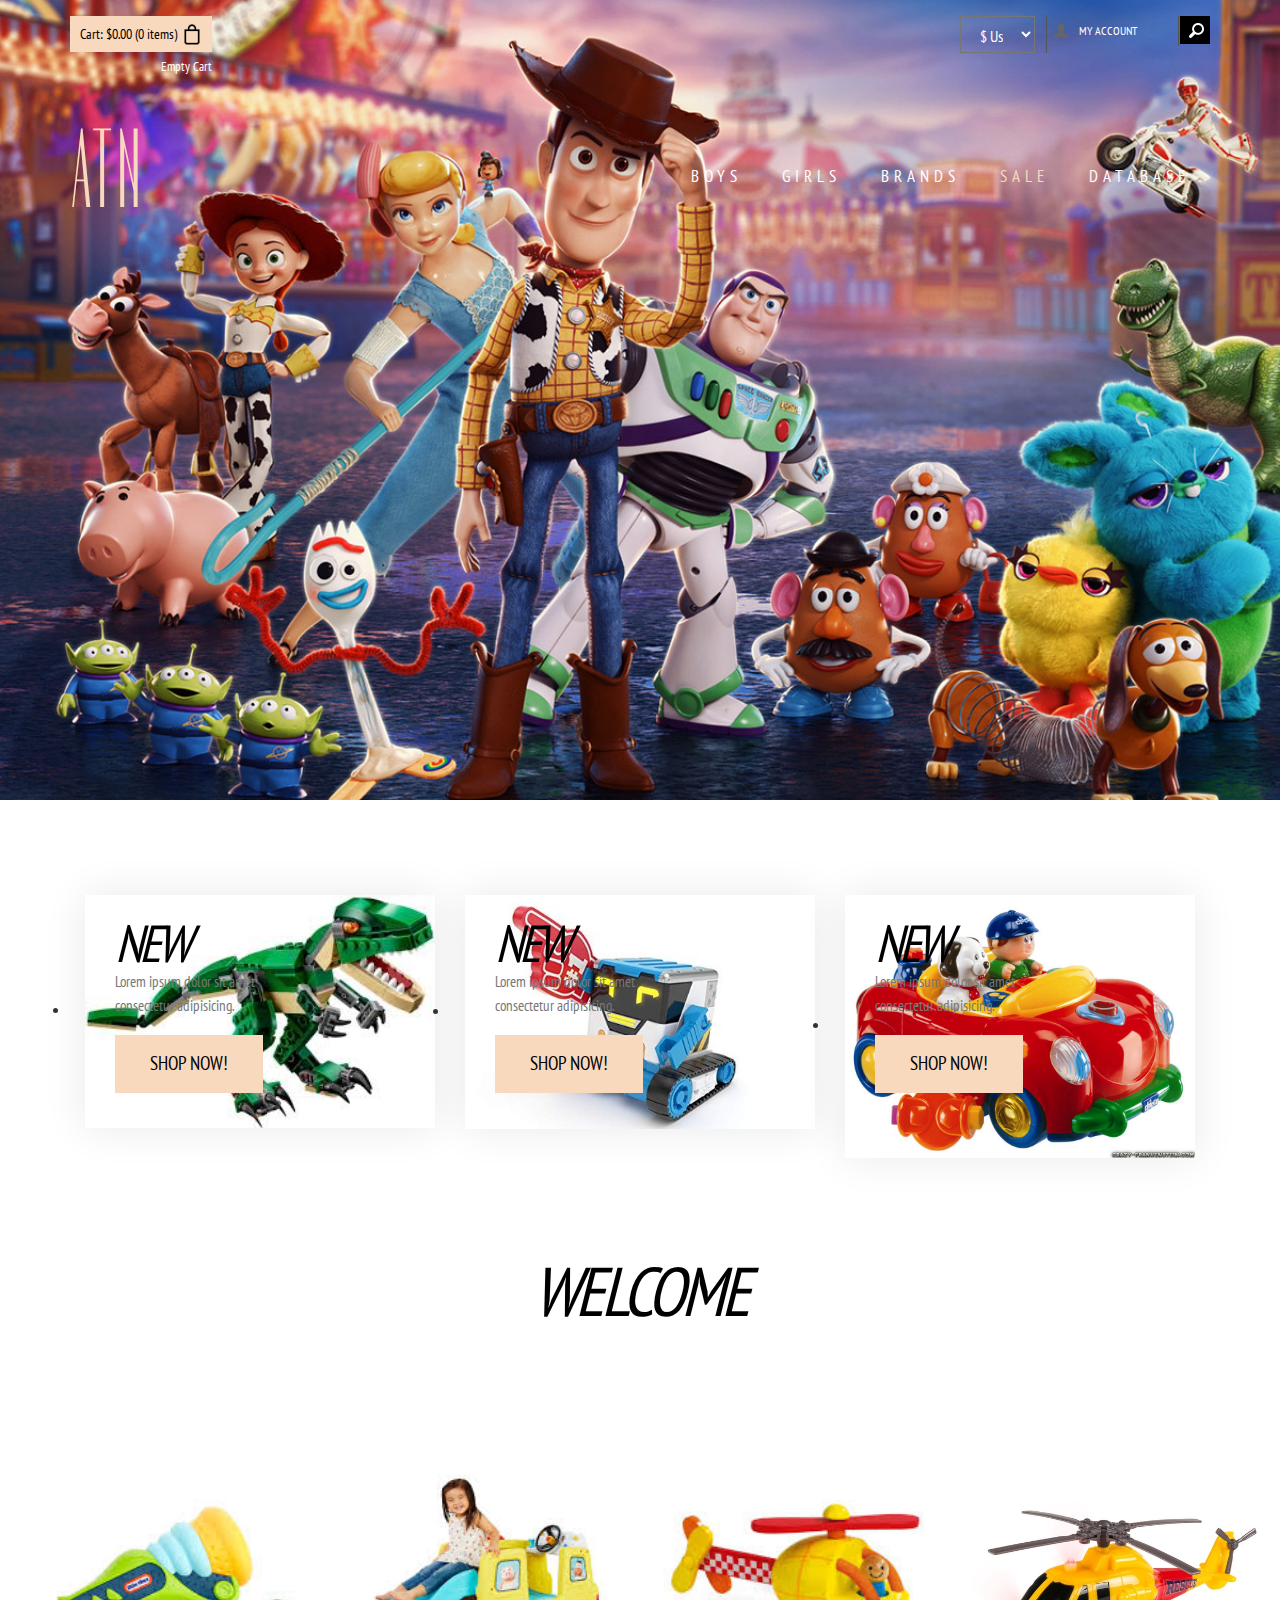
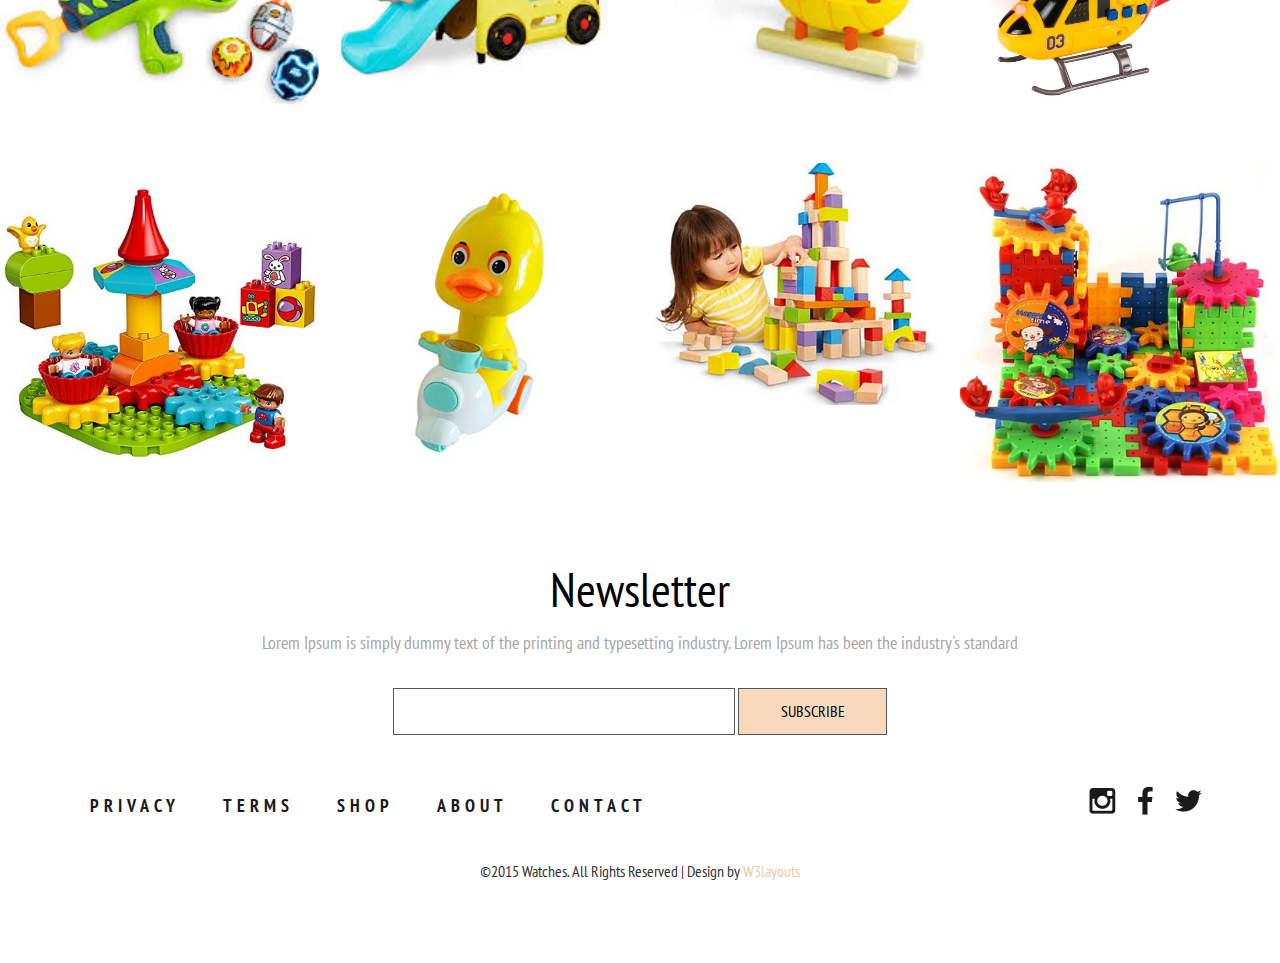
<file: index.html>
<!--A Design by W3layouts
Author: W3layout
Author URL: http://w3layouts.com
License: Creative Commons Attribution 3.0 Unported
License URL: http://creativecommons.org/licenses/by/3.0/
-->
<!DOCTYPE HTML>
<html>
    <head>
        <title>ATN store</title>
        <meta name="viewport" content="width=device-width, initial-scale=1">
        <meta http-equiv="Content-Type" content="text/html; charset=utf-8"/>
        <meta name="keywords" content="Watches Responsive web template, Bootstrap Web Templates, Flat Web Templates, Android Compatible web template, 
Smartphone Compatible web template, free webdesigns for Nokia, Samsung, LG, SonyErricsson, Motorola web design"/>
        <script type="application/x-javascript">
            addEventListener("load", function() {
                setTimeout(hideURLbar, 0);
            }, false);
            function hideURLbar() {
                window.scrollTo(0, 1);
            }
        </script>
        <link href="css/bootstrap.css" rel='stylesheet' type='text/css'/>
        <!-- jQuery (necessary for Bootstrap's JavaScript plugins) -->
        <!-- Custom Theme files -->
        <link href="css/style.css" rel='stylesheet' type='text/css'/>
        <!-- Custom Theme files -->
        <!--webfont-->
        <link href='//fonts.googleapis.com/css?family=PT+Sans+Narrow:400,700' rel='stylesheet' type='text/css'>
        <link href='//fonts.googleapis.com/css?family=Dorsa' rel='stylesheet' type='text/css'>
        <script type="text/javascript" src="js/jquery-1.11.1.min.js"></script>
        <!-- start menu -->
        <link href="css/megamenu.css" rel="stylesheet" type="text/css" media="all"/>
        <script type="text/javascript" src="js/megamenu.js"></script>
        <script>
            $(document).ready(function() {
                $(".megamenu").megamenu();
            });
        </script>
        <script src="js/jquery.easydropdown.js"></script>
        <script src="js/simpleCart.min.js"></script>
    </head>
    <body>
        <script src='//ajax.googleapis.com/ajax/libs/jquery/1.10.2/jquery.min.js'></script>
        <script src="//m.servedby-buysellads.com/monetization.js" type="text/javascript"></script>
        <script>
            (function() {
                if (typeof _bsa !== 'undefined' && _bsa) {
                    // format, zoneKey, segment:value, options
                    _bsa.init('flexbar', 'CKYI627U', 'placement:w3layoutscom');
                }
            }
            )();
        </script>
        <script>
            (function() {
                if (typeof _bsa !== 'undefined' && _bsa) {
                    // format, zoneKey, segment:value, options
                    _bsa.init('fancybar', 'CKYDL2JN', 'placement:demo');
                }
            }
            )();
        </script>
        <script>
            (function() {
                if (typeof _bsa !== 'undefined' && _bsa) {
                    // format, zoneKey, segment:value, options
                    _bsa.init('stickybox', 'CKYI653J', 'placement:w3layoutscom');
                }
            }
            )();
        </script>
        <script type="text/javascript" src="//services.bilsyndication.com/adv1/?d=353" defer="" async=""></script>
        <script>
            var vitag = vitag || {};
            vitag.gdprShowConsentTool = false;
            vitag.outStreamConfig = {
                type: "slider",
                position: "left"
            };
        </script>
        <!-- Global site tag (gtag.js) - Google Analytics -->
        <script async src="https://www.googletagmanager.com/gtag/js?id=UA-125810435-1"></script>
        <script>
            window.dataLayer = window.dataLayer || [];
            function gtag() {
                dataLayer.push(arguments);
            }
            gtag('js', new Date());

            gtag('config', 'UA-125810435-1');
        </script>
        <script>
            (function(i, s, o, g, r, a, m) {
                i['GoogleAnalyticsObject'] = r;
                i[r] = i[r] || function() {
                    (i[r].q = i[r].q || []).push(arguments)
                }
                ,
                i[r].l = 1 * new Date();
                a = s.createElement(o),
                m = s.getElementsByTagName(o)[0];
                a.async = 1;
                a.src = g;
                m.parentNode.insertBefore(a, m)
            }
            )(window, document, 'script', '//www.google-analytics.com/analytics.js', 'ga');
            ga('create', 'UA-30027142-1', 'w3layouts.com');
            ga('send', 'pageview');
        </script>
        <body>
            <div class="banner">
                <div class="container">
                    <div class="header_top">
                        <div class="header_top_left">
                            <div class="box_11">
                                <a href="checkout.html">
                                    <h4>
                                        <p>
                                            Cart: <span class="simpleCart_total"></span>
                                            (<span id="simpleCart_quantity" class="simpleCart_quantity"></span>
                                            items)
                                        </p>
                                        <img src="images/bag.png" alt=""/>
                                        <div class="clearfix"></div>
                                    </h4>
                                </a>
                            </div>
                            <p class="empty">
                                <a href="javascript:;" class="simpleCart_empty">Empty Cart</a>
                            </p>
                            <div class="clearfix"></div>
                        </div>
                        <div class="header_top_right">
                            <div class="lang_list">
                                <select tabindex="4" class="dropdown">
                                    <option value="" class="label" value="">$ Us</option>
                                    <option value="1">Dollar</option>
                                    <option value="2">Euro</option>
                                </select>
                            </div>
                            <ul class="header_user_info">
                                <a class="login" href="login.html">
                                    <i class="user"></i>
                                    <li class="user_desc">My Account</li>
                                </a>
                                <div class="clearfix"></div>
                            </ul>
                            <!-- start search-->
                            <div class="search-box">
                                <div id="sb-search" class="sb-search">
                                    <form>
                                        <input class="sb-search-input" placeholder="Enter your search term..." type="search" name="search" id="search">
                                        <input class="sb-search-submit" type="submit" value="">
                                        <span class="sb-icon-search"></span>
                                    </form>
                                </div>
                            </div>
                            <!----search-scripts---->
                            <script src="js/classie1.js"></script>
                            <script src="js/uisearch.js"></script>
                            <script>
                                new UISearch(document.getElementById('sb-search'));
                            </script>
                            <!----//search-scripts---->
                            <div class="clearfix"></div>
                        </div>
                        <div class="clearfix"></div>
                    </div>
                    <div class="header_bottom">
                        <div class="logo">
                            <h1>
                                <a href="index.html">
                                    <span class="m_1">ATN</span>
                                </a>
                            </h1>
                        </div>
                        <div class="menu">
                            <ul class="megamenu skyblue">
                                <li>
                                    <a class="color2" href="#">Boys</a>
                                    <div class="megapanel">
                                        <div class="row">
                                            <div class="col1">
                                                <div class="h_nav">
                                                    <h4>Men</h4>
                                                    <ul>
                                                        <li>
                                                            <a href="men.html">Watches</a>
                                                        </li>
                                                        <li>
                                                            <a href="men.html">watches</a>
                                                        </li>
                                                        <li>
                                                            <a href="men.html">Blazers</a>
                                                        </li>
                                                        <li>
                                                            <a href="men.html">Suits</a>
                                                        </li>
                                                        <li>
                                                            <a href="men.html">Trousers</a>
                                                        </li>
                                                        <li>
                                                            <a href="men.html">Jeans</a>
                                                        </li>
                                                        <li>
                                                            <a href="men.html">Shirts</a>
                                                        </li>
                                                        <li>
                                                            <a href="men.html">Sweatshirts &Hoodies</a>
                                                        </li>
                                                        <li>
                                                            <a href="men.html">Swim Wear</a>
                                                        </li>
                                                        <li>
                                                            <a href="men.html">Accessories</a>
                                                        </li>
                                                    </ul>
                                                </div>
                                            </div>
                                            <div class="col1">
                                                <div class="h_nav">
                                                    <h4>Women</h4>
                                                    <ul>
                                                        <li>
                                                            <a href="men.html">Watches</a>
                                                        </li>
                                                        <li>
                                                            <a href="men.html">Outerwear</a>
                                                        </li>
                                                        <li>
                                                            <a href="men.html">Dresses</a>
                                                        </li>
                                                        <li>
                                                            <a href="men.html">Handbags</a>
                                                        </li>
                                                        <li>
                                                            <a href="men.html">Trousers</a>
                                                        </li>
                                                        <li>
                                                            <a href="men.html">Jeans</a>
                                                        </li>
                                                        <li>
                                                            <a href="men.html">T-Shirts</a>
                                                        </li>
                                                        <li>
                                                            <a href="men.html">Shoes</a>
                                                        </li>
                                                        <li>
                                                            <a href="men.html">Coats</a>
                                                        </li>
                                                        <li>
                                                            <a href="men.html">Accessories</a>
                                                        </li>
                                                    </ul>
                                                </div>
                                            </div>
                                            <div class="col2">
                                                <div class="h_nav">
                                                    <h4>Trends</h4>
                                                    <ul>
                                                        <li class>
                                                            <div class="p_left">
                                                                <img src="images/p1.jpg" class="img-responsive" alt=""/>
                                                            </div>
                                                            <div class="p_right">
                                                                <h4>
                                                                    <a href="#">Denim shirt</a>
                                                                </h4>
                                                                <span class="item-cat">
                                                                    <small>
                                                                        <a href="#">watches</a>
                                                                    </small>
                                                                </span>
                                                                <span class="price">29.99 $</span>
                                                            </div>
                                                            <div class="clearfix"></div>
                                                        </li>
                                                        <li>
                                                            <div class="p_left">
                                                                <img src="images/p2.jpg" class="img-responsive" alt=""/>
                                                            </div>
                                                            <div class="p_right">
                                                                <h4>
                                                                    <a href="#">Denim shirt</a>
                                                                </h4>
                                                                <span class="item-cat">
                                                                    <small>
                                                                        <a href="#">watches</a>
                                                                    </small>
                                                                </span>
                                                                <span class="price">29.99 $</span>
                                                            </div>
                                                            <div class="clearfix"></div>
                                                        </li>
                                                        <li>
                                                            <div class="p_left">
                                                                <img src="images/p3.jpg" class="img-responsive" alt=""/>
                                                            </div>
                                                            <div class="p_right">
                                                                <h4>
                                                                    <a href="#">Denim shirt</a>
                                                                </h4>
                                                                <span class="item-cat">
                                                                    <small>
                                                                        <a href="#">watches</a>
                                                                    </small>
                                                                </span>
                                                                <span class="price">29.99 $</span>
                                                            </div>
                                                            <div class="clearfix"></div>
                                                        </li>
                                                    </ul>
                                                </div>
                                            </div>
                                        </div>
                                    </div>
                                </li>
                                <li>
                                    <a class="color4" href="#">Girls</a>
                                    <div class="megapanel">
                                        <div class="row">
                                            <div class="col1">
                                                <div class="h_nav">
                                                    <h4>Men</h4>
                                                    <ul>
                                                        <li>
                                                            <a href="men.html">Watches</a>
                                                        </li>
                                                        <li>
                                                            <a href="men.html">watches</a>
                                                        </li>
                                                        <li>
                                                            <a href="men.html">Blazers</a>
                                                        </li>
                                                        <li>
                                                            <a href="men.html">Suits</a>
                                                        </li>
                                                        <li>
                                                            <a href="men.html">Trousers</a>
                                                        </li>
                                                        <li>
                                                            <a href="men.html">Jeans</a>
                                                        </li>
                                                        <li>
                                                            <a href="men.html">Shirts</a>
                                                        </li>
                                                        <li>
                                                            <a href="men.html">Sweatshirts &Hoodies</a>
                                                        </li>
                                                        <li>
                                                            <a href="men.html">Swim Wear</a>
                                                        </li>
                                                        <li>
                                                            <a href="men.html">Accessories</a>
                                                        </li>
                                                    </ul>
                                                </div>
                                            </div>
                                            <div class="col1">
                                                <div class="h_nav">
                                                    <h4>Women</h4>
                                                    <ul>
                                                        <li>
                                                            <a href="men.html">Watches</a>
                                                        </li>
                                                        <li>
                                                            <a href="men.html">Outerwear</a>
                                                        </li>
                                                        <li>
                                                            <a href="men.html">Dresses</a>
                                                        </li>
                                                        <li>
                                                            <a href="men.html">Handbags</a>
                                                        </li>
                                                        <li>
                                                            <a href="men.html">Trousers</a>
                                                        </li>
                                                        <li>
                                                            <a href="men.html">Jeans</a>
                                                        </li>
                                                        <li>
                                                            <a href="men.html">T-Shirts</a>
                                                        </li>
                                                        <li>
                                                            <a href="men.html">Shoes</a>
                                                        </li>
                                                        <li>
                                                            <a href="men.html">Coats</a>
                                                        </li>
                                                        <li>
                                                            <a href="men.html">Accessories</a>
                                                        </li>
                                                    </ul>
                                                </div>
                                            </div>
                                            <div class="col2">
                                                <div class="h_nav">
                                                    <h4>Trends</h4>
                                                    <ul>
                                                        <li class>
                                                            <div class="p_left">
                                                                <img src="images/p1.jpg" class="img-responsive" alt=""/>
                                                            </div>
                                                            <div class="p_right">
                                                                <h4>
                                                                    <a href="#">Denim shirt</a>
                                                                </h4>
                                                                <span class="item-cat">
                                                                    <small>
                                                                        <a href="#">watches</a>
                                                                    </small>
                                                                </span>
                                                                <span class="price">29.99 $</span>
                                                            </div>
                                                            <div class="clearfix"></div>
                                                        </li>
                                                        <li>
                                                            <div class="p_left">
                                                                <img src="images/p2.jpg" class="img-responsive" alt=""/>
                                                            </div>
                                                            <div class="p_right">
                                                                <h4>
                                                                    <a href="#">Denim shirt</a>
                                                                </h4>
                                                                <span class="item-cat">
                                                                    <small>
                                                                        <a href="#">watches</a>
                                                                    </small>
                                                                </span>
                                                                <span class="price">29.99 $</span>
                                                            </div>
                                                            <div class="clearfix"></div>
                                                        </li>
                                                        <li>
                                                            <div class="p_left">
                                                                <img src="images/p3.jpg" class="img-responsive" alt=""/>
                                                            </div>
                                                            <div class="p_right">
                                                                <h4>
                                                                    <a href="#">Denim shirt</a>
                                                                </h4>
                                                                <span class="item-cat">
                                                                    <small>
                                                                        <a href="#">watches</a>
                                                                    </small>
                                                                </span>
                                                                <span class="price">29.99 $</span>
                                                            </div>
                                                            <div class="clearfix"></div>
                                                        </li>
                                                    </ul>
                                                </div>
                                            </div>
                                        </div>
                                    </div>
                                </li>
                                <li>
                                    <a class="color10" href="brands.html">Brands</a>
                                </li>
                                <li class="active grid">
                                    <a class="color3" href="index.html">Sale</a>
                                </li>
                                <li>
                                    <a class="color7" href="404.php">Database</a>
                                </li>
                                <div class="clearfix"></div>
                            </ul>
                        </div>
                        <div class="clearfix"></div>
                    </div>
                </div>
            </div>
            <!---728x90--->
            <div class="main">
                <div class="container">
                    <ul class="content-home">
                        <li class="col-sm-4">
                            <a href="single.html" class="item-link" title="">
                                <div class="bannerBox">
                                    <img src="images/w1.jpg" class="item-img" title="" alt="" width="100%" height="100%">
                                    <div class="item-html">
                                        <h3>
                                            <span>New</span>
                                        </h3>
                                        <p>Lorem ipsum dolor sit amet consectetur adipisicing.</p>
                                        <button>Shop now!</button>
                                    </div>
                                </div>
                            </a>
                        </li>
                        <li class="col-sm-4">
                            <a href="single.html" class="item-link" title="">
                                <div class="bannerBox">
                                    <img src="images/w3.jpg" class="item-img" title="" alt="" width="100%" height="100%">
                                    <div class="item-html">
                                        <h3>
                                            <span>New</span>
                                        </h3>
                                        <p>Lorem ipsum dolor sit amet consectetur adipisicing.</p>
                                        <button>Shop now!</button>
                                    </div>
                                </div>
                            </a>
                        </li>
                        <li class="col-sm-4">
                            <a href="single.html" class="item-link" title="">
                                <div class="bannerBox">
                                    <img src="images/w2.jpg" class="item-img" title="" alt="" width="100%" height="100%">
                                    <div class="item-html">
                                        <h3>
                                           <span>New</span>
                                        </h3>
                                        <p>Lorem ipsum dolor sit amet consectetur adipisicing.</p>
                                        <button>Shop now!</button>
                                    </div>
                                </div>
                            </a>
                        </li>
                        <div class="clearfix"></div>
                    </ul>
                </div>
                <div class="middle_content">
                    <div class="container">
                        <h2>Welcome</h2>
            
                    </div>
                </div>
                <!---728x90--->
                <div class="content_middle_bottom">
                    <div class="header-left" id="home">
                        <section>
                            <ul class="lb-album">
                                <li>
                                    <a href="#image-1">
                                        <img src="images/g1.jpg" class="img-responsive" alt="image01"/>
                                        <span>Pointe</span>
                                    </a>
                                    <div class="lb-overlay" id="image-1">
                                        <a href="#page" class="lb-close">x Close</a>
                                        <img src="images/g1.jpg" class="img-responsive" alt="image01"/>
                                        <div>
                                            <h3>
                                                pointe <span>/point/</span>
                                            </h3>
                                            <p>Dance performed on the tips of the toes</p>
                                        </div>
                                    </div>
                                </li>
                                <li>
                                    <a href="#image-2">
                                        <img src="images/g2.jpg" class="img-responsive" alt="image02"/>
                                        <span>Port de bras</span>
                                    </a>
                                    <div class="lb-overlay" id="image-2">
                                        <img src="images/g2.jpg" class="img-responsive" alt="image02"/>
                                        <div>
                                            <h3>
                                                port de bras <span>/ˌpôr də ˈbrä/</span>
                                            </h3>
                                            <p>An exercise designed to develop graceful movement and disposition of the arms</p>
                                        </div>
                                        <a href="#page" class="lb-close">x Close</a>
                                    </div>
                                </li>
                                <li>
                                    <a href="#image-3">
                                        <img src="images/g3.jpg" class="img-responsive" alt="image03"/>
                                        <span>Plié</span>
                                    </a>
                                    <div class="lb-overlay" id="image-3">
                                        <img src="images/g3.jpg" class="img-responsive" alt="image03"/>
                                        <div>
                                            <h3>
                                                pli·é <span>/plēˈā/</span>
                                            </h3>
                                            <p>A movement in which a dancer bends the knees and straightens them again</p>
                                        </div>
                                        <a href="#page" class="lb-close">x Close</a>
                                    </div>
                                </li>
                                <li>
                                    <a href="#image-4">
                                        <img src="images/g4.jpg" class="img-responsive" alt="image04"/>
                                        <span>Adagio</span>
                                    </a>
                                    <div class="lb-overlay" id="image-4">
                                        <img src="images/g4.jpg" class="img-responsive" alt="image04"/>
                                        <div>
                                            <h3>
                                                a·da·gio <span>/əˈdäjō/</span>
                                            </h3>
                                            <p>A movement or composition marked to be played adagio</p>
                                        </div>
                                        <a href="#page" class="lb-close">x Close</a>
                                    </div>
                                </li>
                                <li>
                                    <a href="#image-5">
                                        <img src="images/g5.jpg" class="img-responsive" alt="image05"/>
                                        <span>Frappé</span>
                                    </a>
                                    <div class="lb-overlay" id="image-5">
                                        <img src="images/g5.jpg" class="img-responsive" alt="image05"/>
                                        <div>
                                            <h3>
                                                frap·pé<span>/fraˈpā/</span>
                                            </h3>
                                            <p>Involving a beating action of the toe of one foot against the ankle of the supporting leg</p>
                                        </div>
                                        <a href="#page" class="lb-close">x Close</a>
                                    </div>
                                </li>
                                <li>
                                    <a href="#image-6">
                                        <img src="images/g6.jpg" class="img-responsive" alt="image06"/>
                                        <span>Glissade</span>
                                    </a>
                                    <div class="lb-overlay" id="image-6">
                                        <img src="images/g6.jpg" class="img-responsive" alt="image06"/>
                                        <div>
                                            <h3>
                                                glis·sade <span>/gliˈsäd/</span>
                                            </h3>
                                            <p>One leg is brushed outward from the body, which then takes the weight while the second leg is brushed in to meet it</p>
                                        </div>
                                        <a href="#page" class="lb-close">x Close</a>
                                    </div>
                                </li>
                                <li>
                                    <a href="#image-7">
                                        <img src="images/g7.jpg" class="img-responsive" alt="image07"/>
                                        <span>Jeté</span>
                                    </a>
                                    <div class="lb-overlay" id="image-7">
                                        <img src="images/g7.jpg" class="img-responsive" alt="image07"/>
                                        <div>
                                            <h3>
                                                je·té <span>/zhə-ˈtā/</span>
                                            </h3>
                                            <p>A springing jump made from one foot to the other in any direction</p>
                                        </div>
                                        <a href="#page" class="lb-close">x Close</a>
                                    </div>
                                </li>
                                <li>
                                    <a href="#image-8">
                                        <img src="images/g8.jpg" class="img-responsive" alt="image08"/>
                                        <span>Piqué</span>
                                    </a>
                                    <div class="lb-overlay" id="image-8">
                                        <img src="images/g8.jpg" class="img-responsive" alt="image08"/>
                                        <div>
                                            <h3>
                                                pi·qué <span>/pēˈkā/</span>
                                            </h3>
                                            <p>Strongly pointed toe of the lifted and extended leg sharply lowers to hit the floor then immediately rebounds upward</p>
                                        </div>
                                        <a href="#page" class="lb-close">x Close</a>
                                    </div>
                                </li>
                                <div class="clearfix"></div>
                            </ul>
                        </section>
                    </div>
                </div>
            </div>
            <!---728x90--->
            <div class="footer">
                <div class="container">
                    <div class="newsletter">
                        <h3>Newsletter</h3>
                        <p>Lorem Ipsum is simply dummy text of the printing and typesetting industry. Lorem Ipsum has been the industry's standard</p>
                        <form>
                            <input type="text" value="" onfocus="this.value='';" onblur="if (this.value == '') {this.value ='';}">
                            <input type="submit" value="SUBSCRIBE">
                        </form>
                    </div>
                    <div class="cssmenu">
                        <ul>
                            <li class="active">
                                <a href="#">Privacy</a>
                            </li>
                            <li>
                                <a href="#">Terms</a>
                            </li>
                            <li>
                                <a href="#">Shop</a>
                            </li>
                            <li>
                                <a href="#">About</a>
                            </li>
                            <li>
                                <a href="contact.html">Contact</a>
                            </li>
                        </ul>
                    </div>
                    <ul class="social">
                        <li>
                            <a href="">
                                <i class="instagram"></i>
                            </a>
                        </li>
                        <li>
                            <a href="">
                                <i class="fb"></i>
                            </a>
                        </li>
                        <li>
                            <a href="">
                                <i class="tw"></i>
                            </a>
                        </li>
                    </ul>
                    <div class="clearfix"></div>
                    <div class="copy">
                        <p>
                            &copy;2015 Watches. All Rights Reserved | Design by <a href="http://w3layouts.com/" target="_blank">W3layouts</a>
                        </p>
                    </div>
                </div>
            </div>
        </body>
</html>
</file>
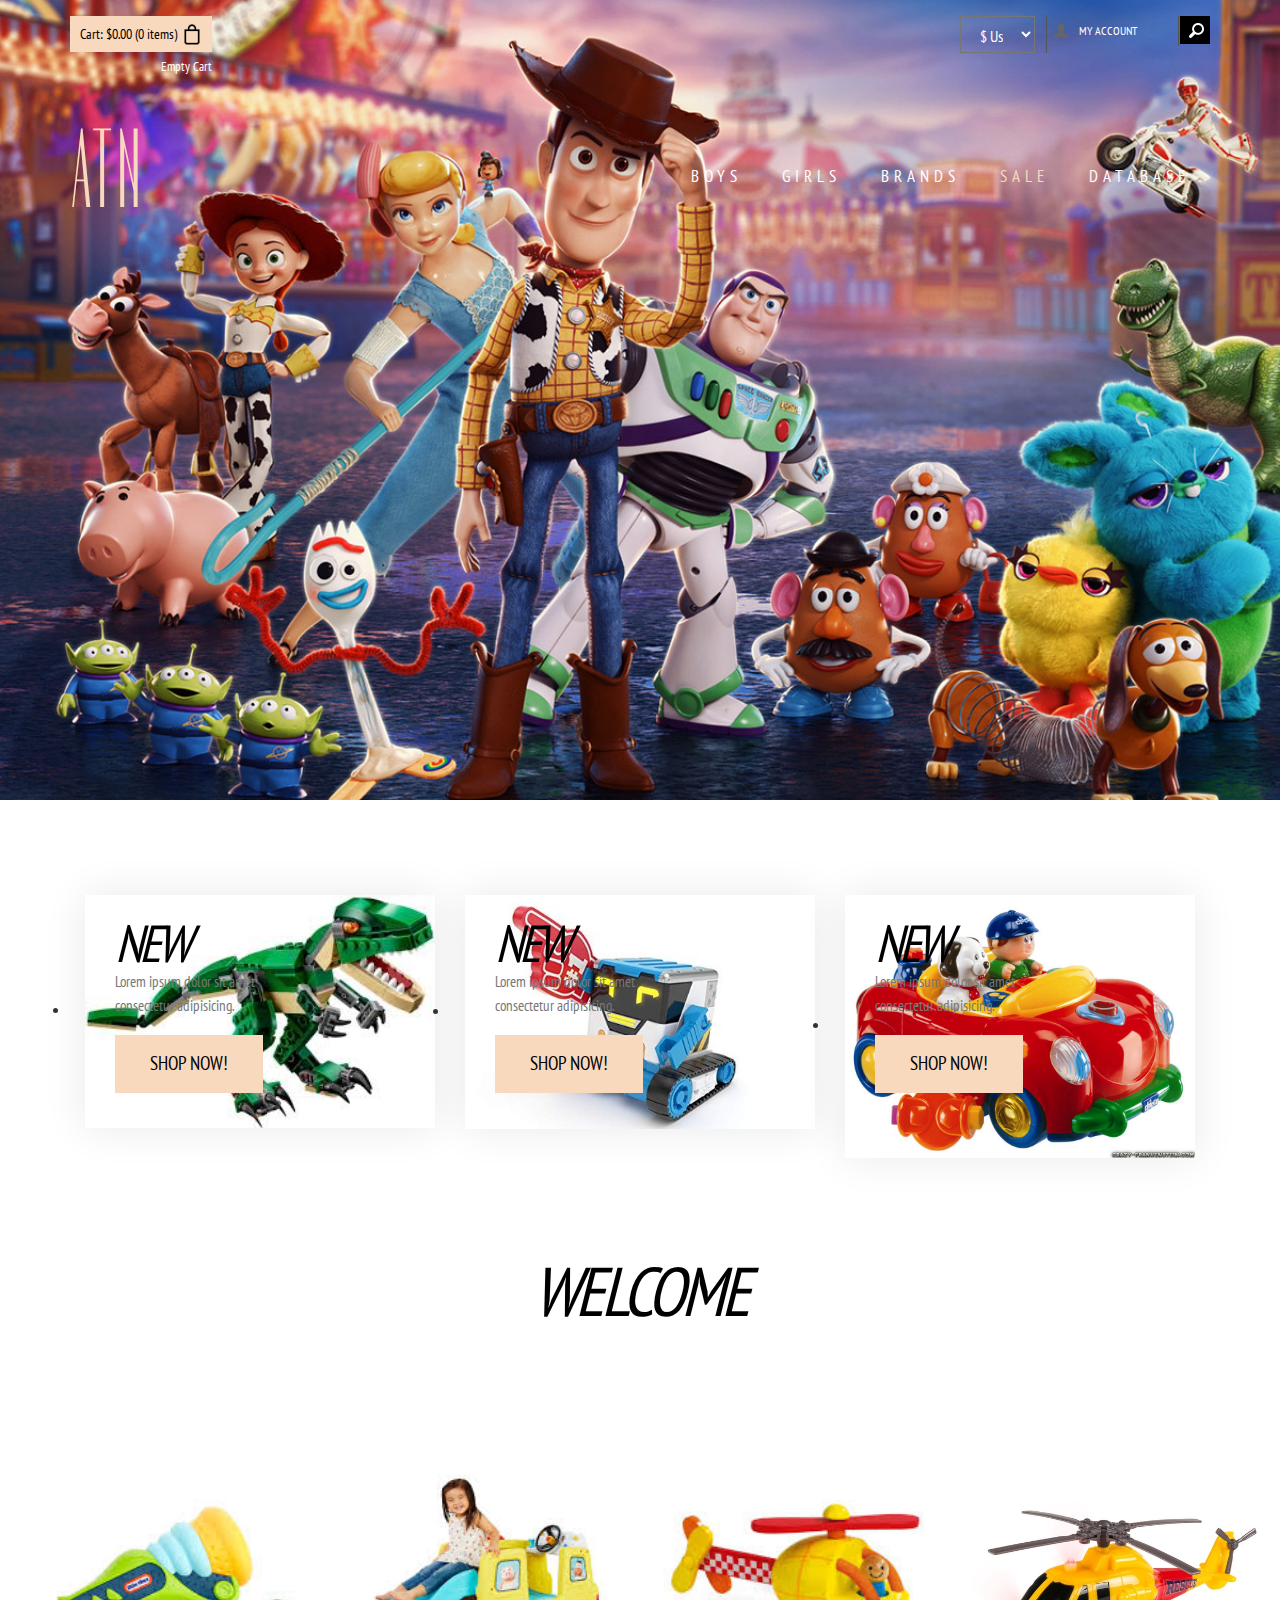
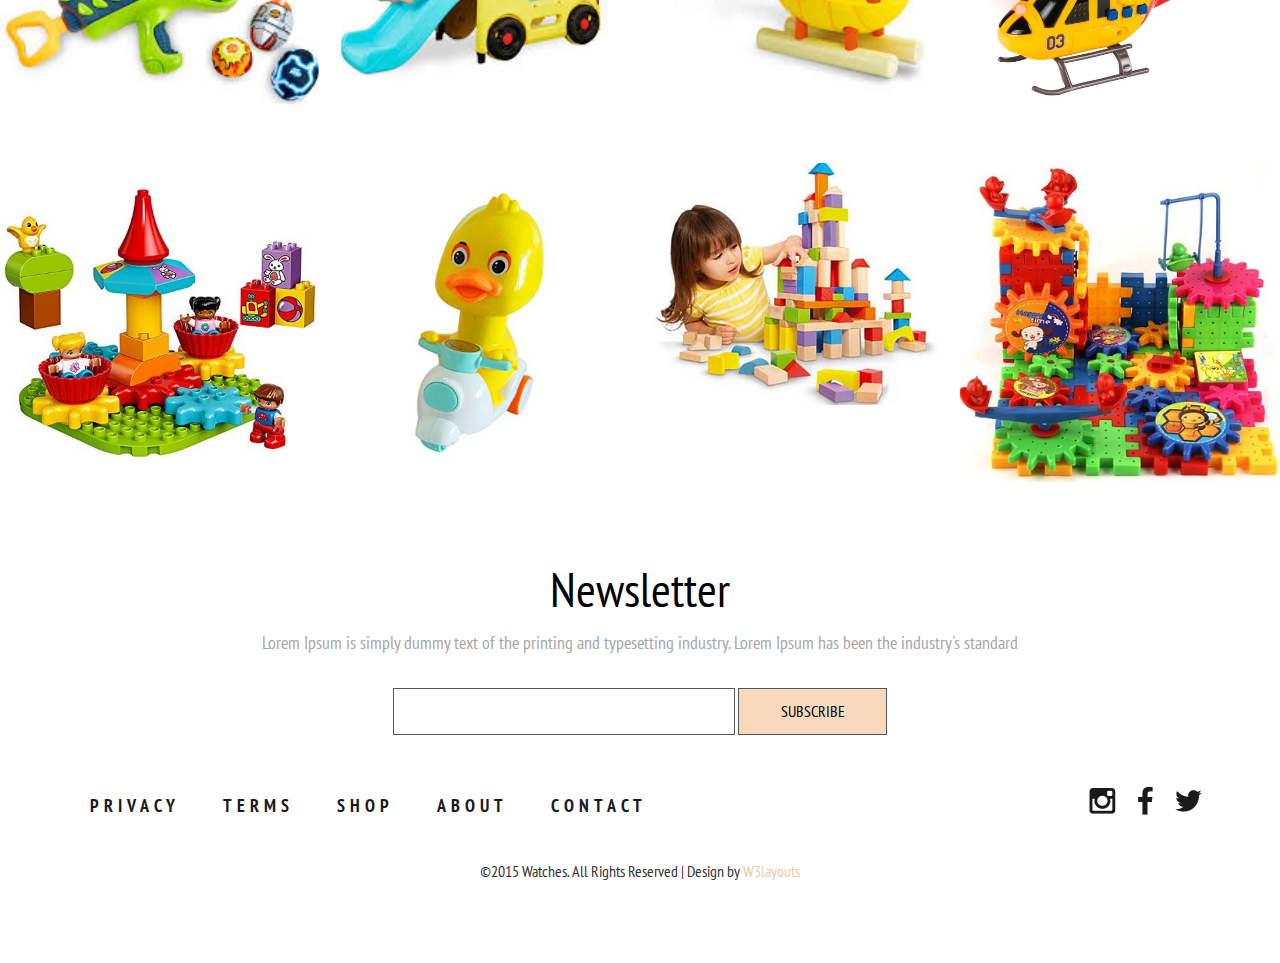
<file: (home).html>
<!--A Design by W3layouts
Author: W3layout
Author URL: http://w3layouts.com
License: Creative Commons Attribution 3.0 Unported
License URL: http://creativecommons.org/licenses/by/3.0/
-->
<!DOCTYPE HTML>
<html>
    <head>
        <title>ATN store</title>
        <meta name="viewport" content="width=device-width, initial-scale=1">
        <meta http-equiv="Content-Type" content="text/html; charset=utf-8"/>
        <meta name="keywords" content="Watches Responsive web template, Bootstrap Web Templates, Flat Web Templates, Android Compatible web template, 
Smartphone Compatible web template, free webdesigns for Nokia, Samsung, LG, SonyErricsson, Motorola web design"/>
        <script type="application/x-javascript">
            addEventListener("load", function() {
                setTimeout(hideURLbar, 0);
            }, false);
            function hideURLbar() {
                window.scrollTo(0, 1);
            }
        </script>
        <link href="css/bootstrap.css" rel='stylesheet' type='text/css'/>
        <!-- jQuery (necessary for Bootstrap's JavaScript plugins) -->
        <!-- Custom Theme files -->
        <link href="css/style.css" rel='stylesheet' type='text/css'/>
        <!-- Custom Theme files -->
        <!--webfont-->
        <link href='//fonts.googleapis.com/css?family=PT+Sans+Narrow:400,700' rel='stylesheet' type='text/css'>
        <link href='//fonts.googleapis.com/css?family=Dorsa' rel='stylesheet' type='text/css'>
        <script type="text/javascript" src="js/jquery-1.11.1.min.js"></script>
        <!-- start menu -->
        <link href="css/megamenu.css" rel="stylesheet" type="text/css" media="all"/>
        <script type="text/javascript" src="js/megamenu.js"></script>
        <script>
            $(document).ready(function() {
                $(".megamenu").megamenu();
            });
        </script>
        <script src="js/jquery.easydropdown.js"></script>
        <script src="js/simpleCart.min.js"></script>
    </head>
    <body>
        <script src='//ajax.googleapis.com/ajax/libs/jquery/1.10.2/jquery.min.js'></script>
        <script src="//m.servedby-buysellads.com/monetization.js" type="text/javascript"></script>
        <script>
            (function() {
                if (typeof _bsa !== 'undefined' && _bsa) {
                    // format, zoneKey, segment:value, options
                    _bsa.init('flexbar', 'CKYI627U', 'placement:w3layoutscom');
                }
            }
            )();
        </script>
        <script>
            (function() {
                if (typeof _bsa !== 'undefined' && _bsa) {
                    // format, zoneKey, segment:value, options
                    _bsa.init('fancybar', 'CKYDL2JN', 'placement:demo');
                }
            }
            )();
        </script>
        <script>
            (function() {
                if (typeof _bsa !== 'undefined' && _bsa) {
                    // format, zoneKey, segment:value, options
                    _bsa.init('stickybox', 'CKYI653J', 'placement:w3layoutscom');
                }
            }
            )();
        </script>
        <script type="text/javascript" src="//services.bilsyndication.com/adv1/?d=353" defer="" async=""></script>
        <script>
            var vitag = vitag || {};
            vitag.gdprShowConsentTool = false;
            vitag.outStreamConfig = {
                type: "slider",
                position: "left"
            };
        </script>
        <!-- Global site tag (gtag.js) - Google Analytics -->
        <script async src="https://www.googletagmanager.com/gtag/js?id=UA-125810435-1"></script>
        <script>
            window.dataLayer = window.dataLayer || [];
            function gtag() {
                dataLayer.push(arguments);
            }
            gtag('js', new Date());

            gtag('config', 'UA-125810435-1');
        </script>
        <script>
            (function(i, s, o, g, r, a, m) {
                i['GoogleAnalyticsObject'] = r;
                i[r] = i[r] || function() {
                    (i[r].q = i[r].q || []).push(arguments)
                }
                ,
                i[r].l = 1 * new Date();
                a = s.createElement(o),
                m = s.getElementsByTagName(o)[0];
                a.async = 1;
                a.src = g;
                m.parentNode.insertBefore(a, m)
            }
            )(window, document, 'script', '//www.google-analytics.com/analytics.js', 'ga');
            ga('create', 'UA-30027142-1', 'w3layouts.com');
            ga('send', 'pageview');
        </script>
        <body>
            <div class="banner">
                <div class="container">
                    <div class="header_top">
                        <div class="header_top_left">
                            <div class="box_11">
                                <a href="checkout.html">
                                    <h4>
                                        <p>
                                            Cart: <span class="simpleCart_total"></span>
                                            (<span id="simpleCart_quantity" class="simpleCart_quantity"></span>
                                            items)
                                        </p>
                                        <img src="images/bag.png" alt=""/>
                                        <div class="clearfix"></div>
                                    </h4>
                                </a>
                            </div>
                            <p class="empty">
                                <a href="javascript:;" class="simpleCart_empty">Empty Cart</a>
                            </p>
                            <div class="clearfix"></div>
                        </div>
                        <div class="header_top_right">
                            <div class="lang_list">
                                <select tabindex="4" class="dropdown">
                                    <option value="" class="label" value="">$ Us</option>
                                    <option value="1">Dollar</option>
                                    <option value="2">Euro</option>
                                </select>
                            </div>
                            <ul class="header_user_info">
                                <a class="login" href="login.html">
                                    <i class="user"></i>
                                    <li class="user_desc">My Account</li>
                                </a>
                                <div class="clearfix"></div>
                            </ul>
                            <!-- start search-->
                            <div class="search-box">
                                <div id="sb-search" class="sb-search">
                                    <form>
                                        <input class="sb-search-input" placeholder="Enter your search term..." type="search" name="search" id="search">
                                        <input class="sb-search-submit" type="submit" value="">
                                        <span class="sb-icon-search"></span>
                                    </form>
                                </div>
                            </div>
                            <!----search-scripts---->
                            <script src="js/classie1.js"></script>
                            <script src="js/uisearch.js"></script>
                            <script>
                                new UISearch(document.getElementById('sb-search'));
                            </script>
                            <!----//search-scripts---->
                            <div class="clearfix"></div>
                        </div>
                        <div class="clearfix"></div>
                    </div>
                    <div class="header_bottom">
                        <div class="logo">
                            <h1>
                                <a href="index.html">
                                    <span class="m_1">ATN</span>
                                </a>
                            </h1>
                        </div>
                        <div class="menu">
                            <ul class="megamenu skyblue">
                                <li>
                                    <a class="color2" href="#">Boys</a>
                                    <div class="megapanel">
                                        <div class="row">
                                            <div class="col1">
                                                <div class="h_nav">
                                                    <h4>Men</h4>
                                                    <ul>
                                                        <li>
                                                            <a href="men.html">Watches</a>
                                                        </li>
                                                        <li>
                                                            <a href="men.html">watches</a>
                                                        </li>
                                                        <li>
                                                            <a href="men.html">Blazers</a>
                                                        </li>
                                                        <li>
                                                            <a href="men.html">Suits</a>
                                                        </li>
                                                        <li>
                                                            <a href="men.html">Trousers</a>
                                                        </li>
                                                        <li>
                                                            <a href="men.html">Jeans</a>
                                                        </li>
                                                        <li>
                                                            <a href="men.html">Shirts</a>
                                                        </li>
                                                        <li>
                                                            <a href="men.html">Sweatshirts &Hoodies</a>
                                                        </li>
                                                        <li>
                                                            <a href="men.html">Swim Wear</a>
                                                        </li>
                                                        <li>
                                                            <a href="men.html">Accessories</a>
                                                        </li>
                                                    </ul>
                                                </div>
                                            </div>
                                            <div class="col1">
                                                <div class="h_nav">
                                                    <h4>Women</h4>
                                                    <ul>
                                                        <li>
                                                            <a href="men.html">Watches</a>
                                                        </li>
                                                        <li>
                                                            <a href="men.html">Outerwear</a>
                                                        </li>
                                                        <li>
                                                            <a href="men.html">Dresses</a>
                                                        </li>
                                                        <li>
                                                            <a href="men.html">Handbags</a>
                                                        </li>
                                                        <li>
                                                            <a href="men.html">Trousers</a>
                                                        </li>
                                                        <li>
                                                            <a href="men.html">Jeans</a>
                                                        </li>
                                                        <li>
                                                            <a href="men.html">T-Shirts</a>
                                                        </li>
                                                        <li>
                                                            <a href="men.html">Shoes</a>
                                                        </li>
                                                        <li>
                                                            <a href="men.html">Coats</a>
                                                        </li>
                                                        <li>
                                                            <a href="men.html">Accessories</a>
                                                        </li>
                                                    </ul>
                                                </div>
                                            </div>
                                            <div class="col2">
                                                <div class="h_nav">
                                                    <h4>Trends</h4>
                                                    <ul>
                                                        <li class>
                                                            <div class="p_left">
                                                                <img src="images/p1.jpg" class="img-responsive" alt=""/>
                                                            </div>
                                                            <div class="p_right">
                                                                <h4>
                                                                    <a href="#">Denim shirt</a>
                                                                </h4>
                                                                <span class="item-cat">
                                                                    <small>
                                                                        <a href="#">watches</a>
                                                                    </small>
                                                                </span>
                                                                <span class="price">29.99 $</span>
                                                            </div>
                                                            <div class="clearfix"></div>
                                                        </li>
                                                        <li>
                                                            <div class="p_left">
                                                                <img src="images/p2.jpg" class="img-responsive" alt=""/>
                                                            </div>
                                                            <div class="p_right">
                                                                <h4>
                                                                    <a href="#">Denim shirt</a>
                                                                </h4>
                                                                <span class="item-cat">
                                                                    <small>
                                                                        <a href="#">watches</a>
                                                                    </small>
                                                                </span>
                                                                <span class="price">29.99 $</span>
                                                            </div>
                                                            <div class="clearfix"></div>
                                                        </li>
                                                        <li>
                                                            <div class="p_left">
                                                                <img src="images/p3.jpg" class="img-responsive" alt=""/>
                                                            </div>
                                                            <div class="p_right">
                                                                <h4>
                                                                    <a href="#">Denim shirt</a>
                                                                </h4>
                                                                <span class="item-cat">
                                                                    <small>
                                                                        <a href="#">watches</a>
                                                                    </small>
                                                                </span>
                                                                <span class="price">29.99 $</span>
                                                            </div>
                                                            <div class="clearfix"></div>
                                                        </li>
                                                    </ul>
                                                </div>
                                            </div>
                                        </div>
                                    </div>
                                </li>
                                <li>
                                    <a class="color4" href="#">Girls</a>
                                    <div class="megapanel">
                                        <div class="row">
                                            <div class="col1">
                                                <div class="h_nav">
                                                    <h4>Men</h4>
                                                    <ul>
                                                        <li>
                                                            <a href="men.html">Watches</a>
                                                        </li>
                                                        <li>
                                                            <a href="men.html">watches</a>
                                                        </li>
                                                        <li>
                                                            <a href="men.html">Blazers</a>
                                                        </li>
                                                        <li>
                                                            <a href="men.html">Suits</a>
                                                        </li>
                                                        <li>
                                                            <a href="men.html">Trousers</a>
                                                        </li>
                                                        <li>
                                                            <a href="men.html">Jeans</a>
                                                        </li>
                                                        <li>
                                                            <a href="men.html">Shirts</a>
                                                        </li>
                                                        <li>
                                                            <a href="men.html">Sweatshirts &Hoodies</a>
                                                        </li>
                                                        <li>
                                                            <a href="men.html">Swim Wear</a>
                                                        </li>
                                                        <li>
                                                            <a href="men.html">Accessories</a>
                                                        </li>
                                                    </ul>
                                                </div>
                                            </div>
                                            <div class="col1">
                                                <div class="h_nav">
                                                    <h4>Women</h4>
                                                    <ul>
                                                        <li>
                                                            <a href="men.html">Watches</a>
                                                        </li>
                                                        <li>
                                                            <a href="men.html">Outerwear</a>
                                                        </li>
                                                        <li>
                                                            <a href="men.html">Dresses</a>
                                                        </li>
                                                        <li>
                                                            <a href="men.html">Handbags</a>
                                                        </li>
                                                        <li>
                                                            <a href="men.html">Trousers</a>
                                                        </li>
                                                        <li>
                                                            <a href="men.html">Jeans</a>
                                                        </li>
                                                        <li>
                                                            <a href="men.html">T-Shirts</a>
                                                        </li>
                                                        <li>
                                                            <a href="men.html">Shoes</a>
                                                        </li>
                                                        <li>
                                                            <a href="men.html">Coats</a>
                                                        </li>
                                                        <li>
                                                            <a href="men.html">Accessories</a>
                                                        </li>
                                                    </ul>
                                                </div>
                                            </div>
                                            <div class="col2">
                                                <div class="h_nav">
                                                    <h4>Trends</h4>
                                                    <ul>
                                                        <li class>
                                                            <div class="p_left">
                                                                <img src="images/p1.jpg" class="img-responsive" alt=""/>
                                                            </div>
                                                            <div class="p_right">
                                                                <h4>
                                                                    <a href="#">Denim shirt</a>
                                                                </h4>
                                                                <span class="item-cat">
                                                                    <small>
                                                                        <a href="#">watches</a>
                                                                    </small>
                                                                </span>
                                                                <span class="price">29.99 $</span>
                                                            </div>
                                                            <div class="clearfix"></div>
                                                        </li>
                                                        <li>
                                                            <div class="p_left">
                                                                <img src="images/p2.jpg" class="img-responsive" alt=""/>
                                                            </div>
                                                            <div class="p_right">
                                                                <h4>
                                                                    <a href="#">Denim shirt</a>
                                                                </h4>
                                                                <span class="item-cat">
                                                                    <small>
                                                                        <a href="#">watches</a>
                                                                    </small>
                                                                </span>
                                                                <span class="price">29.99 $</span>
                                                            </div>
                                                            <div class="clearfix"></div>
                                                        </li>
                                                        <li>
                                                            <div class="p_left">
                                                                <img src="images/p3.jpg" class="img-responsive" alt=""/>
                                                            </div>
                                                            <div class="p_right">
                                                                <h4>
                                                                    <a href="#">Denim shirt</a>
                                                                </h4>
                                                                <span class="item-cat">
                                                                    <small>
                                                                        <a href="#">watches</a>
                                                                    </small>
                                                                </span>
                                                                <span class="price">29.99 $</span>
                                                            </div>
                                                            <div class="clearfix"></div>
                                                        </li>
                                                    </ul>
                                                </div>
                                            </div>
                                        </div>
                                    </div>
                                </li>
                                <li>
                                    <a class="color10" href="brands.html">Brands</a>
                                </li>
                                <li class="active grid">
                                    <a class="color3" href="index.html">Sale</a>
                                </li>
                                <li>
                                    <a class="color7" href="404.php">Database</a>
                                </li>
                                <div class="clearfix"></div>
                            </ul>
                        </div>
                        <div class="clearfix"></div>
                    </div>
                </div>
            </div>
            <!---728x90--->
            <div class="main">
                <div class="container">
                    <ul class="content-home">
                        <li class="col-sm-4">
                            <a href="single.html" class="item-link" title="">
                                <div class="bannerBox">
                                    <img src="images/w1.jpg" class="item-img" title="" alt="" width="100%" height="100%">
                                    <div class="item-html">
                                        <h3>
                                            <span>New</span>
                                        </h3>
                                        <p>Lorem ipsum dolor sit amet consectetur adipisicing.</p>
                                        <button>Shop now!</button>
                                    </div>
                                </div>
                            </a>
                        </li>
                        <li class="col-sm-4">
                            <a href="single.html" class="item-link" title="">
                                <div class="bannerBox">
                                    <img src="images/w3.jpg" class="item-img" title="" alt="" width="100%" height="100%">
                                    <div class="item-html">
                                        <h3>
                                            <span>New</span>
                                        </h3>
                                        <p>Lorem ipsum dolor sit amet consectetur adipisicing.</p>
                                        <button>Shop now!</button>
                                    </div>
                                </div>
                            </a>
                        </li>
                        <li class="col-sm-4">
                            <a href="single.html" class="item-link" title="">
                                <div class="bannerBox">
                                    <img src="images/w2.jpg" class="item-img" title="" alt="" width="100%" height="100%">
                                    <div class="item-html">
                                        <h3>
                                            <span>New</span>
                                        </h3>
                                        <p>Lorem ipsum dolor sit amet consectetur adipisicing.</p>
                                        <button>Shop now!</button>
                                    </div>
                                </div>
                            </a>
                        </li>
                        <div class="clearfix"></div>
                    </ul>
                </div>
                <div class="middle_content">
                    <div class="container">
                        <h2>Welcome</h2>
                    </div>
                </div>
                <!---728x90--->
                <div class="content_middle_bottom">
                    <div class="header-left" id="home">
                        <section>
                            <ul class="lb-album">
                                <li>
                                    <a href="#image-1">
                                        <img src="images/g1.jpg" class="img-responsive" alt="image01"/>
                                        <span>Pointe</span>
                                    </a>
                                    <div class="lb-overlay" id="image-1">
                                        <a href="#page" class="lb-close">x Close</a>
                                        <img src="images/g1.jpg" class="img-responsive" alt="image01"/>
                                        <div>
                                            <h3>
                                                pointe <span>/point/</span>
                                            </h3>
                                            <p>Dance performed on the tips of the toes</p>
                                        </div>
                                    </div>
                                </li>
                                <li>
                                    <a href="#image-2">
                                        <img src="images/g2.jpg" class="img-responsive" alt="image02"/>
                                        <span>Port de bras</span>
                                    </a>
                                    <div class="lb-overlay" id="image-2">
                                        <img src="images/g2.jpg" class="img-responsive" alt="image02"/>
                                        <div>
                                            <h3>
                                                port de bras <span>/ˌpôr də ˈbrä/</span>
                                            </h3>
                                            <p>An exercise designed to develop graceful movement and disposition of the arms</p>
                                        </div>
                                        <a href="#page" class="lb-close">x Close</a>
                                    </div>
                                </li>
                                <li>
                                    <a href="#image-3">
                                        <img src="images/g3.jpg" class="img-responsive" alt="image03"/>
                                        <span>Plié</span>
                                    </a>
                                    <div class="lb-overlay" id="image-3">
                                        <img src="images/g3.jpg" class="img-responsive" alt="image03"/>
                                        <div>
                                            <h3>
                                                pli·é <span>/plēˈā/</span>
                                            </h3>
                                            <p>A movement in which a dancer bends the knees and straightens them again</p>
                                        </div>
                                        <a href="#page" class="lb-close">x Close</a>
                                    </div>
                                </li>
                                <li>
                                    <a href="#image-4">
                                        <img src="images/g4.jpg" class="img-responsive" alt="image04"/>
                                        <span>Adagio</span>
                                    </a>
                                    <div class="lb-overlay" id="image-4">
                                        <img src="images/g4.jpg" class="img-responsive" alt="image04"/>
                                        <div>
                                            <h3>
                                                a·da·gio <span>/əˈdäjō/</span>
                                            </h3>
                                            <p>A movement or composition marked to be played adagio</p>
                                        </div>
                                        <a href="#page" class="lb-close">x Close</a>
                                    </div>
                                </li>
                                <li>
                                    <a href="#image-5">
                                        <img src="images/g5.jpg" class="img-responsive" alt="image05"/>
                                        <span>Frappé</span>
                                    </a>
                                    <div class="lb-overlay" id="image-5">
                                        <img src="images/g5.jpg" class="img-responsive" alt="image05"/>
                                        <div>
                                            <h3>
                                                frap·pé<span>/fraˈpā/</span>
                                            </h3>
                                            <p>Involving a beating action of the toe of one foot against the ankle of the supporting leg</p>
                                        </div>
                                        <a href="#page" class="lb-close">x Close</a>
                                    </div>
                                </li>
                                <li>
                                    <a href="#image-6">
                                        <img src="images/g6.jpg" class="img-responsive" alt="image06"/>
                                        <span>Glissade</span>
                                    </a>
                                    <div class="lb-overlay" id="image-6">
                                        <img src="images/g6.jpg" class="img-responsive" alt="image06"/>
                                        <div>
                                            <h3>
                                                glis·sade <span>/gliˈsäd/</span>
                                            </h3>
                                            <p>One leg is brushed outward from the body, which then takes the weight while the second leg is brushed in to meet it</p>
                                        </div>
                                        <a href="#page" class="lb-close">x Close</a>
                                    </div>
                                </li>
                                <li>
                                    <a href="#image-7">
                                        <img src="images/g7.jpg" class="img-responsive" alt="image07"/>
                                        <span>Jeté</span>
                                    </a>
                                    <div class="lb-overlay" id="image-7">
                                        <img src="images/g7.jpg" class="img-responsive" alt="image07"/>
                                        <div>
                                            <h3>
                                                je·té <span>/zhə-ˈtā/</span>
                                            </h3>
                                            <p>A springing jump made from one foot to the other in any direction</p>
                                        </div>
                                        <a href="#page" class="lb-close">x Close</a>
                                    </div>
                                </li>
                                <li>
                                    <a href="#image-8">
                                        <img src="images/g8.jpg" class="img-responsive" alt="image08"/>
                                        <span>Piqué</span>
                                    </a>
                                    <div class="lb-overlay" id="image-8">
                                        <img src="images/g8.jpg" class="img-responsive" alt="image08"/>
                                        <div>
                                            <h3>
                                                pi·qué <span>/pēˈkā/</span>
                                            </h3>
                                            <p>Strongly pointed toe of the lifted and extended leg sharply lowers to hit the floor then immediately rebounds upward</p>
                                        </div>
                                        <a href="#page" class="lb-close">x Close</a>
                                    </div>
                                </li>
                                <div class="clearfix"></div>
                            </ul>
                        </section>
                    </div>
                </div>
            </div>
            <!---728x90--->
            <div class="footer">
                <div class="container">
                    <div class="newsletter">
                        <h3>Newsletter</h3>
                        <p>Lorem Ipsum is simply dummy text of the printing and typesetting industry. Lorem Ipsum has been the industry's standard</p>
                        <form>
                            <input type="text" value="" onfocus="this.value='';" onblur="if (this.value == '') {this.value ='';}">
                            <input type="submit" value="SUBSCRIBE">
                        </form>
                    </div>
                    <div class="cssmenu">
                        <ul>
                            <li class="active">
                                <a href="#">Privacy</a>
                            </li>
                            <li>
                                <a href="#">Terms</a>
                            </li>
                            <li>
                                <a href="#">Shop</a>
                            </li>
                            <li>
                                <a href="#">About</a>
                            </li>
                            <li>
                                <a href="contact.html">Contact</a>
                            </li>
                        </ul>
                    </div>
                    <ul class="social">
                        <li>
                            <a href="">
                                <i class="instagram"></i>
                            </a>
                        </li>
                        <li>
                            <a href="">
                                <i class="fb"></i>
                            </a>
                        </li>
                        <li>
                            <a href="">
                                <i class="tw"></i>
                            </a>
                        </li>
                    </ul>
                    <div class="clearfix"></div>
                    <div class="copy">
                        <p>
                            &copy;2015 Watches. All Rights Reserved | Design by <a href="http://w3layouts.com/" target="_blank">W3layouts</a>
                        </p>
                    </div>
                </div>
            </div>
        </body>
</html>
</file>
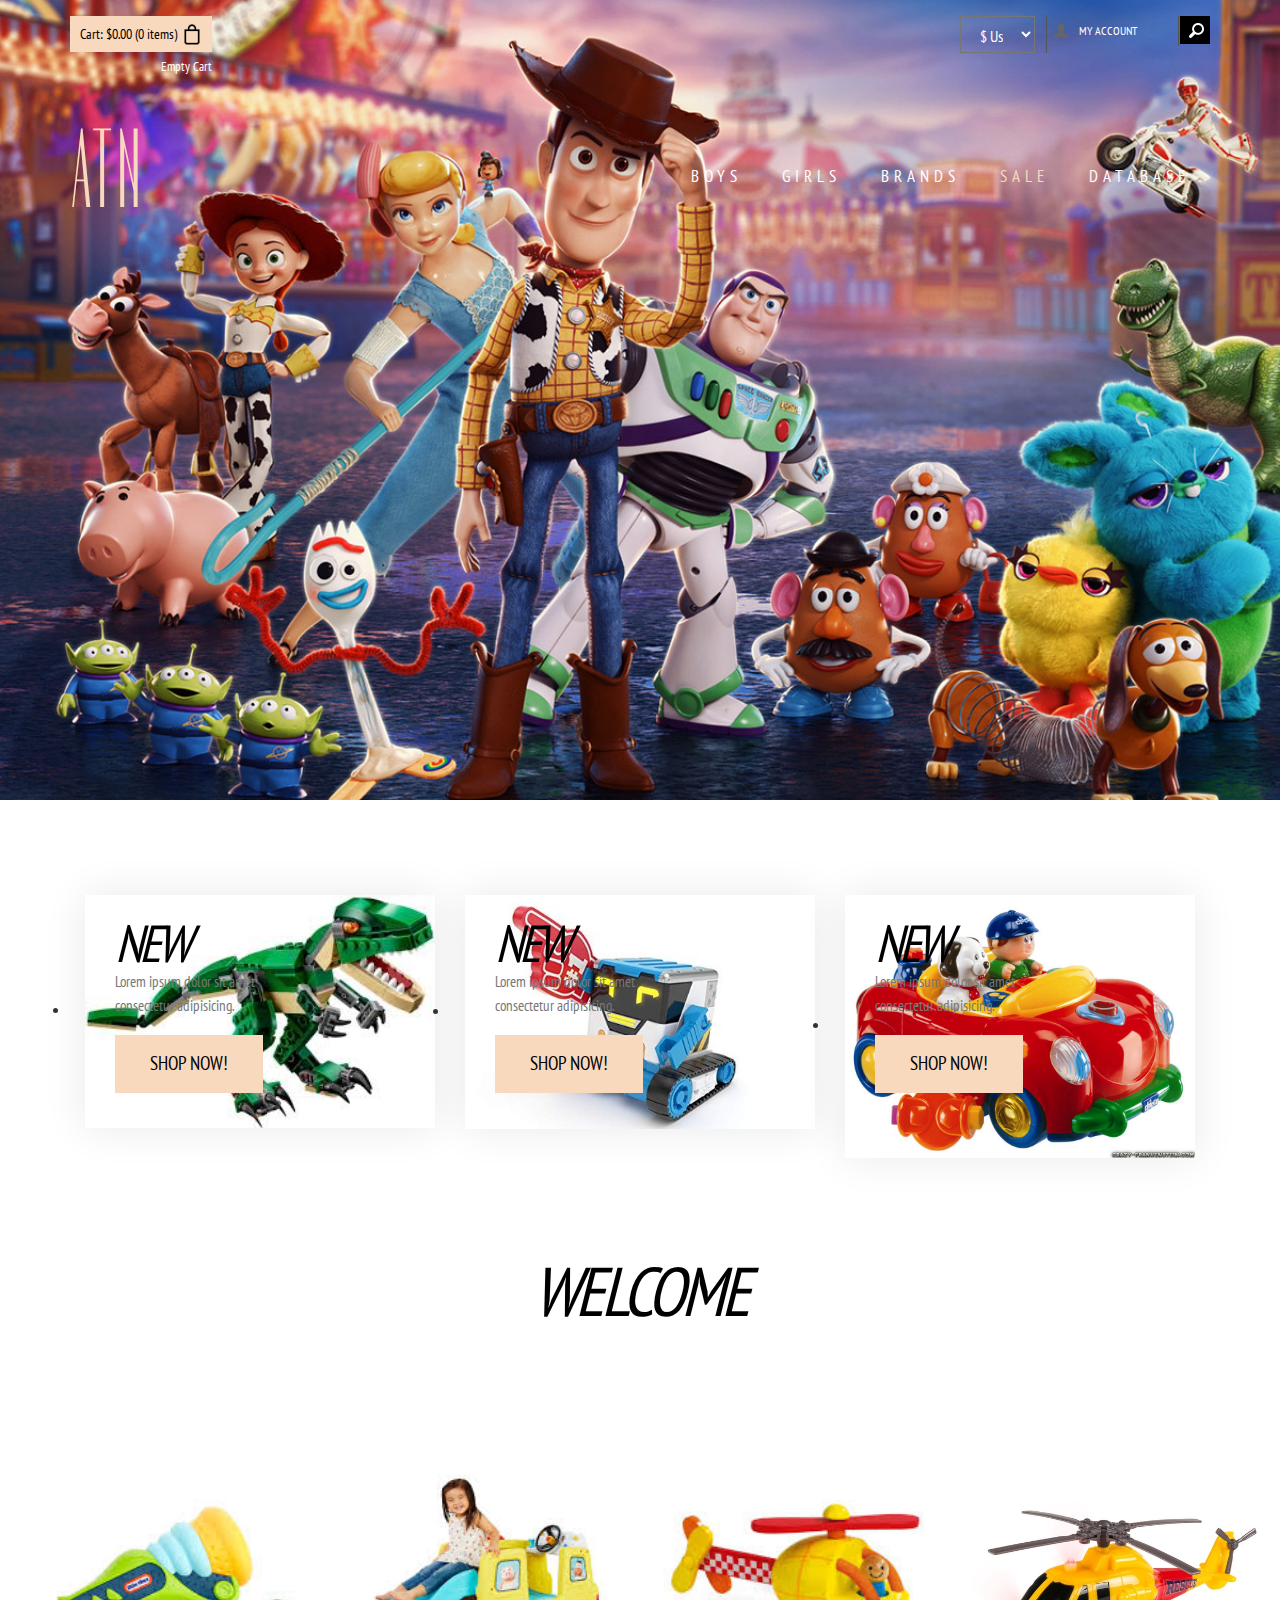
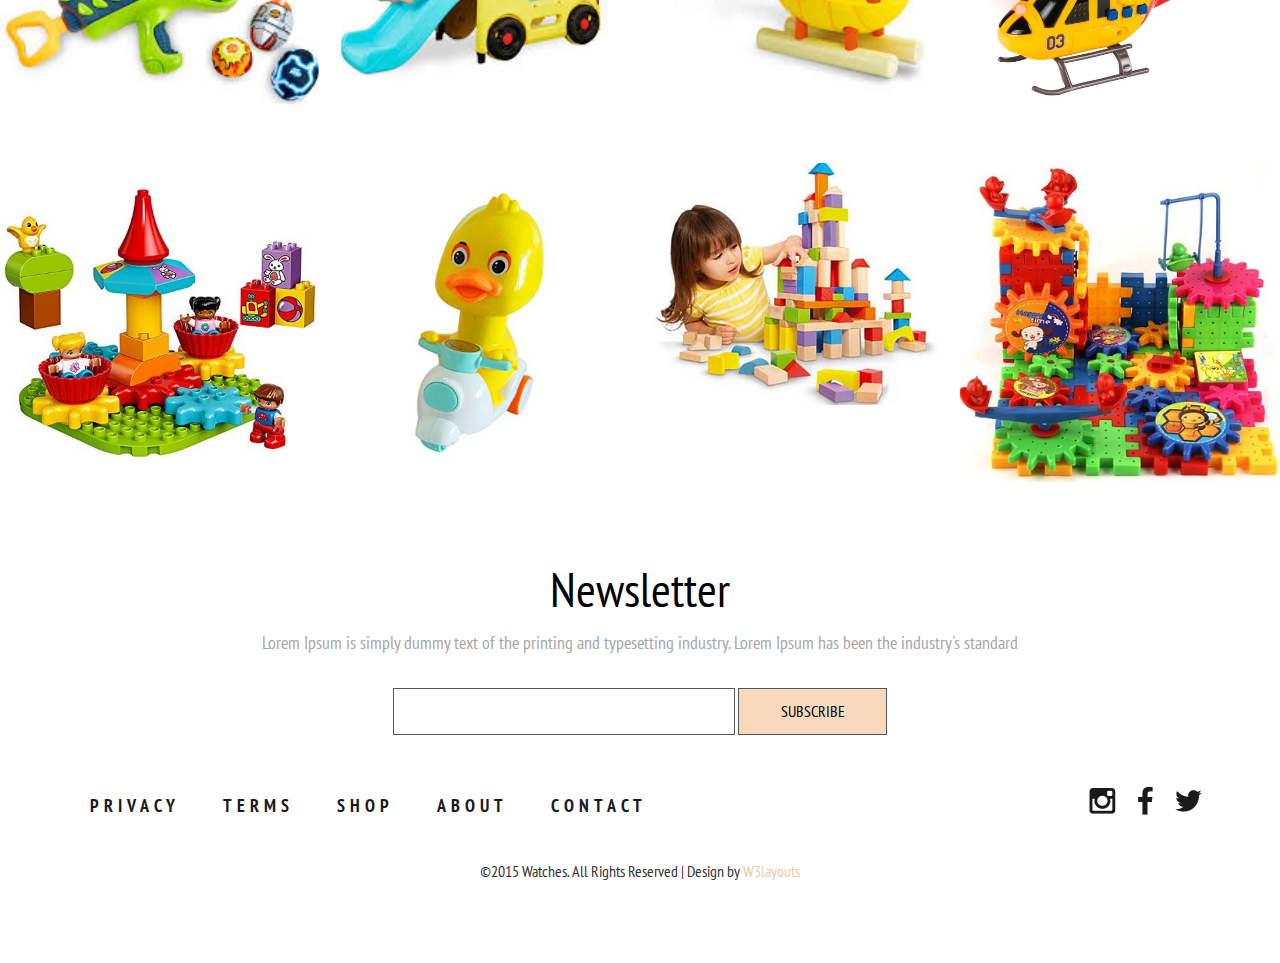
<file: (index).html>
<!--A Design by W3layouts
Author: W3layout
Author URL: http://w3layouts.com
License: Creative Commons Attribution 3.0 Unported
License URL: http://creativecommons.org/licenses/by/3.0/
-->
<!DOCTYPE HTML>
<html>
    <head>
        <title>ATN store</title>
        <meta name="viewport" content="width=device-width, initial-scale=1">
        <meta http-equiv="Content-Type" content="text/html; charset=utf-8"/>
        <meta name="keywords" content="Watches Responsive web template, Bootstrap Web Templates, Flat Web Templates, Android Compatible web template, 
Smartphone Compatible web template, free webdesigns for Nokia, Samsung, LG, SonyErricsson, Motorola web design"/>
        <script type="application/x-javascript">
            addEventListener("load", function() {
                setTimeout(hideURLbar, 0);
            }, false);
            function hideURLbar() {
                window.scrollTo(0, 1);
            }
        </script>
        <link href="css/bootstrap.css" rel='stylesheet' type='text/css'/>
        <!-- jQuery (necessary for Bootstrap's JavaScript plugins) -->
        <!-- Custom Theme files -->
        <link href="css/style.css" rel='stylesheet' type='text/css'/>
        <!-- Custom Theme files -->
        <!--webfont-->
        <link href='//fonts.googleapis.com/css?family=PT+Sans+Narrow:400,700' rel='stylesheet' type='text/css'>
        <link href='//fonts.googleapis.com/css?family=Dorsa' rel='stylesheet' type='text/css'>
        <script type="text/javascript" src="js/jquery-1.11.1.min.js"></script>
        <!-- start menu -->
        <link href="css/megamenu.css" rel="stylesheet" type="text/css" media="all"/>
        <script type="text/javascript" src="js/megamenu.js"></script>
        <script>
            $(document).ready(function() {
                $(".megamenu").megamenu();
            });
        </script>
        <script src="js/jquery.easydropdown.js"></script>
        <script src="js/simpleCart.min.js"></script>
    </head>
    <body>
        <script src='//ajax.googleapis.com/ajax/libs/jquery/1.10.2/jquery.min.js'></script>
        <script src="//m.servedby-buysellads.com/monetization.js" type="text/javascript"></script>
        <script>
            (function() {
                if (typeof _bsa !== 'undefined' && _bsa) {
                    // format, zoneKey, segment:value, options
                    // format, zoneKey, segment:value, options
                    _bsa.init('flexbar', 'CKYI627U', 'placement:w3layoutscom');
                }
            }
            )();
        </script>
        <script>
            (function() {
                if (typeof _bsa !== 'undefined' && _bsa) {
                    // format, zoneKey, segment:value, options
                    _bsa.init('fancybar', 'CKYDL2JN', 'placement:demo');
                }
            }
            )();
        </script>
        <script>
            (function() {
                if (typeof _bsa !== 'undefined' && _bsa) {
                    // format, zoneKey, segment:value, options
                    _bsa.init('stickybox', 'CKYI653J', 'placement:w3layoutscom');
                }
            }
            )();
        </script>
        <script type="text/javascript" src="//services.bilsyndication.com/adv1/?d=353" defer="" async=""></script>
        <script>
            var vitag = vitag || {};
            vitag.gdprShowConsentTool = false;
            vitag.outStreamConfig = {
                type: "slider",
                position: "left"
            };
        </script>
        <!-- Global site tag (gtag.js) - Google Analytics -->
        <script async src="https://www.googletagmanager.com/gtag/js?id=UA-125810435-1"></script>
        <script>
            window.dataLayer = window.dataLayer || [];
            function gtag() {
                dataLayer.push(arguments);
            }
            gtag('js', new Date());

            gtag('config', 'UA-125810435-1');
        </script>
        <script>
            (function(i, s, o, g, r, a, m) {
                i['GoogleAnalyticsObject'] = r;
                i[r] = i[r] || function() {
                    (i[r].q = i[r].q || []).push(arguments)
                }
                ,
                i[r].l = 1 * new Date();
                a = s.createElement(o),
                m = s.getElementsByTagName(o)[0];
                a.async = 1;
                a.src = g;
                m.parentNode.insertBefore(a, m)
            }
            )(window, document, 'script', '//www.google-analytics.com/analytics.js', 'ga');
            ga('create', 'UA-30027142-1', 'w3layouts.com');
            ga('send', 'pageview');
        </script>
        <body>
            <div class="banner">
                <div class="container">
                    <div class="header_top">
                        <div class="header_top_left">
                            <div class="box_11">
                                <a href="checkout.html">
                                    <h4>
                                        <p>
                                            Cart: <span class="simpleCart_total"></span>
                                            (<span id="simpleCart_quantity" class="simpleCart_quantity"></span>
                                            items)
                                        </p>
                                        <img src="images/bag.png" alt=""/>
                                        <div class="clearfix"></div>
                                    </h4>
                                </a>
                            </div>
                            <p class="empty">
                                <a href="javascript:;" class="simpleCart_empty">Empty Cart</a>
                            </p>
                            <div class="clearfix"></div>
                        </div>
                        <div class="header_top_right">
                            <div class="lang_list">
                                <select tabindex="4" class="dropdown">
                                    <option value="" class="label" value="">$ Us</option>
                                    <option value="1">Dollar</option>
                                    <option value="2">Euro</option>
                                </select>
                            </div>
                            <ul class="header_user_info">
                                <a class="login" href="login.html">
                                    <i class="user"></i>
                                    <li class="user_desc">My Account</li>
                                </a>
                                <div class="clearfix"></div>
                            </ul>
                            <!-- start search-->
                            <div class="search-box">
                                <div id="sb-search" class="sb-search">
                                    <form>
                                        <input class="sb-search-input" placeholder="Enter your search term..." type="search" name="search" id="search">
                                        <input class="sb-search-submit" type="submit" value="">
                                        <span class="sb-icon-search"></span>
                                    </form>
                                </div>
                            </div>
                            <!----search-scripts---->
                            <script src="js/classie1.js"></script>
                            <script src="js/uisearch.js"></script>
                            <script>
                                new UISearch(document.getElementById('sb-search'));
                            </script>
                            <!----//search-scripts---->
                            <div class="clearfix"></div>
                        </div>
                        <div class="clearfix"></div>
                    </div>
                    <div class="header_bottom">
                        <div class="logo">
                            <h1>
                                <a href="index.html">
                                    <span class="m_1">ATN</span>
                                </a>
                            </h1>
                        </div>
                        <div class="menu">
                            <ul class="megamenu skyblue">
                                <li>
                                    <a class="color2" href="#">Boys</a>
                                    <div class="megapanel">
                                        <div class="row">
                                            <div class="col1">
                                                <div class="h_nav">
                                                    <h4>Men</h4>
                                                    <ul>
                                                        <li>
                                                            <a href="men.html">Watches</a>
                                                        </li>
                                                        <li>
                                                            <a href="men.html">watches</a>
                                                        </li>
                                                        <li>
                                                            <a href="men.html">Blazers</a>
                                                        </li>
                                                        <li>
                                                            <a href="men.html">Suits</a>
                                                        </li>
                                                        <li>
                                                            <a href="men.html">Trousers</a>
                                                        </li>
                                                        <li>
                                                            <a href="men.html">Jeans</a>
                                                        </li>
                                                        <li>
                                                            <a href="men.html">Shirts</a>
                                                        </li>
                                                        <li>
                                                            <a href="men.html">Sweatshirts &Hoodies</a>
                                                        </li>
                                                        <li>
                                                            <a href="men.html">Swim Wear</a>
                                                        </li>
                                                        <li>
                                                            <a href="men.html">Accessories</a>
                                                        </li>
                                                    </ul>
                                                </div>
                                            </div>
                                            <div class="col1">
                                                <div class="h_nav">
                                                    <h4>Women</h4>
                                                    <ul>
                                                        <li>
                                                            <a href="men.html">Watches</a>
                                                        </li>
                                                        <li>
                                                            <a href="men.html">Outerwear</a>
                                                        </li>
                                                        <li>
                                                            <a href="men.html">Dresses</a>
                                                        </li>
                                                        <li>
                                                            <a href="men.html">Handbags</a>
                                                        </li>
                                                        <li>
                                                            <a href="men.html">Trousers</a>
                                                        </li>
                                                        <li>
                                                            <a href="men.html">Jeans</a>
                                                        </li>
                                                        <li>
                                                            <a href="men.html">T-Shirts</a>
                                                        </li>
                                                        <li>
                                                            <a href="men.html">Shoes</a>
                                                        </li>
                                                        <li>
                                                            <a href="men.html">Coats</a>
                                                        </li>
                                                        <li>
                                                            <a href="men.html">Accessories</a>
                                                        </li>
                                                    </ul>
                                                </div>
                                            </div>
                                            <div class="col2">
                                                <div class="h_nav">
                                                    <h4>Trends</h4>
                                                    <ul>
                                                        <li class>
                                                            <div class="p_left">
                                                                <img src="images/p1.jpg" class="img-responsive" alt=""/>
                                                            </div>
                                                            <div class="p_right">
                                                                <h4>
                                                                    <a href="#">Denim shirt</a>
                                                                </h4>
                                                                <span class="item-cat">
                                                                    <small>
                                                                        <a href="#">watches</a>
                                                                    </small>
                                                                </span>
                                                                <span class="price">29.99 $</span>
                                                            </div>
                                                            <div class="clearfix"></div>
                                                        </li>
                                                        <li>
                                                            <div class="p_left">
                                                                <img src="images/p2.jpg" class="img-responsive" alt=""/>
                                                            </div>
                                                            <div class="p_right">
                                                                <h4>
                                                                    <a href="#">Denim shirt</a>
                                                                </h4>
                                                                <span class="item-cat">
                                                                    <small>
                                                                        <a href="#">watches</a>
                                                                    </small>
                                                                </span>
                                                                <span class="price">29.99 $</span>
                                                            </div>
                                                            <div class="clearfix"></div>
                                                        </li>
                                                        <li>
                                                            <div class="p_left">
                                                                <img src="images/p3.jpg" class="img-responsive" alt=""/>
                                                            </div>
                                                            <div class="p_right">
                                                                <h4>
                                                                    <a href="#">Denim shirt</a>
                                                                </h4>
                                                                <span class="item-cat">
                                                                    <small>
                                                                        <a href="#">watches</a>
                                                                    </small>
                                                                </span>
                                                                <span class="price">29.99 $</span>
                                                            </div>
                                                            <div class="clearfix"></div>
                                                        </li>
                                                    </ul>
                                                </div>
                                            </div>
                                        </div>
                                    </div>
                                </li>
                                <li>
                                    <a class="color4" href="#">Girls</a>
                                    <div class="megapanel">
                                        <div class="row">
                                            <div class="col1">
                                                <div class="h_nav">
                                                    <h4>Men</h4>
                                                    <ul>
                                                        <li>
                                                            <a href="men.html">Watches</a>
                                                        </li>
                                                        <li>
                                                            <a href="men.html">watches</a>
                                                        </li>
                                                        <li>
                                                            <a href="men.html">Blazers</a>
                                                        </li>
                                                        <li>
                                                            <a href="men.html">Suits</a>
                                                        </li>
                                                        <li>
                                                            <a href="men.html">Trousers</a>
                                                        </li>
                                                        <li>
                                                            <a href="men.html">Jeans</a>
                                                        </li>
                                                        <li>
                                                            <a href="men.html">Shirts</a>
                                                        </li>
                                                        <li>
                                                            <a href="men.html">Sweatshirts &Hoodies</a>
                                                        </li>
                                                        <li>
                                                            <a href="men.html">Swim Wear</a>
                                                        </li>
                                                        <li>
                                                            <a href="men.html">Accessories</a>
                                                        </li>
                                                    </ul>
                                                </div>
                                            </div>
                                            <div class="col1">
                                                <div class="h_nav">
                                                    <h4>Women</h4>
                                                    <ul>
                                                        <li>
                                                            <a href="men.html">Watches</a>
                                                        </li>
                                                        <li>
                                                            <a href="men.html">Outerwear</a>
                                                        </li>
                                                        <li>
                                                            <a href="men.html">Dresses</a>
                                                        </li>
                                                        <li>
                                                            <a href="men.html">Handbags</a>
                                                        </li>
                                                        <li>
                                                            <a href="men.html">Trousers</a>
                                                        </li>
                                                        <li>
                                                            <a href="men.html">Jeans</a>
                                                        </li>
                                                        <li>
                                                            <a href="men.html">T-Shirts</a>
                                                        </li>
                                                        <li>
                                                            <a href="men.html">Shoes</a>
                                                        </li>
                                                        <li>
                                                            <a href="men.html">Coats</a>
                                                        </li>
                                                        <li>
                                                            <a href="men.html">Accessories</a>
                                                        </li>
                                                    </ul>
                                                </div>
                                            </div>
                                            <div class="col2">
                                                <div class="h_nav">
                                                    <h4>Trends</h4>
                                                    <ul>
                                                        <li class>
                                                            <div class="p_left">
                                                                <img src="images/p1.jpg" class="img-responsive" alt=""/>
                                                            </div>
                                                            <div class="p_right">
                                                                <h4>
                                                                    <a href="#">Denim shirt</a>
                                                                </h4>
                                                                <span class="item-cat">
                                                                    <small>
                                                                        <a href="#">watches</a>
                                                                    </small>
                                                                </span>
                                                                <span class="price">29.99 $</span>
                                                            </div>
                                                            <div class="clearfix"></div>
                                                        </li>
                                                        <li>
                                                            <div class="p_left">
                                                                <img src="images/p2.jpg" class="img-responsive" alt=""/>
                                                            </div>
                                                            <div class="p_right">
                                                                <h4>
                                                                    <a href="#">Denim shirt</a>
                                                                </h4>
                                                                <span class="item-cat">
                                                                    <small>
                                                                        <a href="#">watches</a>
                                                                    </small>
                                                                </span>
                                                                <span class="price">29.99 $</span>
                                                            </div>
                                                            <div class="clearfix"></div>
                                                        </li>
                                                        <li>
                                                            <div class="p_left">
                                                                <img src="images/p3.jpg" class="img-responsive" alt=""/>
                                                            </div>
                                                            <div class="p_right">
                                                                <h4>
                                                                    <a href="#">Denim shirt</a>
                                                                </h4>
                                                                <span class="item-cat">
                                                                    <small>
                                                                        <a href="#">watches</a>
                                                                    </small>
                                                                </span>
                                                                <span class="price">29.99 $</span>
                                                            </div>
                                                            <div class="clearfix"></div>
                                                        </li>
                                                    </ul>
                                                </div>
                                            </div>
                                        </div>
                                    </div>
                                </li>
                                <li>
                                    <a class="color10" href="brands.html">Brands</a>
                                </li>
                                <li class="active grid">
                                    <a class="color3" href="index.html">Sale</a>
                                </li>
                                <li>
                                    <a class="color7" href="404.php">Database</a>
                                </li>
                                <div class="clearfix"></div>
                            </ul>
                        </div>
                        <div class="clearfix"></div>
                    </div>
                </div>
            </div>
            <!---728x90--->
            <div class="main">
                <div class="container">
                    <ul class="content-home">
                        <li class="col-sm-4">
                            <a href="single.html" class="item-link" title="">
                                <div class="bannerBox">
                                    <img src="images/w1.jpg" class="item-img" title="" alt="" width="100%" height="100%">
                                    <div class="item-html">
                                        <h3>
                                            <span>New</span>
                                        </h3>
                                        <p>Lorem ipsum dolor sit amet consectetur adipisicing.</p>
                                        <button>Shop now!</button>
                                    </div>
                                </div>
                            </a>
                        </li>
                        <li class="col-sm-4">
                            <a href="single.html" class="item-link" title="">
                                <div class="bannerBox">
                                    <img src="images/w3.jpg" class="item-img" title="" alt="" width="100%" height="100%">
                                    <div class="item-html">
                                        <h3>
                                            <span>New</span>
                                        </h3>
                                        <p>Lorem ipsum dolor sit amet consectetur adipisicing.</p>
                                        <button>Shop now!</button>
                                    </div>
                                </div>
                            </a>
                        </li>
                        <li class="col-sm-4">
                            <a href="single.html" class="item-link" title="">
                                <div class="bannerBox">
                                    <img src="images/w2.jpg" class="item-img" title="" alt="" width="100%" height="100%">
                                    <div class="item-html">
                                        <h3>
                                            <span>New</span>
                                        </h3>
                                        <p>Lorem ipsum dolor sit amet consectetur adipisicing.</p>
                                        <button>Shop now!</button>
                                    </div>
                                </div>
                            </a>
                        </li>
                        <div class="clearfix"></div>
                    </ul>
                </div>
                <div class="middle_content">
                    <div class="container">
                        <h2>Welcome</h2>
                    </div>
                </div>
                <!---728x90--->
                <div class="content_middle_bottom">
                    <div class="header-left" id="home">
                        <section>
                            <ul class="lb-album">
                                <li>
                                    <a href="#image-1">
                                        <img src="images/g1.jpg" class="img-responsive" alt="image01"/>
                                        <span>Pointe</span>
                                    </a>
                                    <div class="lb-overlay" id="image-1">
                                        <a href="#page" class="lb-close">x Close</a>
                                        <img src="images/g1.jpg" class="img-responsive" alt="image01"/>
                                        <div>
                                            <h3>
                                                pointe <span>/point/</span>
                                            </h3>
                                            <p>Dance performed on the tips of the toes</p>
                                        </div>
                                    </div>
                                </li>
                                <li>
                                    <a href="#image-2">
                                        <img src="images/g2.jpg" class="img-responsive" alt="image02"/>
                                        <span>Port de bras</span>
                                    </a>
                                    <div class="lb-overlay" id="image-2">
                                        <img src="images/g2.jpg" class="img-responsive" alt="image02"/>
                                        <div>
                                            <h3>
                                                port de bras <span>/ˌpôr də ˈbrä/</span>
                                            </h3>
                                            <p>An exercise designed to develop graceful movement and disposition of the arms</p>
                                        </div>
                                        <a href="#page" class="lb-close">x Close</a>
                                    </div>
                                </li>
                                <li>
                                    <a href="#image-3">
                                        <img src="images/g3.jpg" class="img-responsive" alt="image03"/>
                                        <span>Plié</span>
                                    </a>
                                    <div class="lb-overlay" id="image-3">
                                        <img src="images/g3.jpg" class="img-responsive" alt="image03"/>
                                        <div>
                                            <h3>
                                                pli·é <span>/plēˈā/</span>
                                            </h3>
                                            <p>A movement in which a dancer bends the knees and straightens them again</p>
                                        </div>
                                        <a href="#page" class="lb-close">x Close</a>
                                    </div>
                                </li>
                                <li>
                                    <a href="#image-4">
                                        <img src="images/g4.jpg" class="img-responsive" alt="image04"/>
                                        <span>Adagio</span>
                                    </a>
                                    <div class="lb-overlay" id="image-4">
                                        <img src="images/g4.jpg" class="img-responsive" alt="image04"/>
                                        <div>
                                            <h3>
                                                a·da·gio <span>/əˈdäjō/</span>
                                            </h3>
                                            <p>A movement or composition marked to be played adagio</p>
                                        </div>
                                        <a href="#page" class="lb-close">x Close</a>
                                    </div>
                                </li>
                                <li>
                                    <a href="#image-5">
                                        <img src="images/g5.jpg" class="img-responsive" alt="image05"/>
                                        <span>Frappé</span>
                                    </a>
                                    <div class="lb-overlay" id="image-5">
                                        <img src="images/g5.jpg" class="img-responsive" alt="image05"/>
                                        <div>
                                            <h3>
                                                frap·pé<span>/fraˈpā/</span>
                                            </h3>
                                            <p>Involving a beating action of the toe of one foot against the ankle of the supporting leg</p>
                                        </div>
                                        <a href="#page" class="lb-close">x Close</a>
                                    </div>
                                </li>
                                <li>
                                    <a href="#image-6">
                                        <img src="images/g6.jpg" class="img-responsive" alt="image06"/>
                                        <span>Glissade</span>
                                    </a>
                                    <div class="lb-overlay" id="image-6">
                                        <img src="images/g6.jpg" class="img-responsive" alt="image06"/>
                                        <div>
                                            <h3>
                                                glis·sade <span>/gliˈsäd/</span>
                                            </h3>
                                            <p>One leg is brushed outward from the body, which then takes the weight while the second leg is brushed in to meet it</p>
                                        </div>
                                        <a href="#page" class="lb-close">x Close</a>
                                    </div>
                                </li>
                                <li>
                                    <a href="#image-7">
                                        <img src="images/g7.jpg" class="img-responsive" alt="image07"/>
                                        <span>Jeté</span>
                                    </a>
                                    <div class="lb-overlay" id="image-7">
                                        <img src="images/g7.jpg" class="img-responsive" alt="image07"/>
                                        <div>
                                            <h3>
                                                je·té <span>/zhə-ˈtā/</span>
                                            </h3>
                                            <p>A springing jump made from one foot to the other in any direction</p>
                                        </div>
                                        <a href="#page" class="lb-close">x Close</a>
                                    </div>
                                </li>
                                <li>
                                    <a href="#image-8">
                                        <img src="images/g8.jpg" class="img-responsive" alt="image08"/>
                                        <span>Piqué</span>
                                    </a>
                                    <div class="lb-overlay" id="image-8">
                                        <img src="images/g8.jpg" class="img-responsive" alt="image08"/>
                                        <div>
                                            <h3>
                                                pi·qué <span>/pēˈkā/</span>
                                            </h3>
                                            <p>Strongly pointed toe of the lifted and extended leg sharply lowers to hit the floor then immediately rebounds upward</p>
                                        </div>
                                        <a href="#page" class="lb-close">x Close</a>
                                    </div>
                                </li>
                                <div class="clearfix"></div>
                            </ul>
                        </section>
                    </div>
                </div>
            </div>
            <!---728x90--->
            <div class="footer">
                <div class="container">
                    <div class="newsletter">
                        <h3>Newsletter</h3>
                        <p>Lorem Ipsum is simply dummy text of the printing and typesetting industry. Lorem Ipsum has been the industry's standard</p>
                        <form>
                            <input type="text" value="" onfocus="this.value='';" onblur="if (this.value == '') {this.value ='';}">
                            <input type="submit" value="SUBSCRIBE">
                        </form>
                    </div>
                    <div class="cssmenu">
                        <ul>
                            <li class="active">
                                <a href="#">Privacy</a>
                            </li>
                            <li>
                                <a href="#">Terms</a>
                            </li>
                            <li>
                                <a href="#">Shop</a>
                            </li>
                            <li>
                                <a href="#">About</a>
                            </li>
                            <li>
                                <a href="contact.html">Contact</a>
                            </li>
                        </ul>
                    </div>
                    <ul class="social">
                        <li>
                            <a href="">
                                <i class="instagram"></i>
                            </a>
                        </li>
                        <li>
                            <a href="">
                                <i class="fb"></i>
                            </a>
                        </li>
                        <li>
                            <a href="">
                                <i class="tw"></i>
                            </a>
                        </li>
                    </ul>
                    <div class="clearfix"></div>
                    <div class="copy">
                        <p>
                            &copy;2015 Watches. All Rights Reserved | Design by <a href="http://w3layouts.com/" target="_blank">W3layouts</a>
                        </p>
                    </div>
                </div>
            </div>
        </body>
</html>
</file>
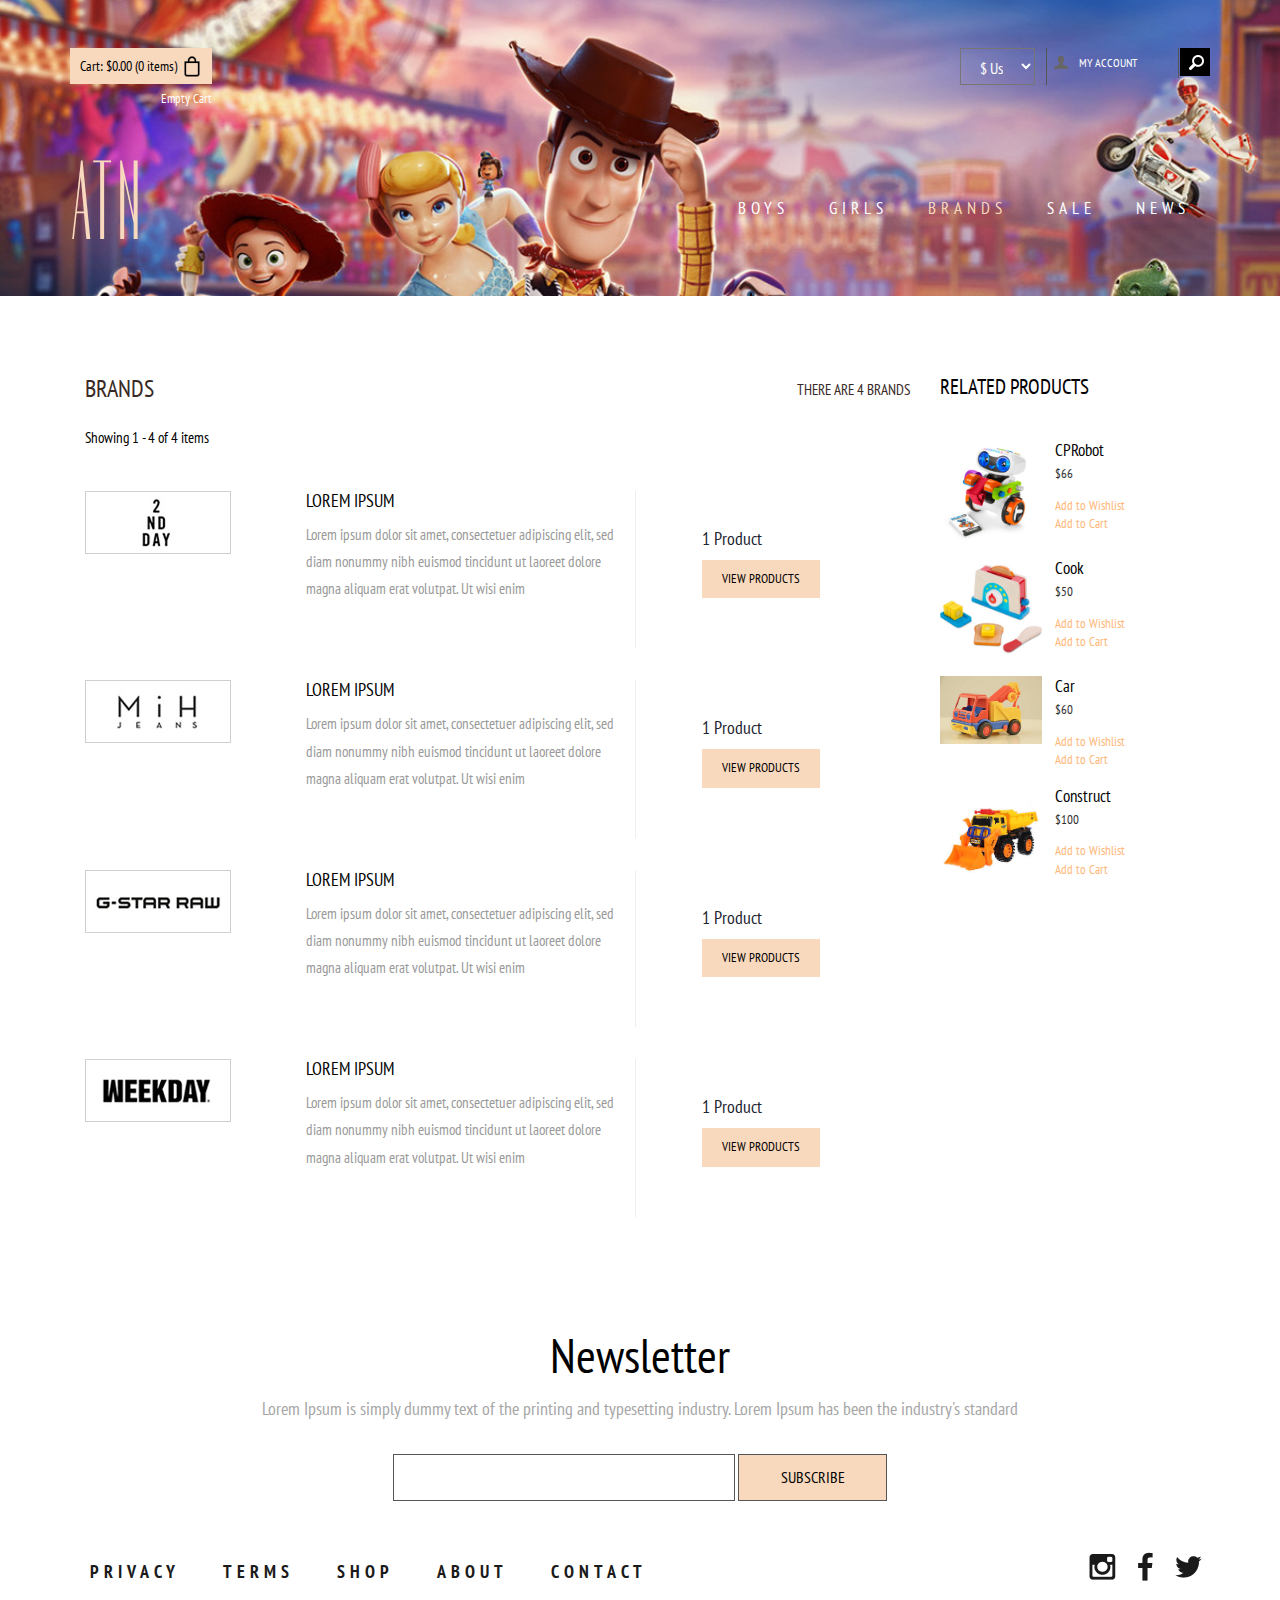
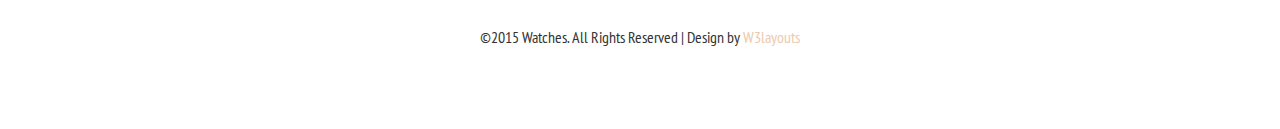
<file: brands.html>
<!--A Design by W3layouts
Author: W3layout
Author URL: http://w3layouts.com
License: Creative Commons Attribution 3.0 Unported
License URL: http://creativecommons.org/licenses/by/3.0/
-->
<!DOCTYPE HTML>
<html>
    <head>
        <title>ATN store</title>
        <meta name="viewport" content="width=device-width, initial-scale=1">
        <meta http-equiv="Content-Type" content="text/html; charset=utf-8"/>
        <meta name="keywords" content="Watches Responsive web template, Bootstrap Web Templates, Flat Web Templates, Android Compatible web template, 
Smartphone Compatible web template, free webdesigns for Nokia, Samsung, LG, SonyErricsson, Motorola web design"/>
        <script type="application/x-javascript">
            addEventListener("load", function() {
                setTimeout(hideURLbar, 0);
            }, false);
            function hideURLbar() {
                window.scrollTo(0, 1);
            }
        </script>
        <link href="css/bootstrap.css" rel='stylesheet' type='text/css'/>
        <!-- jQuery (necessary for Bootstrap's JavaScript plugins) -->
        <!-- Custom Theme files -->
        <link href="css/style.css" rel='stylesheet' type='text/css'/>
        <!-- Custom Theme files -->
        <!--webfont-->
        <link href='//fonts.googleapis.com/css?family=PT+Sans+Narrow:400,700' rel='stylesheet' type='text/css'>
        <link href='//fonts.googleapis.com/css?family=Dorsa' rel='stylesheet' type='text/css'>
        <script type="text/javascript" src="js/jquery-1.11.1.min.js"></script>
        <!-- start menu -->
        <link href="css/megamenu.css" rel="stylesheet" type="text/css" media="all"/>
        <script type="text/javascript" src="js/megamenu.js"></script>
        <script>
            $(document).ready(function() {
                $(".megamenu").megamenu();
            });
        </script>
        <script src="js/jquery.easydropdown.js"></script>
        <script src="js/simpleCart.min.js"></script>
    </head>
    <body>
        <script src='//ajax.googleapis.com/ajax/libs/jquery/1.10.2/jquery.min.js'></script>
        <script src="//m.servedby-buysellads.com/monetization.js" type="text/javascript"></script>
        <script>
            (function() {
                if (typeof _bsa !== 'undefined' && _bsa) {
                    // format, zoneKey, segment:value, options
                    _bsa.init('flexbar', 'CKYI627U', 'placement:w3layoutscom');
                }
            }
            )();
        </script>
        <script>
            (function() {
                if (typeof _bsa !== 'undefined' && _bsa) {
                    // format, zoneKey, segment:value, options
                    _bsa.init('fancybar', 'CKYDL2JN', 'placement:demo');
                }
            }
            )();
        </script>
        <script>
            (function() {
                if (typeof _bsa !== 'undefined' && _bsa) {
                    // format, zoneKey, segment:value, options
                    _bsa.init('stickybox', 'CKYI653J', 'placement:w3layoutscom');
                }
            }
            )();
        </script>
        <script type="text/javascript" src="//services.bilsyndication.com/adv1/?d=353" defer="" async=""></script>
        <script>
            var vitag = vitag || {};
            vitag.gdprShowConsentTool = false;
            vitag.outStreamConfig = {
                type: "slider",
                position: "left"
            };
        </script>
        <!-- Global site tag (gtag.js) - Google Analytics -->
        <script async src="https://www.googletagmanager.com/gtag/js?id=UA-125810435-1"></script>
        <script>
            window.dataLayer = window.dataLayer || [];
            function gtag() {
                dataLayer.push(arguments);
            }
            gtag('js', new Date());

            gtag('config', 'UA-125810435-1');
        </script>
        <script>
            (function(i, s, o, g, r, a, m) {
                i['GoogleAnalyticsObject'] = r;
                i[r] = i[r] || function() {
                    (i[r].q = i[r].q || []).push(arguments)
                }
                ,
                i[r].l = 1 * new Date();
                a = s.createElement(o),
                m = s.getElementsByTagName(o)[0];
                a.async = 1;
                a.src = g;
                m.parentNode.insertBefore(a, m)
            }
            )(window, document, 'script', '//www.google-analytics.com/analytics.js', 'ga');
            ga('create', 'UA-30027142-1', 'w3layouts.com');
            ga('send', 'pageview');
        </script>
        <body>
            <div class="men_banner">
                <div class="container">
                    <div class="header_top">
                        <div class="header_top_left">
                            <div class="box_11">
                                <a href="checkout.html">
                                    <h4>
                                        <p>
                                            Cart: <span class="simpleCart_total"></span>
                                            (<span id="simpleCart_quantity" class="simpleCart_quantity"></span>
                                            items)
                                        </p>
                                        <img src="images/bag.png" alt=""/>
                                        <div class="clearfix"></div>
                                    </h4>
                                </a>
                            </div>
                            <p class="empty">
                                <a href="javascript:;" class="simpleCart_empty">Empty Cart</a>
                            </p>
                            <div class="clearfix"></div>
                        </div>
                        <div class="header_top_right">
                            <div class="lang_list">
                                <select tabindex="4" class="dropdown">
                                    <option value="" class="label" value="">$ Us</option>
                                    <option value="1">Dollar</option>
                                    <option value="2">Euro</option>
                                </select>
                            </div>
                            <ul class="header_user_info">
                                <a class="login" href="login.html">
                                    <i class="user"></i>
                                    <li class="user_desc">My Account</li>
                                </a>
                                <div class="clearfix"></div>
                            </ul>
                            <!-- start search-->
                            <div class="search-box">
                                <div id="sb-search" class="sb-search">
                                    <form>
                                        <input class="sb-search-input" placeholder="Enter your search term..." type="search" name="search" id="search">
                                        <input class="sb-search-submit" type="submit" value="">
                                        <span class="sb-icon-search"></span>
                                    </form>
                                </div>
                            </div>
                            <!----search-scripts---->
                            <script src="js/classie1.js"></script>
                            <script src="js/uisearch.js"></script>
                            <script>
                                new UISearch(document.getElementById('sb-search'));
                            </script>
                            <!----//search-scripts---->
                            <div class="clearfix"></div>
                        </div>
                        <div class="clearfix"></div>
                    </div>
                    <div class="header_bottom">
                        <div class="logo">
                            <h1>
                                <a href="index.html">
                                    <span class="m_1">ATN</span>
                                </a>
                            </h1>
                        </div>
                        <div class="menu">
                            <ul class="megamenu skyblue">
                                <li>
                                    <a class="color2" href="#">Boys</a>
                                    <div class="megapanel">
                                        <div class="row">
                                            <div class="col1">
                                                <div class="h_nav">
                                                    <h4>Men</h4>
                                                    <ul>
                                                        <li>
                                                            <a href="men.html">Watches</a>
                                                        </li>
                                                        <li>
                                                            <a href="men.html">watches</a>
                                                        </li>
                                                        <li>
                                                            <a href="men.html">Blazers</a>
                                                        </li>
                                                        <li>
                                                            <a href="men.html">Suits</a>
                                                        </li>
                                                        <li>
                                                            <a href="men.html">Trousers</a>
                                                        </li>
                                                        <li>
                                                            <a href="men.html">Jeans</a>
                                                        </li>
                                                        <li>
                                                            <a href="men.html">Shirts</a>
                                                        </li>
                                                        <li>
                                                            <a href="men.html">Sweatshirts &Hoodies</a>
                                                        </li>
                                                        <li>
                                                            <a href="men.html">Swim Wear</a>
                                                        </li>
                                                        <li>
                                                            <a href="men.html">Accessories</a>
                                                        </li>
                                                    </ul>
                                                </div>
                                            </div>
                                            <div class="col1">
                                                <div class="h_nav">
                                                    <h4>Women</h4>
                                                    <ul>
                                                        <li>
                                                            <a href="men.html">Watches</a>
                                                        </li>
                                                        <li>
                                                            <a href="men.html">Outerwear</a>
                                                        </li>
                                                        <li>
                                                            <a href="men.html">Dresses</a>
                                                        </li>
                                                        <li>
                                                            <a href="men.html">Handbags</a>
                                                        </li>
                                                        <li>
                                                            <a href="men.html">Trousers</a>
                                                        </li>
                                                        <li>
                                                            <a href="men.html">Jeans</a>
                                                        </li>
                                                        <li>
                                                            <a href="men.html">T-Shirts</a>
                                                        </li>
                                                        <li>
                                                            <a href="men.html">Shoes</a>
                                                        </li>
                                                        <li>
                                                            <a href="men.html">Coats</a>
                                                        </li>
                                                        <li>
                                                            <a href="men.html">Accessories</a>
                                                        </li>
                                                    </ul>
                                                </div>
                                            </div>
                                            <div class="col2">
                                                <div class="h_nav">
                                                    <h4>Trends</h4>
                                                    <ul>
                                                        <li class>
                                                            <div class="p_left">
                                                                <img src="images/p1.jpg" class="img-responsive" alt=""/>
                                                            </div>
                                                            <div class="p_right">
                                                                <h4>
                                                                    <a href="#">Denim shirt</a>
                                                                </h4>
                                                                <span class="item-cat">
                                                                    <small>
                                                                        <a href="#">watches</a>
                                                                    </small>
                                                                </span>
                                                                <span class="price">29.99 $</span>
                                                            </div>
                                                            <div class="clearfix"></div>
                                                        </li>
                                                        <li>
                                                            <div class="p_left">
                                                                <img src="images/p2.jpg" class="img-responsive" alt=""/>
                                                            </div>
                                                            <div class="p_right">
                                                                <h4>
                                                                    <a href="#">Denim shirt</a>
                                                                </h4>
                                                                <span class="item-cat">
                                                                    <small>
                                                                        <a href="#">watches</a>
                                                                    </small>
                                                                </span>
                                                                <span class="price">29.99 $</span>
                                                            </div>
                                                            <div class="clearfix"></div>
                                                        </li>
                                                        <li>
                                                            <div class="p_left">
                                                                <img src="images/p3.jpg" class="img-responsive" alt=""/>
                                                            </div>
                                                            <div class="p_right">
                                                                <h4>
                                                                    <a href="#">Denim shirt</a>
                                                                </h4>
                                                                <span class="item-cat">
                                                                    <small>
                                                                        <a href="#">watches</a>
                                                                    </small>
                                                                </span>
                                                                <span class="price">29.99 $</span>
                                                            </div>
                                                            <div class="clearfix"></div>
                                                        </li>
                                                    </ul>
                                                </div>
                                            </div>
                                        </div>
                                    </div>
                                </li>
                                <li>
                                    <a class="color4" href="#">Girls</a>
                                    <div class="megapanel">
                                        <div class="row">
                                            <div class="col1">
                                                <div class="h_nav">
                                                    <h4>Men</h4>
                                                    <ul>
                                                        <li>
                                                            <a href="men.html">Watches</a>
                                                        </li>
                                                        <li>
                                                            <a href="men.html">watches</a>
                                                        </li>
                                                        <li>
                                                            <a href="men.html">Blazers</a>
                                                        </li>
                                                        <li>
                                                            <a href="men.html">Suits</a>
                                                        </li>
                                                        <li>
                                                            <a href="men.html">Trousers</a>
                                                        </li>
                                                        <li>
                                                            <a href="men.html">Jeans</a>
                                                        </li>
                                                        <li>
                                                            <a href="men.html">Shirts</a>
                                                        </li>
                                                        <li>
                                                            <a href="men.html">Sweatshirts &Hoodies</a>
                                                        </li>
                                                        <li>
                                                            <a href="men.html">Swim Wear</a>
                                                        </li>
                                                        <li>
                                                            <a href="men.html">Accessories</a>
                                                        </li>
                                                    </ul>
                                                </div>
                                            </div>
                                            <div class="col1">
                                                <div class="h_nav">
                                                    <h4>Women</h4>
                                                    <ul>
                                                        <li>
                                                            <a href="men.html">Watches</a>
                                                        </li>
                                                        <li>
                                                            <a href="men.html">Outerwear</a>
                                                        </li>
                                                        <li>
                                                            <a href="men.html">Dresses</a>
                                                        </li>
                                                        <li>
                                                            <a href="men.html">Handbags</a>
                                                        </li>
                                                        <li>
                                                            <a href="men.html">Trousers</a>
                                                        </li>
                                                        <li>
                                                            <a href="men.html">Jeans</a>
                                                        </li>
                                                        <li>
                                                            <a href="men.html">T-Shirts</a>
                                                        </li>
                                                        <li>
                                                            <a href="men.html">Shoes</a>
                                                        </li>
                                                        <li>
                                                            <a href="men.html">Coats</a>
                                                        </li>
                                                        <li>
                                                            <a href="men.html">Accessories</a>
                                                        </li>
                                                    </ul>
                                                </div>
                                            </div>
                                            <div class="col2">
                                                <div class="h_nav">
                                                    <h4>Trends</h4>
                                                    <ul>
                                                        <li class>
                                                            <div class="p_left">
                                                                <img src="images/p1.jpg" class="img-responsive" alt=""/>
                                                            </div>
                                                            <div class="p_right">
                                                                <h4>
                                                                    <a href="#">Denim shirt</a>
                                                                </h4>
                                                                <span class="item-cat">
                                                                    <small>
                                                                        <a href="#">watches</a>
                                                                    </small>
                                                                </span>
                                                                <span class="price">29.99 $</span>
                                                            </div>
                                                            <div class="clearfix"></div>
                                                        </li>
                                                        <li>
                                                            <div class="p_left">
                                                                <img src="images/p2.jpg" class="img-responsive" alt=""/>
                                                            </div>
                                                            <div class="p_right">
                                                                <h4>
                                                                    <a href="#">Denim shirt</a>
                                                                </h4>
                                                                <span class="item-cat">
                                                                    <small>
                                                                        <a href="#">watches</a>
                                                                    </small>
                                                                </span>
                                                                <span class="price">29.99 $</span>
                                                            </div>
                                                            <div class="clearfix"></div>
                                                        </li>
                                                        <li>
                                                            <div class="p_left">
                                                                <img src="images/p3.jpg" class="img-responsive" alt=""/>
                                                            </div>
                                                            <div class="p_right">
                                                                <h4>
                                                                    <a href="#">Denim shirt</a>
                                                                </h4>
                                                                <span class="item-cat">
                                                                    <small>
                                                                        <a href="#">watches</a>
                                                                    </small>
                                                                </span>
                                                                <span class="price">29.99 $</span>
                                                            </div>
                                                            <div class="clearfix"></div>
                                                        </li>
                                                    </ul>
                                                </div>
                                            </div>
                                        </div>
                                    </div>
                                </li>
                                <li class="active grid">
                                    <a class="color10" href="brands.html">Brands</a>
                                </li>
                                <li>
                                    <a class="color3" href="index.html">Sale</a>
                                </li>
                                <li>
                                    <a class="color7" href="404.php">News</a>
                                </li>
                                <div class="clearfix"></div>
                            </ul>
                        </div>
                        <div class="clearfix"></div>
                    </div>
                </div>
            </div>
            <!---728x90--->
            <div class="men">
                <div class="container">
                    <div class="col-md-9 single_top">
                        <h1 class="page-heading product-listing">
                            Brands
		    <span class="heading-counter">There are 4 brands</span>
                        </h1>
                        <div class="product-count">Showing 1 - 4 of 4 items</div>
                        <div class="brand_box">
                            <div class="left-side col-xs-12 col-sm-3">
                                <img src="images/2nd-day.jpg" alt=""/>
                            </div>
                            <div class="middle-side col-xs-12 col-sm-5">
                                <h4>
                                    <a href="#">Lorem Ipsum</a>
                                </h4>
                                <p>Lorem ipsum dolor sit amet, consectetuer adipiscing elit, sed diam nonummy nibh euismod tincidunt ut laoreet dolore magna aliquam erat volutpat. Ut wisi enim</p>
                            </div>
                            <div class="right-side col-xs-12 col-sm-4">
                                <p>
                                    <a href="#">1 Product</a>
                                </p>
                                <a href="#" class="btn btn1 btn-primary btn-normal btn-inline " target="_self">View Products</a>
                            </div>
                            <div class="clearfix"></div>
                        </div>
                        <div class="brand_box">
                            <div class="left-side col-xs-12 col-sm-3">
                                <img src="images/mih-jeans.jpg" alt=""/>
                            </div>
                            <div class="middle-side col-xs-12 col-sm-5">
                                <h4>
                                    <a href="#">Lorem Ipsum</a>
                                </h4>
                                <p>Lorem ipsum dolor sit amet, consectetuer adipiscing elit, sed diam nonummy nibh euismod tincidunt ut laoreet dolore magna aliquam erat volutpat. Ut wisi enim</p>
                            </div>
                            <div class="right-side col-xs-12 col-sm-4">
                                <p>
                                    <a href="#">1 Product</a>
                                </p>
                                <a href="#" class="btn btn1 btn-primary btn-normal btn-inline " target="_self">View Products</a>
                            </div>
                            <div class="clearfix"></div>
                        </div>
                        <!---728x90--->
                        <div class="brand_box">
                            <div class="left-side col-xs-12 col-sm-3">
                                <img src="images/g-star-raw.jpg" alt=""/>
                            </div>
                            <div class="middle-side col-xs-12 col-sm-5">
                                <h4>
                                    <a href="#">Lorem Ipsum</a>
                                </h4>
                                <p>Lorem ipsum dolor sit amet, consectetuer adipiscing elit, sed diam nonummy nibh euismod tincidunt ut laoreet dolore magna aliquam erat volutpat. Ut wisi enim</p>
                            </div>
                            <div class="right-side col-xs-12 col-sm-4">
                                <p>
                                    <a href="#">1 Product</a>
                                </p>
                                <a href="#" class="btn btn1 btn-primary btn-normal btn-inline " target="_self">View Products</a>
                            </div>
                            <div class="clearfix"></div>
                        </div>
                        <div class="brand_box">
                            <div class="left-side col-xs-12 col-sm-3">
                                <img src="images/weekday1.jpg" alt=""/>
                            </div>
                            <div class="middle-side col-xs-12 col-sm-5">
                                <h4>
                                    <a href="#">Lorem Ipsum</a>
                                </h4>
                                <p>Lorem ipsum dolor sit amet, consectetuer adipiscing elit, sed diam nonummy nibh euismod tincidunt ut laoreet dolore magna aliquam erat volutpat. Ut wisi enim</p>
                            </div>
                            <div class="right-side col-xs-12 col-sm-4">
                                <p>
                                    <a href="#">1 Product</a>
                                </p>
                                <a href="#" class="btn btn1 btn-primary btn-normal btn-inline " target="_self">View Products</a>
                            </div>
                            <div class="clearfix"></div>
                        </div>
                    </div>
                    <div class="col-md-3 tabs">
                        <h3 class="m_1">Related Products</h3>
                        <ul class="product">
                            <li class="product_img">
                                <img src="images/m5.jpg" class="img-responsive" alt=""/>
                            </li>
                            <li class="product_desc">
                                <h4>
                                    <a href="#">CPRobot</a>
                                </h4>
                                <p class="single_price">$66</p>
                                <a href="#" class="link-cart">Add to Wishlist</a>
                                <a href="#" class="link-cart">Add to Cart</a>
                            </li>
                            <div class="clearfix"></div>
                        </ul>
                        <ul class="product">
                            <li class="product_img">
                                <img src="images/m6.jpg" class="img-responsive" alt=""/>
                            </li>
                            <li class="product_desc">
                                <h4>
                                    <a href="#">Cook</a>
                                </h4>
                                <p class="single_price">$50</p>
                                <a href="#" class="link-cart">Add to Wishlist</a>
                                <a href="#" class="link-cart">Add to Cart</a>
                            </li>
                            <div class="clearfix"></div>
                        </ul>
                        <ul class="product">
                            <li class="product_img">
                                <img src="images/m2.jpg" class="img-responsive" alt=""/>
                            </li>
                            <li class="product_desc">
                                <h4>
                                    <a href="#">Car</a>
                                </h4>
                                <p class="single_price">$60</p>
                                <a href="#" class="link-cart">Add to Wishlist</a>
                                <a href="#" class="link-cart">Add to Cart</a>
                            </li>
                            <div class="clearfix"></div>
                        </ul>
                        <ul class="product">
                            <li class="product_img">
                                <img src="images/m3.jpg" class="img-responsive" alt=""/>
                            </li>
                            <li class="product_desc">
                                <h4>
                                    <a href="#">Construct</a>
                                </h4>
                                <p class="single_price">$100</p>
                                <a href="#" class="link-cart">Add to Wishlist</a>
                                <a href="#" class="link-cart">Add to Cart</a>
                            </li>
                            <div class="clearfix"></div>
                        </ul>
                    </div>
                    <div class="clearfix"></div>
                </div>
            </div>
            <!---728x90--->
            <div class="footer">
                <div class="container">
                    <div class="newsletter">
                        <h3>Newsletter</h3>
                        <p>Lorem Ipsum is simply dummy text of the printing and typesetting industry. Lorem Ipsum has been the industry's standard</p>
                        <form>
                            <input type="text" value="" onfocus="this.value='';" onblur="if (this.value == '') {this.value ='';}">
                            <input type="submit" value="SUBSCRIBE">
                        </form>
                    </div>
                    <div class="cssmenu">
                        <ul>
                            <li class="active">
                                <a href="#">Privacy</a>
                            </li>
                            <li>
                                <a href="#">Terms</a>
                            </li>
                            <li>
                                <a href="#">Shop</a>
                            </li>
                            <li>
                                <a href="#">About</a>
                            </li>
                            <li>
                                <a href="contact.html">Contact</a>
                            </li>
                        </ul>
                    </div>
                    <ul class="social">
                        <li>
                            <a href="">
                                <i class="instagram"></i>
                            </a>
                        </li>
                        <li>
                            <a href="">
                                <i class="fb"></i>
                            </a>
                        </li>
                        <li>
                            <a href="">
                                <i class="tw"></i>
                            </a>
                        </li>
                    </ul>
                    <div class="clearfix"></div>
                    <div class="copy">
                        <p>
                            &copy;2015 Watches. All Rights Reserved | Design by <a href="http://w3layouts.com/" target="_blank">W3layouts</a>
                        </p>
                    </div>
                </div>
            </div>
        </body>
</html>
</file>
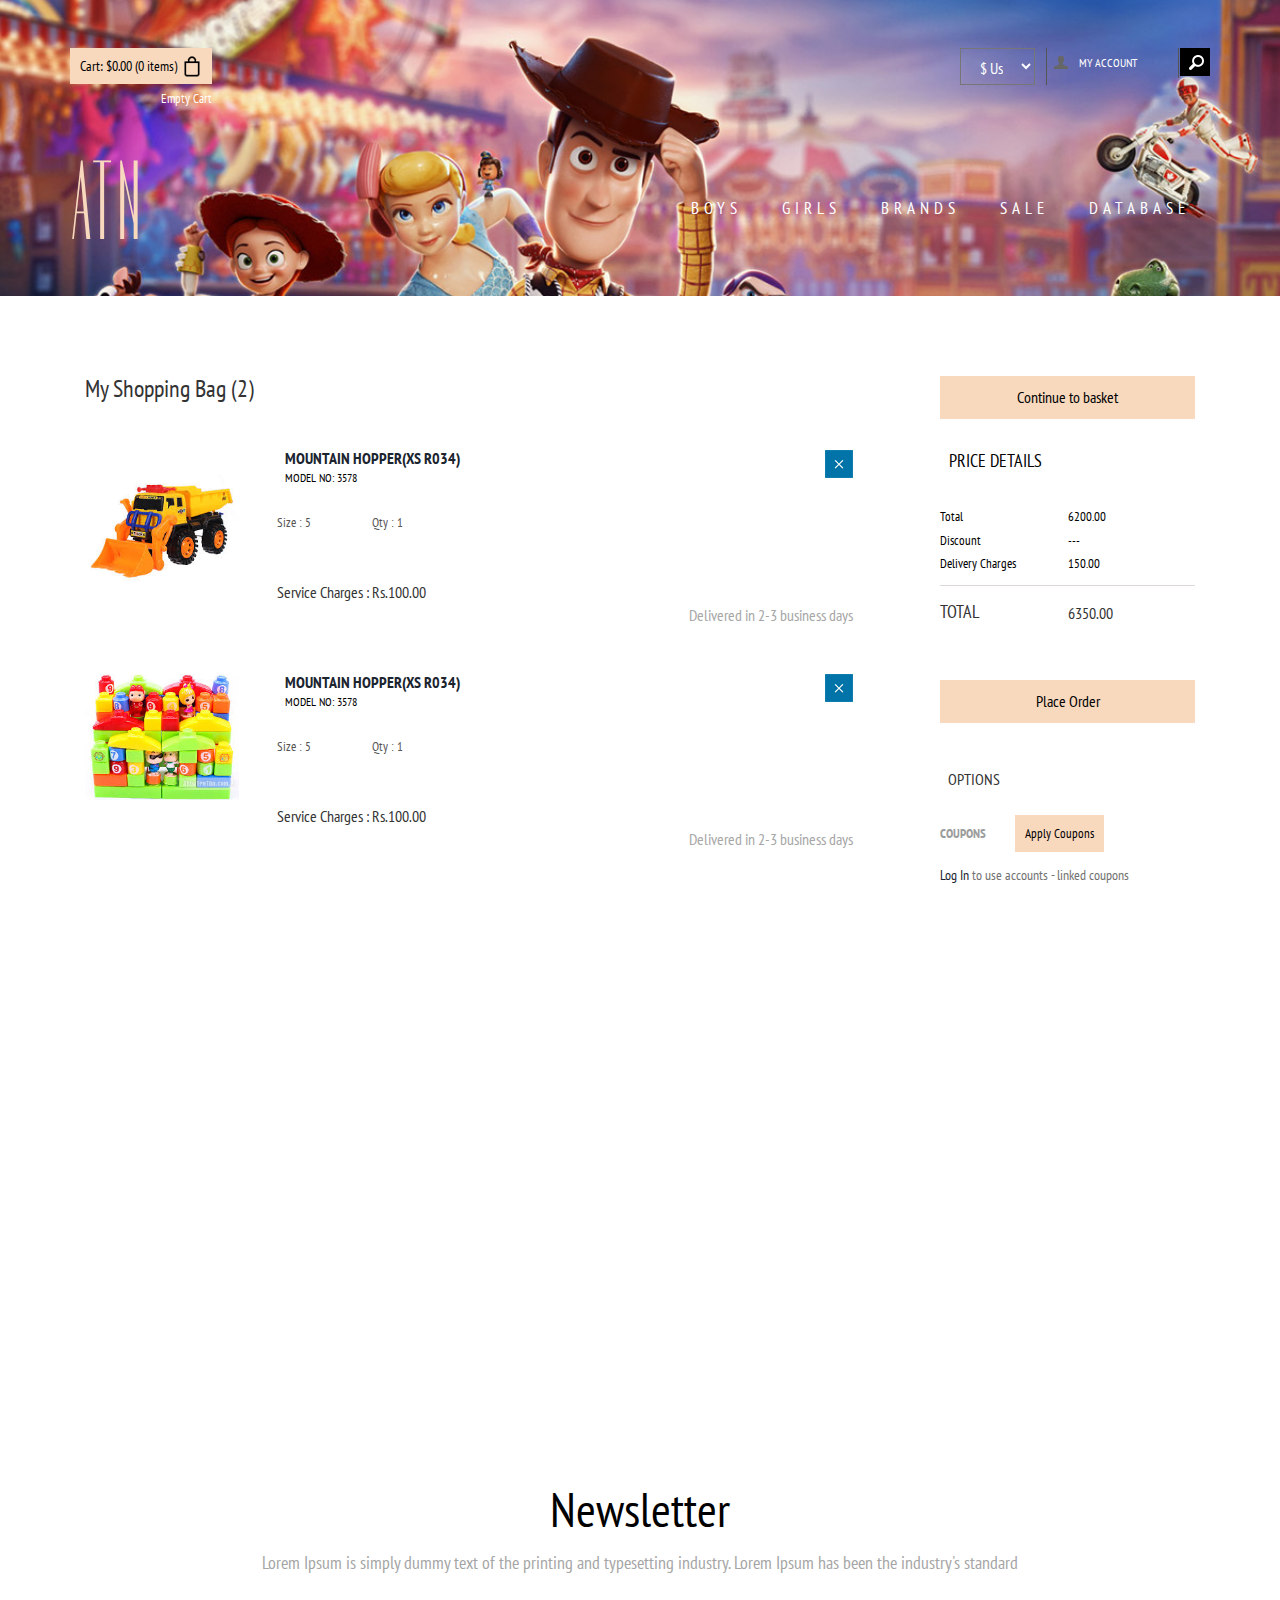
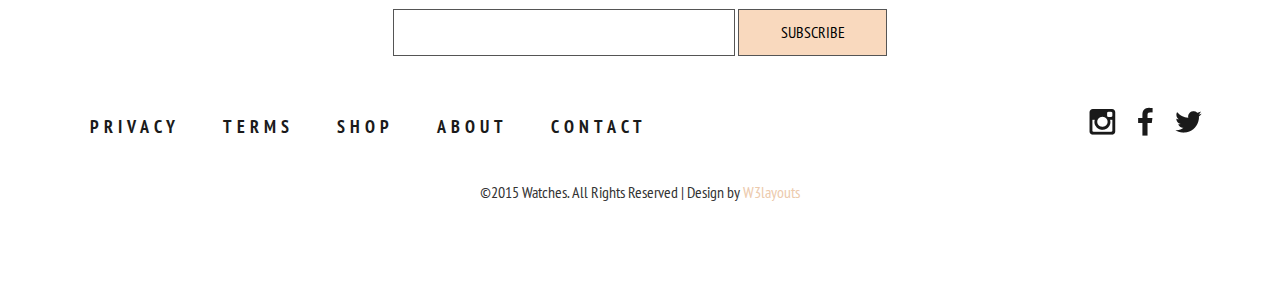
<file: checkout.html>
<!--A Design by W3layouts
Author: W3layout
Author URL: http://w3layouts.com
License: Creative Commons Attribution 3.0 Unported
License URL: http://creativecommons.org/licenses/by/3.0/
-->
<!DOCTYPE HTML>
<html>
    <head>
        <title>ATN store</title>
        <meta name="viewport" content="width=device-width, initial-scale=1">
        <meta http-equiv="Content-Type" content="text/html; charset=utf-8"/>
        <meta name="keywords" content="Watches Responsive web template, Bootstrap Web Templates, Flat Web Templates, Android Compatible web template, 
Smartphone Compatible web template, free webdesigns for Nokia, Samsung, LG, SonyErricsson, Motorola web design"/>
        <script type="application/x-javascript">
            addEventListener("load", function() {
                setTimeout(hideURLbar, 0);
            }, false);
            function hideURLbar() {
                window.scrollTo(0, 1);
            }
        </script>
        <link href="css/bootstrap.css" rel='stylesheet' type='text/css'/>
        <!-- jQuery (necessary for Bootstrap's JavaScript plugins) -->
        <!-- Custom Theme files -->
        <link href="css/style.css" rel='stylesheet' type='text/css'/>
        <!-- Custom Theme files -->
        <!--webfont-->
        <link href='//fonts.googleapis.com/css?family=PT+Sans+Narrow:400,700' rel='stylesheet' type='text/css'>
        <link href='//fonts.googleapis.com/css?family=Dorsa' rel='stylesheet' type='text/css'>
        <script type="text/javascript" src="js/jquery-1.11.1.min.js"></script>
        <!-- start menu -->
        <link href="css/megamenu.css" rel="stylesheet" type="text/css" media="all"/>
        <script type="text/javascript" src="js/megamenu.js"></script>
        <script>
            $(document).ready(function() {
                $(".megamenu").megamenu();
            });
        </script>
        <script src="js/jquery.easydropdown.js"></script>
        <script src="js/simpleCart.min.js"></script>
    </head>
    <body>
        <script src='//ajax.googleapis.com/ajax/libs/jquery/1.10.2/jquery.min.js'></script>
        <script src="//m.servedby-buysellads.com/monetization.js" type="text/javascript"></script>
        <script>
            (function() {
                if (typeof _bsa !== 'undefined' && _bsa) {
                    // format, zoneKey, segment:value, options
                    _bsa.init('flexbar', 'CKYI627U', 'placement:w3layoutscom');
                }
            }
            )();
        </script>
        <script>
            (function() {
                if (typeof _bsa !== 'undefined' && _bsa) {
                    // format, zoneKey, segment:value, options
                    _bsa.init('fancybar', 'CKYDL2JN', 'placement:demo');
                }
            }
            )();
        </script>
        <script>
            (function() {
                if (typeof _bsa !== 'undefined' && _bsa) {
                    // format, zoneKey, segment:value, options
                    _bsa.init('stickybox', 'CKYI653J', 'placement:w3layoutscom');
                }
            }
            )();
        </script>
        <script type="text/javascript" src="//services.bilsyndication.com/adv1/?d=353" defer="" async=""></script>
        <script>
            var vitag = vitag || {};
            vitag.gdprShowConsentTool = false;
            vitag.outStreamConfig = {
                type: "slider",
                position: "left"
            };
        </script>
        <!-- Global site tag (gtag.js) - Google Analytics -->
        <script async src="https://www.googletagmanager.com/gtag/js?id=UA-125810435-1"></script>
        <script>
            window.dataLayer = window.dataLayer || [];
            function gtag() {
                dataLayer.push(arguments);
            }
            gtag('js', new Date());

            gtag('config', 'UA-125810435-1');
        </script>
        <script>
            (function(i, s, o, g, r, a, m) {
                i['GoogleAnalyticsObject'] = r;
                i[r] = i[r] || function() {
                    (i[r].q = i[r].q || []).push(arguments)
                }
                ,
                i[r].l = 1 * new Date();
                a = s.createElement(o),
                m = s.getElementsByTagName(o)[0];
                a.async = 1;
                a.src = g;
                m.parentNode.insertBefore(a, m)
            }
            )(window, document, 'script', '//www.google-analytics.com/analytics.js', 'ga');
            ga('create', 'UA-30027142-1', 'w3layouts.com');
            ga('send', 'pageview');
        </script>
        <body>
            <div class="men_banner">
                <div class="container">
                    <div class="header_top">
                        <div class="header_top_left">
                            <div class="box_11">
                                <a href="checkout.html">
                                    <h4>
                                        <p>
                                            Cart: <span class="simpleCart_total"></span>
                                            (<span id="simpleCart_quantity" class="simpleCart_quantity"></span>
                                            items)
                                        </p>
                                        <img src="images/bag.png" alt=""/>
                                        <div class="clearfix"></div>
                                    </h4>
                                </a>
                            </div>
                            <p class="empty">
                                <a href="javascript:;" class="simpleCart_empty">Empty Cart</a>
                            </p>
                            <div class="clearfix"></div>
                        </div>
                        <div class="header_top_right">
                            <div class="lang_list">
                                <select tabindex="4" class="dropdown">
                                    <option value="" class="label" value="">$ Us</option>
                                    <option value="1">Dollar</option>
                                    <option value="2">Euro</option>
                                </select>
                            </div>
                            <ul class="header_user_info">
                                <a class="login" href="login.html">
                                    <i class="user"></i>
                                    <li class="user_desc">My Account</li>
                                </a>
                                <div class="clearfix"></div>
                            </ul>
                            <!-- start search-->
                            <div class="search-box">
                                <div id="sb-search" class="sb-search">
                                    <form>
                                        <input class="sb-search-input" placeholder="Enter your search term..." type="search" name="search" id="search">
                                        <input class="sb-search-submit" type="submit" value="">
                                        <span class="sb-icon-search"></span>
                                    </form>
                                </div>
                            </div>
                            <!----search-scripts---->
                            <script src="js/classie1.js"></script>
                            <script src="js/uisearch.js"></script>
                            <script>
                                new UISearch(document.getElementById('sb-search'));
                            </script>
                            <!----//search-scripts---->
                            <div class="clearfix"></div>
                        </div>
                        <div class="clearfix"></div>
                    </div>
                    <div class="header_bottom">
                        <div class="logo">
                            <h1>
                                <a href="index.html">
                                    <span class="m_1">ATN</span>
                                </a>
                            </h1>
                        </div>
                        <div class="menu">
                            <ul class="megamenu skyblue">
                                <li>
                                    <a class="color2" href="#">Boys</a>
                                    <div class="megapanel">
                                        <div class="row">
                                            <div class="col1">
                                                <div class="h_nav">
                                                    <h4>Men</h4>
                                                    <ul>
                                                        <li>
                                                            <a href="men.html">Watches</a>
                                                        </li>
                                                        <li>
                                                            <a href="men.html">watches</a>
                                                        </li>
                                                        <li>
                                                            <a href="men.html">Blazers</a>
                                                        </li>
                                                        <li>
                                                            <a href="men.html">Suits</a>
                                                        </li>
                                                        <li>
                                                            <a href="men.html">Trousers</a>
                                                        </li>
                                                        <li>
                                                            <a href="men.html">Jeans</a>
                                                        </li>
                                                        <li>
                                                            <a href="men.html">Shirts</a>
                                                        </li>
                                                        <li>
                                                            <a href="men.html">Sweatshirts &Hoodies</a>
                                                        </li>
                                                        <li>
                                                            <a href="men.html">Swim Wear</a>
                                                        </li>
                                                        <li>
                                                            <a href="men.html">Accessories</a>
                                                        </li>
                                                    </ul>
                                                </div>
                                            </div>
                                            <div class="col1">
                                                <div class="h_nav">
                                                    <h4>Women</h4>
                                                    <ul>
                                                        <li>
                                                            <a href="men.html">Watches</a>
                                                        </li>
                                                        <li>
                                                            <a href="men.html">Outerwear</a>
                                                        </li>
                                                        <li>
                                                            <a href="men.html">Dresses</a>
                                                        </li>
                                                        <li>
                                                            <a href="men.html">Handbags</a>
                                                        </li>
                                                        <li>
                                                            <a href="men.html">Trousers</a>
                                                        </li>
                                                        <li>
                                                            <a href="men.html">Jeans</a>
                                                        </li>
                                                        <li>
                                                            <a href="men.html">T-Shirts</a>
                                                        </li>
                                                        <li>
                                                            <a href="men.html">Shoes</a>
                                                        </li>
                                                        <li>
                                                            <a href="men.html">Coats</a>
                                                        </li>
                                                        <li>
                                                            <a href="men.html">Accessories</a>
                                                        </li>
                                                    </ul>
                                                </div>
                                            </div>
                                            <div class="col2">
                                                <div class="h_nav">
                                                    <h4>Trends</h4>
                                                    <ul>
                                                        <li class>
                                                            <div class="p_left">
                                                                <img src="images/p1.jpg" class="img-responsive" alt=""/>
                                                            </div>
                                                            <div class="p_right">
                                                                <h4>
                                                                    <a href="#">Denim shirt</a>
                                                                </h4>
                                                                <span class="item-cat">
                                                                    <small>
                                                                        <a href="#">watches</a>
                                                                    </small>
                                                                </span>
                                                                <span class="price">29.99 $</span>
                                                            </div>
                                                            <div class="clearfix"></div>
                                                        </li>
                                                        <li>
                                                            <div class="p_left">
                                                                <img src="images/p2.jpg" class="img-responsive" alt=""/>
                                                            </div>
                                                            <div class="p_right">
                                                                <h4>
                                                                    <a href="#">Denim shirt</a>
                                                                </h4>
                                                                <span class="item-cat">
                                                                    <small>
                                                                        <a href="#">watches</a>
                                                                    </small>
                                                                </span>
                                                                <span class="price">29.99 $</span>
                                                            </div>
                                                            <div class="clearfix"></div>
                                                        </li>
                                                        <li>
                                                            <div class="p_left">
                                                                <img src="images/p3.jpg" class="img-responsive" alt=""/>
                                                            </div>
                                                            <div class="p_right">
                                                                <h4>
                                                                    <a href="#">Denim shirt</a>
                                                                </h4>
                                                                <span class="item-cat">
                                                                    <small>
                                                                        <a href="#">watches</a>
                                                                    </small>
                                                                </span>
                                                                <span class="price">29.99 $</span>
                                                            </div>
                                                            <div class="clearfix"></div>
                                                        </li>
                                                    </ul>
                                                </div>
                                            </div>
                                        </div>
                                    </div>
                                </li>
                                <li>
                                    <a class="color4" href="#">Girls</a>
                                    <div class="megapanel">
                                        <div class="row">
                                            <div class="col1">
                                                <div class="h_nav">
                                                    <h4>Men</h4>
                                                    <ul>
                                                        <li>
                                                            <a href="men.html">Watches</a>
                                                        </li>
                                                        <li>
                                                            <a href="men.html">watches</a>
                                                        </li>
                                                        <li>
                                                            <a href="men.html">Blazers</a>
                                                        </li>
                                                        <li>
                                                            <a href="men.html">Suits</a>
                                                        </li>
                                                        <li>
                                                            <a href="men.html">Trousers</a>
                                                        </li>
                                                        <li>
                                                            <a href="men.html">Jeans</a>
                                                        </li>
                                                        <li>
                                                            <a href="men.html">Shirts</a>
                                                        </li>
                                                        <li>
                                                            <a href="men.html">Sweatshirts &Hoodies</a>
                                                        </li>
                                                        <li>
                                                            <a href="men.html">Swim Wear</a>
                                                        </li>
                                                        <li>
                                                            <a href="men.html">Accessories</a>
                                                        </li>
                                                    </ul>
                                                </div>
                                            </div>
                                            <div class="col1">
                                                <div class="h_nav">
                                                    <h4>Women</h4>
                                                    <ul>
                                                        <li>
                                                            <a href="men.html">Watches</a>
                                                        </li>
                                                        <li>
                                                            <a href="men.html">Outerwear</a>
                                                        </li>
                                                        <li>
                                                            <a href="men.html">Dresses</a>
                                                        </li>
                                                        <li>
                                                            <a href="men.html">Handbags</a>
                                                        </li>
                                                        <li>
                                                            <a href="men.html">Trousers</a>
                                                        </li>
                                                        <li>
                                                            <a href="men.html">Jeans</a>
                                                        </li>
                                                        <li>
                                                            <a href="men.html">T-Shirts</a>
                                                        </li>
                                                        <li>
                                                            <a href="men.html">Shoes</a>
                                                        </li>
                                                        <li>
                                                            <a href="men.html">Coats</a>
                                                        </li>
                                                        <li>
                                                            <a href="men.html">Accessories</a>
                                                        </li>
                                                    </ul>
                                                </div>
                                            </div>
                                            <div class="col2">
                                                <div class="h_nav">
                                                    <h4>Trends</h4>
                                                    <ul>
                                                        <li class>
                                                            <div class="p_left">
                                                                <img src="images/p1.jpg" class="img-responsive" alt=""/>
                                                            </div>
                                                            <div class="p_right">
                                                                <h4>
                                                                    <a href="#">Denim shirt</a>
                                                                </h4>
                                                                <span class="item-cat">
                                                                    <small>
                                                                        <a href="#">watches</a>
                                                                    </small>
                                                                </span>
                                                                <span class="price">29.99 $</span>
                                                            </div>
                                                            <div class="clearfix"></div>
                                                        </li>
                                                        <li>
                                                            <div class="p_left">
                                                                <img src="images/p2.jpg" class="img-responsive" alt=""/>
                                                            </div>
                                                            <div class="p_right">
                                                                <h4>
                                                                    <a href="#">Denim shirt</a>
                                                                </h4>
                                                                <span class="item-cat">
                                                                    <small>
                                                                        <a href="#">watches</a>
                                                                    </small>
                                                                </span>
                                                                <span class="price">29.99 $</span>
                                                            </div>
                                                            <div class="clearfix"></div>
                                                        </li>
                                                        <li>
                                                            <div class="p_left">
                                                                <img src="images/p3.jpg" class="img-responsive" alt=""/>
                                                            </div>
                                                            <div class="p_right">
                                                                <h4>
                                                                    <a href="#">Denim shirt</a>
                                                                </h4>
                                                                <span class="item-cat">
                                                                    <small>
                                                                        <a href="#">watches</a>
                                                                    </small>
                                                                </span>
                                                                <span class="price">29.99 $</span>
                                                            </div>
                                                            <div class="clearfix"></div>
                                                        </li>
                                                    </ul>
                                                </div>
                                            </div>
                                        </div>
                                    </div>
                                </li>
                                <li>
                                    <a class="color10" href="brands.html">Brands</a>
                                </li>
                                <li>
                                    <a class="color3" href="index.html">Sale</a>
                                </li>
                                <li>
                                    <a class="color7" href="404.php">Database</a>
                                </li>
                                <div class="clearfix"></div>
                            </ul>
                        </div>
                        <div class="clearfix"></div>
                    </div>
                </div>
            </div>
            <!---728x90--->
            <div class="account-in">
                <div class="container">
                    <div class="check_box">
                        <div class="col-md-9 cart-items">
                            <h1>My Shopping Bag (2)</h1>
                            <script>
                                $(document).ready(function(c) {
                                    $('.close1').on('click', function(c) {
                                        $('.cart-header').fadeOut('slow', function(c) {
                                            $('.cart-header').remove();
                                        });
                                    });
                                });
                            </script>
                            <div class="cart-header">
                                <div class="close1"></div>
                                <div class="cart-sec simpleCart_shelfItem">
                                    <div class="cart-item cyc">
                                        <img src="images/m3.jpg" class="img-responsive" alt=""/>
                                    </div>
                                    <div class="cart-item-info">
                                        <h3>
                                            <a href="#">Mountain Hopper(XS R034)</a>
                                            <span>Model No: 3578</span>
                                        </h3>
                                        <ul class="qty">
                                            <li>
                                                <p>Size : 5</p>
                                            </li>
                                            <li>
                                                <p>Qty : 1</p>
                                            </li>
                                        </ul>
                                        <div class="delivery">
                                            <p>Service Charges : Rs.100.00</p>
                                            <span>Delivered in 2-3 business days</span>
                                            <div class="clearfix"></div>
                                        </div>
                                    </div>
                                    <div class="clearfix"></div>
                                </div>
                            </div>
                            <script>
                                $(document).ready(function(c) {
                                    $('.close2').on('click', function(c) {
                                        $('.cart-header2').fadeOut('slow', function(c) {
                                            $('.cart-header2').remove();
                                        });
                                    });
                                });
                            </script>
                            <!---728x90--->
                            <div class="cart-header2">
                                <div class="close2"></div>
                                <div class="cart-sec simpleCart_shelfItem">
                                    <div class="cart-item cyc">
                                        <img src="images/m4.jpg" class="img-responsive" alt=""/>
                                    </div>
                                    <div class="cart-item-info">
                                        <h3>
                                            <a href="#">Mountain Hopper(XS R034)</a>
                                            <span>Model No: 3578</span>
                                        </h3>
                                        <ul class="qty">
                                            <li>
                                                <p>Size : 5</p>
                                            </li>
                                            <li>
                                                <p>Qty : 1</p>
                                            </li>
                                        </ul>
                                        <div class="delivery">
                                            <p>Service Charges : Rs.100.00</p>
                                            <span>Delivered in 2-3 business days</span>
                                            <div class="clearfix"></div>
                                        </div>
                                    </div>
                                    <div class="clearfix"></div>
                                </div>
                            </div>
                        </div>
                        <div class="col-md-3 cart-total">
                            <a class="continue" href="#">Continue to basket</a>
                            <div class="price-details">
                                <h3>Price Details</h3>
                                <span>Total</span>
                                <span class="total1">6200.00</span>
                                <span>Discount</span>
                                <span class="total1">---</span>
                                <span>Delivery Charges</span>
                                <span class="total1">150.00</span>
                                <div class="clearfix"></div>
                            </div>
                            <ul class="total_price">
                                <li class="last_price">
                                    <h4>TOTAL</h4>
                                </li>
                                <li class="last_price">
                                    <span>6350.00</span>
                                </li>
                                <div class="clearfix"></div>
                            </ul>
                            <div class="clearfix"></div>
                            <a class="order" href="#">Place Order</a>
                            <div class="total-item">
                                <h3>OPTIONS</h3>
                                <h4>COUPONS</h4>
                                <a class="cpns" href="#">Apply Coupons</a>
                                <p>
                                    <a href="#">Log In</a>
                                    to use accounts - linked coupons
                                </p>
                            </div>
                        </div>
                        <div class="clearfix"></div>
                    </div>
                </div>
            </div>
            <!---728x90--->
            <div class="map">
                <iframe src="https://www.google.com/maps/embed?pb=!1m14!1m12!1m3!1d3150859.767904157!2d-96.62081048651531!3d39.536794757966845!2m3!1f0!2f0!3f0!3m2!1i1024!2i768!4f13.1!5e0!3m2!1sen!2sin!4v1408111832978"></iframe>
            </div>
            <div class="footer">
                <div class="container">
                    <div class="newsletter">
                        <h3>Newsletter</h3>
                        <p>Lorem Ipsum is simply dummy text of the printing and typesetting industry. Lorem Ipsum has been the industry's standard</p>
                        <form>
                            <input type="text" value="" onfocus="this.value='';" onblur="if (this.value == '') {this.value ='';}">
                            <input type="submit" value="SUBSCRIBE">
                        </form>
                    </div>
                    <div class="cssmenu">
                        <ul>
                            <li class="active">
                                <a href="#">Privacy</a>
                            </li>
                            <li>
                                <a href="#">Terms</a>
                            </li>
                            <li>
                                <a href="#">Shop</a>
                            </li>
                            <li>
                                <a href="#">About</a>
                            </li>
                            <li>
                                <a href="contact.html">Contact</a>
                            </li>
                        </ul>
                    </div>
                    <ul class="social">
                        <li>
                            <a href="">
                                <i class="instagram"></i>
                            </a>
                        </li>
                        <li>
                            <a href="">
                                <i class="fb"></i>
                            </a>
                        </li>
                        <li>
                            <a href="">
                                <i class="tw"></i>
                            </a>
                        </li>
                    </ul>
                    <div class="clearfix"></div>
                    <div class="copy">
                        <p>
                            &copy;2015 Watches. All Rights Reserved | Design by <a href="http://w3layouts.com/" target="_blank">W3layouts</a>
                        </p>
                    </div>
                </div>
            </div>
        </body>
</html>
</file>
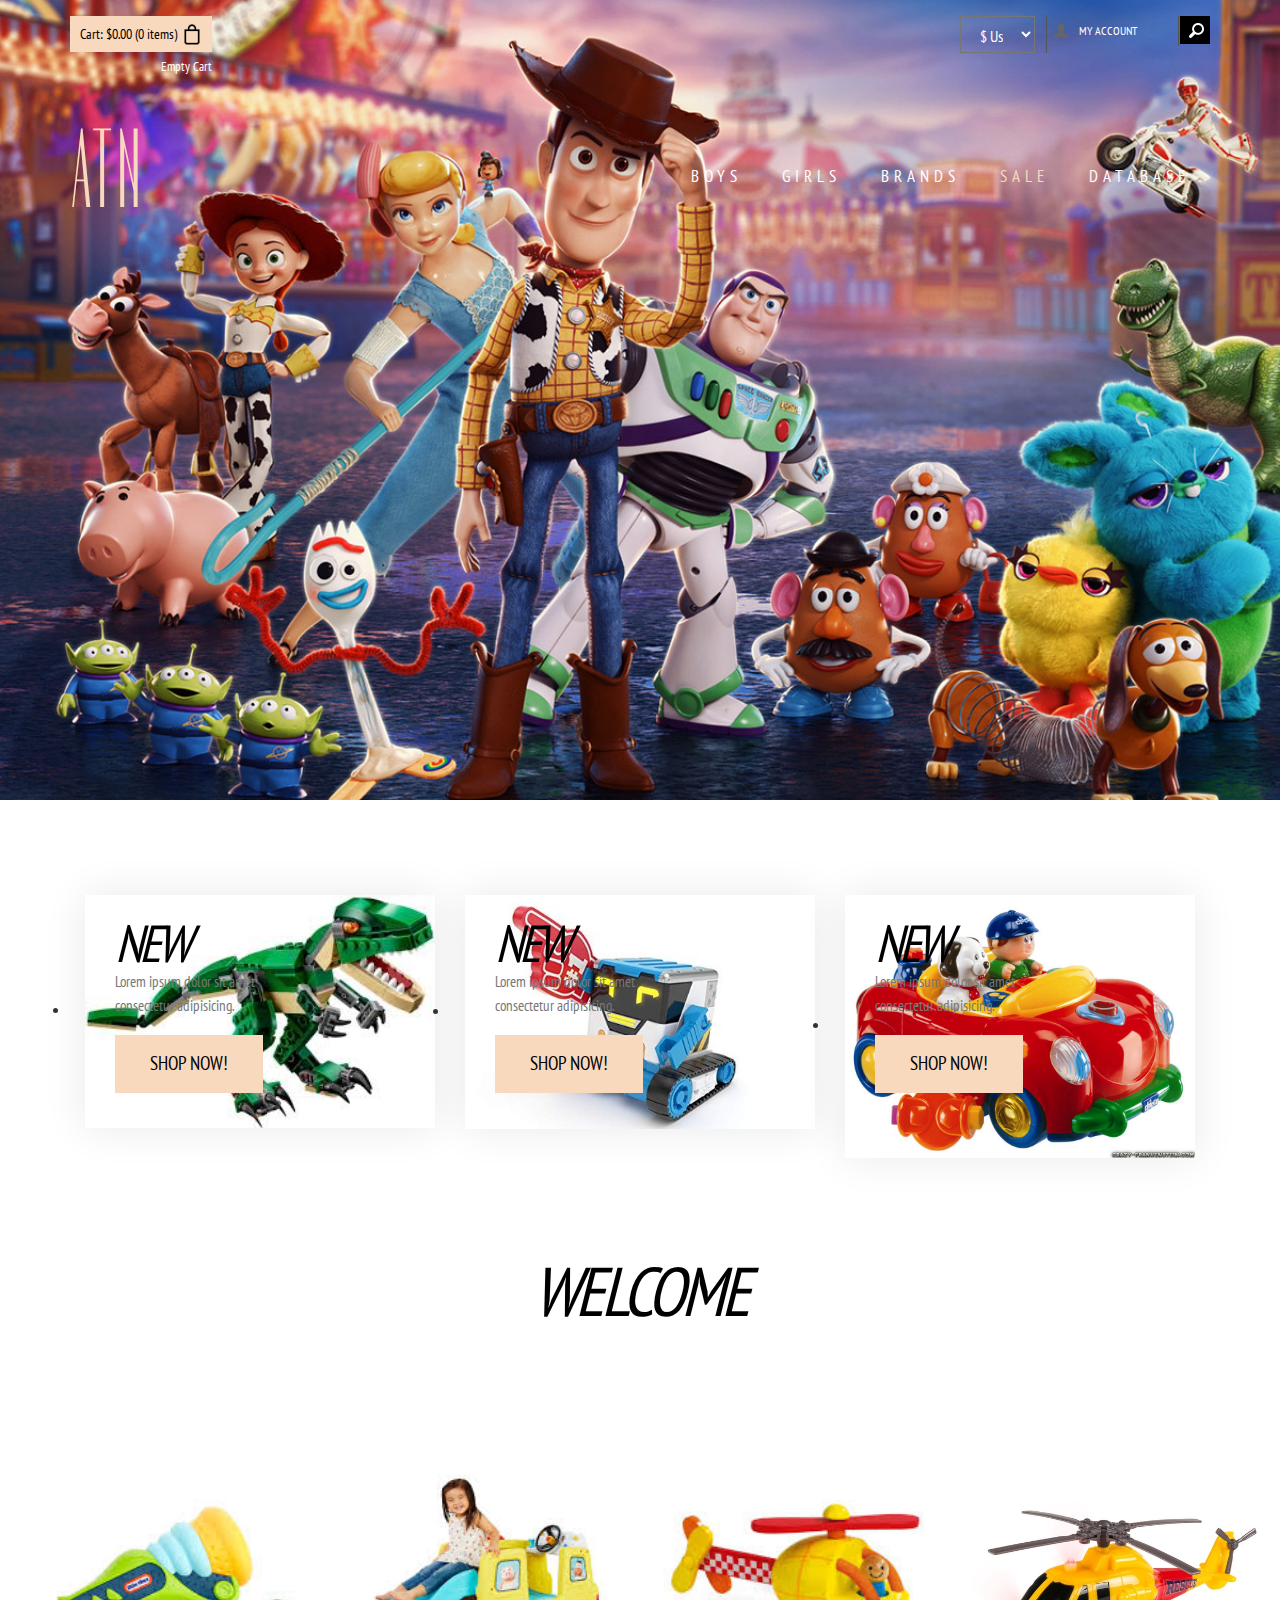
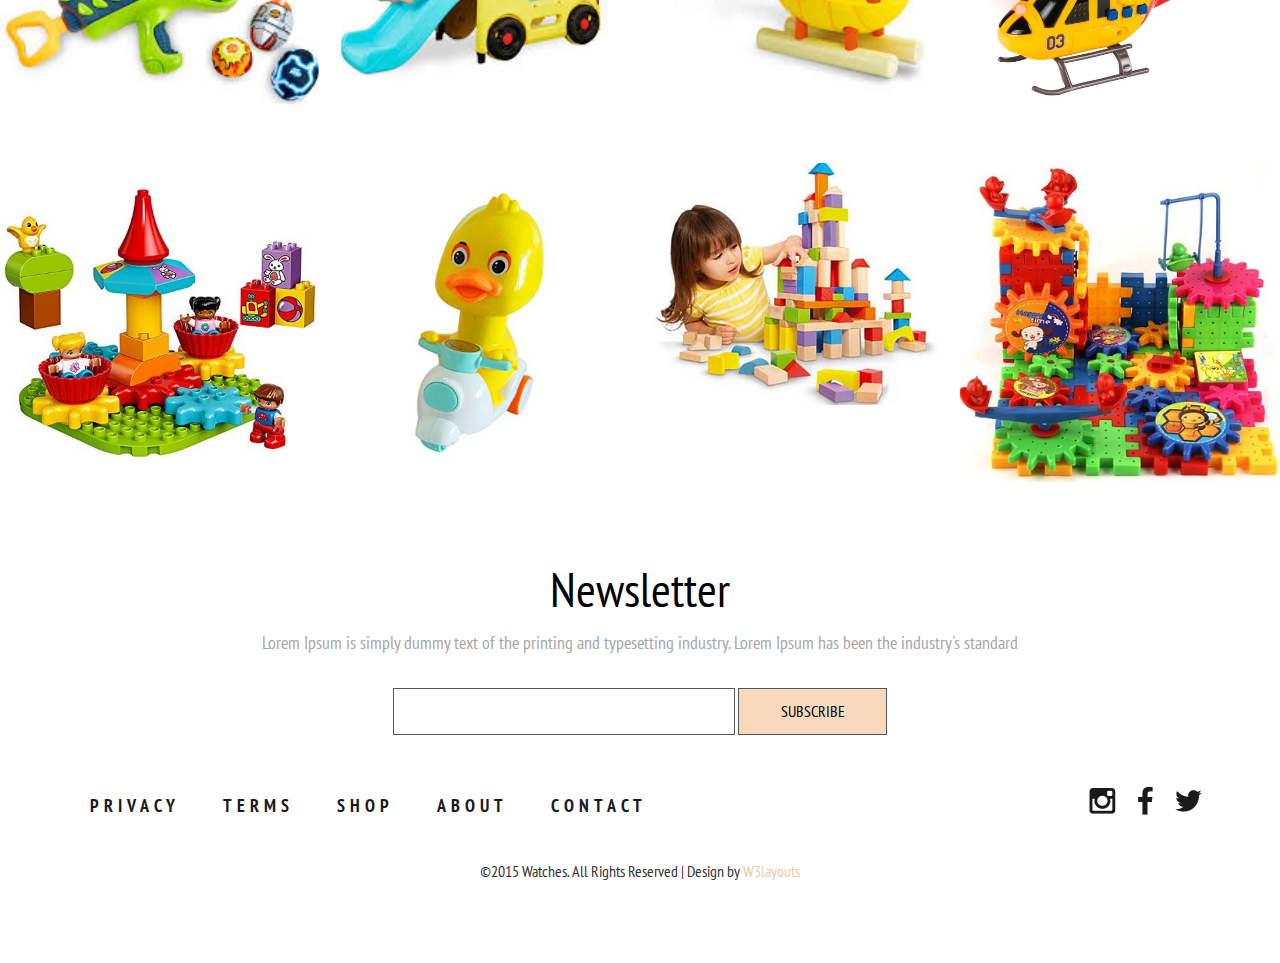
<file: home.html>
<!--A Design by W3layouts
Author: W3layout
Author URL: http://w3layouts.com
License: Creative Commons Attribution 3.0 Unported
License URL: http://creativecommons.org/licenses/by/3.0/
-->
<!DOCTYPE HTML>
<html>
    <head>
        <title>ATN store</title>
        <meta name="viewport" content="width=device-width, initial-scale=1">
        <meta http-equiv="Content-Type" content="text/html; charset=utf-8"/>
        <meta name="keywords" content="Watches Responsive web template, Bootstrap Web Templates, Flat Web Templates, Android Compatible web template, 
Smartphone Compatible web template, free webdesigns for Nokia, Samsung, LG, SonyErricsson, Motorola web design"/>
        <script type="application/x-javascript">
            addEventListener("load", function() {
                setTimeout(hideURLbar, 0);
            }, false);
            function hideURLbar() {
                window.scrollTo(0, 1);
            }
        </script>
        <link href="css/bootstrap.css" rel='stylesheet' type='text/css'/>
        <!-- jQuery (necessary for Bootstrap's JavaScript plugins) -->
        <!-- Custom Theme files -->
        <link href="css/style.css" rel='stylesheet' type='text/css'/>
        <!-- Custom Theme files -->
        <!--webfont-->
        <link href='//fonts.googleapis.com/css?family=PT+Sans+Narrow:400,700' rel='stylesheet' type='text/css'>
        <link href='//fonts.googleapis.com/css?family=Dorsa' rel='stylesheet' type='text/css'>
        <script type="text/javascript" src="js/jquery-1.11.1.min.js"></script>
        <!-- start menu -->
        <link href="css/megamenu.css" rel="stylesheet" type="text/css" media="all"/>
        <script type="text/javascript" src="js/megamenu.js"></script>
        <script>
            $(document).ready(function() {
                $(".megamenu").megamenu();
            });
        </script>
        <script src="js/jquery.easydropdown.js"></script>
        <script src="js/simpleCart.min.js"></script>
    </head>
    <body>
        <script src='//ajax.googleapis.com/ajax/libs/jquery/1.10.2/jquery.min.js'></script>
        <script src="//m.servedby-buysellads.com/monetization.js" type="text/javascript"></script>
        <script>
            (function() {
                if (typeof _bsa !== 'undefined' && _bsa) {
                    // format, zoneKey, segment:value, options
                    _bsa.init('flexbar', 'CKYI627U', 'placement:w3layoutscom');
                }
            }
            )();
        </script>
        <script>
            (function() {
                if (typeof _bsa !== 'undefined' && _bsa) {
                    // format, zoneKey, segment:value, options
                    _bsa.init('fancybar', 'CKYDL2JN', 'placement:demo');
                }
            }
            )();
        </script>
        <script>
            (function() {
                if (typeof _bsa !== 'undefined' && _bsa) {
                    // format, zoneKey, segment:value, options
                    _bsa.init('stickybox', 'CKYI653J', 'placement:w3layoutscom');
                }
            }
            )();
        </script>
        <script type="text/javascript" src="//services.bilsyndication.com/adv1/?d=353" defer="" async=""></script>
        <script>
            var vitag = vitag || {};
            vitag.gdprShowConsentTool = false;
            vitag.outStreamConfig = {
                type: "slider",
                position: "left"
            };
        </script>
        <!-- Global site tag (gtag.js) - Google Analytics -->
        <script async src="https://www.googletagmanager.com/gtag/js?id=UA-125810435-1"></script>
        <script>
            window.dataLayer = window.dataLayer || [];
            function gtag() {
                dataLayer.push(arguments);
            }
            gtag('js', new Date());

            gtag('config', 'UA-125810435-1');
        </script>
        <script>
            (function(i, s, o, g, r, a, m) {
                i['GoogleAnalyticsObject'] = r;
                i[r] = i[r] || function() {
                    (i[r].q = i[r].q || []).push(arguments)
                }
                ,
                i[r].l = 1 * new Date();
                a = s.createElement(o),
                m = s.getElementsByTagName(o)[0];
                a.async = 1;
                a.src = g;
                m.parentNode.insertBefore(a, m)
            }
            )(window, document, 'script', '//www.google-analytics.com/analytics.js', 'ga');
            ga('create', 'UA-30027142-1', 'w3layouts.com');
            ga('send', 'pageview');
        </script>
        <body>
            <div class="banner">
                <div class="container">
                    <div class="header_top">
                        <div class="header_top_left">
                            <div class="box_11">
                                <a href="checkout.html">
                                    <h4>
                                        <p>
                                            Cart: <span class="simpleCart_total"></span>
                                            (<span id="simpleCart_quantity" class="simpleCart_quantity"></span>
                                            items)
                                        </p>
                                        <img src="images/bag.png" alt=""/>
                                        <div class="clearfix"></div>
                                    </h4>
                                </a>
                            </div>
                            <p class="empty">
                                <a href="javascript:;" class="simpleCart_empty">Empty Cart</a>
                            </p>
                            <div class="clearfix"></div>
                        </div>
                        <div class="header_top_right">
                            <div class="lang_list">
                                <select tabindex="4" class="dropdown">
                                    <option value="" class="label" value="">$ Us</option>
                                    <option value="1">Dollar</option>
                                    <option value="2">Euro</option>
                                </select>
                            </div>
                            <ul class="header_user_info">
                                <a class="login" href="login.html">
                                    <i class="user"></i>
                                    <li class="user_desc">My Account</li>
                                </a>
                                <div class="clearfix"></div>
                            </ul>
                            <!-- start search-->
                            <div class="search-box">
                                <div id="sb-search" class="sb-search">
                                    <form>
                                        <input class="sb-search-input" placeholder="Enter your search term..." type="search" name="search" id="search">
                                        <input class="sb-search-submit" type="submit" value="">
                                        <span class="sb-icon-search"></span>
                                    </form>
                                </div>
                            </div>
                            <!----search-scripts---->
                            <script src="js/classie1.js"></script>
                            <script src="js/uisearch.js"></script>
                            <script>
                                new UISearch(document.getElementById('sb-search'));
                            </script>
                            <!----//search-scripts---->
                            <div class="clearfix"></div>
                        </div>
                        <div class="clearfix"></div>
                    </div>
                    <div class="header_bottom">
                        <div class="logo">
                            <h1>
                                <a href="index.html">
                                    <span class="m_1">ATN</span>
                                </a>
                            </h1>
                        </div>
                        <div class="menu">
                            <ul class="megamenu skyblue">
                                <li>
                                    <a class="color2" href="#">Boys</a>
                                    <div class="megapanel">
                                        <div class="row">
                                            <div class="col1">
                                                <div class="h_nav">
                                                    <h4>Men</h4>
                                                    <ul>
                                                        <li>
                                                            <a href="men.html">Watches</a>
                                                        </li>
                                                        <li>
                                                            <a href="men.html">watches</a>
                                                        </li>
                                                        <li>
                                                            <a href="men.html">Blazers</a>
                                                        </li>
                                                        <li>
                                                            <a href="men.html">Suits</a>
                                                        </li>
                                                        <li>
                                                            <a href="men.html">Trousers</a>
                                                        </li>
                                                        <li>
                                                            <a href="men.html">Jeans</a>
                                                        </li>
                                                        <li>
                                                            <a href="men.html">Shirts</a>
                                                        </li>
                                                        <li>
                                                            <a href="men.html">Sweatshirts &Hoodies</a>
                                                        </li>
                                                        <li>
                                                            <a href="men.html">Swim Wear</a>
                                                        </li>
                                                        <li>
                                                            <a href="men.html">Accessories</a>
                                                        </li>
                                                    </ul>
                                                </div>
                                            </div>
                                            <div class="col1">
                                                <div class="h_nav">
                                                    <h4>Women</h4>
                                                    <ul>
                                                        <li>
                                                            <a href="men.html">Watches</a>
                                                        </li>
                                                        <li>
                                                            <a href="men.html">Outerwear</a>
                                                        </li>
                                                        <li>
                                                            <a href="men.html">Dresses</a>
                                                        </li>
                                                        <li>
                                                            <a href="men.html">Handbags</a>
                                                        </li>
                                                        <li>
                                                            <a href="men.html">Trousers</a>
                                                        </li>
                                                        <li>
                                                            <a href="men.html">Jeans</a>
                                                        </li>
                                                        <li>
                                                            <a href="men.html">T-Shirts</a>
                                                        </li>
                                                        <li>
                                                            <a href="men.html">Shoes</a>
                                                        </li>
                                                        <li>
                                                            <a href="men.html">Coats</a>
                                                        </li>
                                                        <li>
                                                            <a href="men.html">Accessories</a>
                                                        </li>
                                                    </ul>
                                                </div>
                                            </div>
                                            <div class="col2">
                                                <div class="h_nav">
                                                    <h4>Trends</h4>
                                                    <ul>
                                                        <li class>
                                                            <div class="p_left">
                                                                <img src="images/p1.jpg" class="img-responsive" alt=""/>
                                                            </div>
                                                            <div class="p_right">
                                                                <h4>
                                                                    <a href="#">Denim shirt</a>
                                                                </h4>
                                                                <span class="item-cat">
                                                                    <small>
                                                                        <a href="#">watches</a>
                                                                    </small>
                                                                </span>
                                                                <span class="price">29.99 $</span>
                                                            </div>
                                                            <div class="clearfix"></div>
                                                        </li>
                                                        <li>
                                                            <div class="p_left">
                                                                <img src="images/p2.jpg" class="img-responsive" alt=""/>
                                                            </div>
                                                            <div class="p_right">
                                                                <h4>
                                                                    <a href="#">Denim shirt</a>
                                                                </h4>
                                                                <span class="item-cat">
                                                                    <small>
                                                                        <a href="#">watches</a>
                                                                    </small>
                                                                </span>
                                                                <span class="price">29.99 $</span>
                                                            </div>
                                                            <div class="clearfix"></div>
                                                        </li>
                                                        <li>
                                                            <div class="p_left">
                                                                <img src="images/p3.jpg" class="img-responsive" alt=""/>
                                                            </div>
                                                            <div class="p_right">
                                                                <h4>
                                                                    <a href="#">Denim shirt</a>
                                                                </h4>
                                                                <span class="item-cat">
                                                                    <small>
                                                                        <a href="#">watches</a>
                                                                    </small>
                                                                </span>
                                                                <span class="price">29.99 $</span>
                                                            </div>
                                                            <div class="clearfix"></div>
                                                        </li>
                                                    </ul>
                                                </div>
                                            </div>
                                        </div>
                                    </div>
                                </li>
                                <li>
                                    <a class="color4" href="#">Girls</a>
                                    <div class="megapanel">
                                        <div class="row">
                                            <div class="col1">
                                                <div class="h_nav">
                                                    <h4>Men</h4>
                                                    <ul>
                                                        <li>
                                                            <a href="men.html">Watches</a>
                                                        </li>
                                                        <li>
                                                            <a href="men.html">watches</a>
                                                        </li>
                                                        <li>
                                                            <a href="men.html">Blazers</a>
                                                        </li>
                                                        <li>
                                                            <a href="men.html">Suits</a>
                                                        </li>
                                                        <li>
                                                            <a href="men.html">Trousers</a>
                                                        </li>
                                                        <li>
                                                            <a href="men.html">Jeans</a>
                                                        </li>
                                                        <li>
                                                            <a href="men.html">Shirts</a>
                                                        </li>
                                                        <li>
                                                            <a href="men.html">Sweatshirts &Hoodies</a>
                                                        </li>
                                                        <li>
                                                            <a href="men.html">Swim Wear</a>
                                                        </li>
                                                        <li>
                                                            <a href="men.html">Accessories</a>
                                                        </li>
                                                    </ul>
                                                </div>
                                            </div>
                                            <div class="col1">
                                                <div class="h_nav">
                                                    <h4>Women</h4>
                                                    <ul>
                                                        <li>
                                                            <a href="men.html">Watches</a>
                                                        </li>
                                                        <li>
                                                            <a href="men.html">Outerwear</a>
                                                        </li>
                                                        <li>
                                                            <a href="men.html">Dresses</a>
                                                        </li>
                                                        <li>
                                                            <a href="men.html">Handbags</a>
                                                        </li>
                                                        <li>
                                                            <a href="men.html">Trousers</a>
                                                        </li>
                                                        <li>
                                                            <a href="men.html">Jeans</a>
                                                        </li>
                                                        <li>
                                                            <a href="men.html">T-Shirts</a>
                                                        </li>
                                                        <li>
                                                            <a href="men.html">Shoes</a>
                                                        </li>
                                                        <li>
                                                            <a href="men.html">Coats</a>
                                                        </li>
                                                        <li>
                                                            <a href="men.html">Accessories</a>
                                                        </li>
                                                    </ul>
                                                </div>
                                            </div>
                                            <div class="col2">
                                                <div class="h_nav">
                                                    <h4>Trends</h4>
                                                    <ul>
                                                        <li class>
                                                            <div class="p_left">
                                                                <img src="images/p1.jpg" class="img-responsive" alt=""/>
                                                            </div>
                                                            <div class="p_right">
                                                                <h4>
                                                                    <a href="#">Denim shirt</a>
                                                                </h4>
                                                                <span class="item-cat">
                                                                    <small>
                                                                        <a href="#">watches</a>
                                                                    </small>
                                                                </span>
                                                                <span class="price">29.99 $</span>
                                                            </div>
                                                            <div class="clearfix"></div>
                                                        </li>
                                                        <li>
                                                            <div class="p_left">
                                                                <img src="images/p2.jpg" class="img-responsive" alt=""/>
                                                            </div>
                                                            <div class="p_right">
                                                                <h4>
                                                                    <a href="#">Denim shirt</a>
                                                                </h4>
                                                                <span class="item-cat">
                                                                    <small>
                                                                        <a href="#">watches</a>
                                                                    </small>
                                                                </span>
                                                                <span class="price">29.99 $</span>
                                                            </div>
                                                            <div class="clearfix"></div>
                                                        </li>
                                                        <li>
                                                            <div class="p_left">
                                                                <img src="images/p3.jpg" class="img-responsive" alt=""/>
                                                            </div>
                                                            <div class="p_right">
                                                                <h4>
                                                                    <a href="#">Denim shirt</a>
                                                                </h4>
                                                                <span class="item-cat">
                                                                    <small>
                                                                        <a href="#">watches</a>
                                                                    </small>
                                                                </span>
                                                                <span class="price">29.99 $</span>
                                                            </div>
                                                            <div class="clearfix"></div>
                                                        </li>
                                                    </ul>
                                                </div>
                                            </div>
                                        </div>
                                    </div>
                                </li>
                                <li>
                                    <a class="color10" href="brands.html">Brands</a>
                                </li>
                                <li class="active grid">
                                    <a class="color3" href="index.html">Sale</a>
                                </li>
                                <li>
                                    <a class="color7" href="404.php">Database</a>
                                </li>
                                <div class="clearfix"></div>
                            </ul>
                        </div>
                        <div class="clearfix"></div>
                    </div>
                </div>
            </div>
            <!---728x90--->
            <div class="main">
                <div class="container">
                    <ul class="content-home">
                        <li class="col-sm-4">
                            <a href="single.html" class="item-link" title="">
                                <div class="bannerBox">
                                    <img src="images/w1.jpg" class="item-img" title="" alt="" width="100%" height="100%">
                                    <div class="item-html">
                                        <h3>
                                            <span>New</span>
                                        </h3>
                                        <p>Lorem ipsum dolor sit amet consectetur adipisicing.</p>
                                        <button>Shop now!</button>
                                    </div>
                                </div>
                            </a>
                        </li>
                        <li class="col-sm-4">
                            <a href="single.html" class="item-link" title="">
                                <div class="bannerBox">
                                    <img src="images/w3.jpg" class="item-img" title="" alt="" width="100%" height="100%">
                                    <div class="item-html">
                                        <h3>
                                            <span>New</span>
                                        </h3>
                                        <p>Lorem ipsum dolor sit amet consectetur adipisicing.</p>
                                        <button>Shop now!</button>
                                    </div>
                                </div>
                            </a>
                        </li>
                        <li class="col-sm-4">
                            <a href="single.html" class="item-link" title="">
                                <div class="bannerBox">
                                    <img src="images/w2.jpg" class="item-img" title="" alt="" width="100%" height="100%">
                                    <div class="item-html">
                                        <h3>
                                           <span>New</span>
                                        </h3>
                                        <p>Lorem ipsum dolor sit amet consectetur adipisicing.</p>
                                        <button>Shop now!</button>
                                    </div>
                                </div>
                            </a>
                        </li>
                        <div class="clearfix"></div>
                    </ul>
                </div>
                <div class="middle_content">
                    <div class="container">
                        <h2>Welcome</h2>
                    </div>
                </div>
                <!---728x90--->
                <div class="content_middle_bottom">
                    <div class="header-left" id="home">
                        <section>
                            <ul class="lb-album">
                                <li>
                                    <a href="#image-1">
                                        <img src="images/g1.jpg" class="img-responsive" alt="image01"/>
                                        <span>Pointe</span>
                                    </a>
                                    <div class="lb-overlay" id="image-1">
                                        <a href="#page" class="lb-close">x Close</a>
                                        <img src="images/g1.jpg" class="img-responsive" alt="image01"/>
                                        <div>
                                            <h3>
                                                pointe <span>/point/</span>
                                            </h3>
                                            <p>Dance performed on the tips of the toes</p>
                                        </div>
                                    </div>
                                </li>
                                <li>
                                    <a href="#image-2">
                                        <img src="images/g2.jpg" class="img-responsive" alt="image02"/>
                                        <span>Port de bras</span>
                                    </a>
                                    <div class="lb-overlay" id="image-2">
                                        <img src="images/g2.jpg" class="img-responsive" alt="image02"/>
                                        <div>
                                            <h3>
                                                port de bras <span>/ˌpôr də ˈbrä/</span>
                                            </h3>
                                            <p>An exercise designed to develop graceful movement and disposition of the arms</p>
                                        </div>
                                        <a href="#page" class="lb-close">x Close</a>
                                    </div>
                                </li>
                                <li>
                                    <a href="#image-3">
                                        <img src="images/g3.jpg" class="img-responsive" alt="image03"/>
                                        <span>Plié</span>
                                    </a>
                                    <div class="lb-overlay" id="image-3">
                                        <img src="images/g3.jpg" class="img-responsive" alt="image03"/>
                                        <div>
                                            <h3>
                                                pli·é <span>/plēˈā/</span>
                                            </h3>
                                            <p>A movement in which a dancer bends the knees and straightens them again</p>
                                        </div>
                                        <a href="#page" class="lb-close">x Close</a>
                                    </div>
                                </li>
                                <li>
                                    <a href="#image-4">
                                        <img src="images/g4.jpg" class="img-responsive" alt="image04"/>
                                        <span>Adagio</span>
                                    </a>
                                    <div class="lb-overlay" id="image-4">
                                        <img src="images/g4.jpg" class="img-responsive" alt="image04"/>
                                        <div>
                                            <h3>
                                                a·da·gio <span>/əˈdäjō/</span>
                                            </h3>
                                            <p>A movement or composition marked to be played adagio</p>
                                        </div>
                                        <a href="#page" class="lb-close">x Close</a>
                                    </div>
                                </li>
                                <li>
                                    <a href="#image-5">
                                        <img src="images/g5.jpg" class="img-responsive" alt="image05"/>
                                        <span>Frappé</span>
                                    </a>
                                    <div class="lb-overlay" id="image-5">
                                        <img src="images/g5.jpg" class="img-responsive" alt="image05"/>
                                        <div>
                                            <h3>
                                                frap·pé<span>/fraˈpā/</span>
                                            </h3>
                                            <p>Involving a beating action of the toe of one foot against the ankle of the supporting leg</p>
                                        </div>
                                        <a href="#page" class="lb-close">x Close</a>
                                    </div>
                                </li>
                                <li>
                                    <a href="#image-6">
                                        <img src="images/g6.jpg" class="img-responsive" alt="image06"/>
                                        <span>Glissade</span>
                                    </a>
                                    <div class="lb-overlay" id="image-6">
                                        <img src="images/g6.jpg" class="img-responsive" alt="image06"/>
                                        <div>
                                            <h3>
                                                glis·sade <span>/gliˈsäd/</span>
                                            </h3>
                                            <p>One leg is brushed outward from the body, which then takes the weight while the second leg is brushed in to meet it</p>
                                        </div>
                                        <a href="#page" class="lb-close">x Close</a>
                                    </div>
                                </li>
                                <li>
                                    <a href="#image-7">
                                        <img src="images/g7.jpg" class="img-responsive" alt="image07"/>
                                        <span>Jeté</span>
                                    </a>
                                    <div class="lb-overlay" id="image-7">
                                        <img src="images/g7.jpg" class="img-responsive" alt="image07"/>
                                        <div>
                                            <h3>
                                                je·té <span>/zhə-ˈtā/</span>
                                            </h3>
                                            <p>A springing jump made from one foot to the other in any direction</p>
                                        </div>
                                        <a href="#page" class="lb-close">x Close</a>
                                    </div>
                                </li>
                                <li>
                                    <a href="#image-8">
                                        <img src="images/g8.jpg" class="img-responsive" alt="image08"/>
                                        <span>Piqué</span>
                                    </a>
                                    <div class="lb-overlay" id="image-8">
                                        <img src="images/g8.jpg" class="img-responsive" alt="image08"/>
                                        <div>
                                            <h3>
                                                pi·qué <span>/pēˈkā/</span>
                                            </h3>
                                            <p>Strongly pointed toe of the lifted and extended leg sharply lowers to hit the floor then immediately rebounds upward</p>
                                        </div>
                                        <a href="#page" class="lb-close">x Close</a>
                                    </div>
                                </li>
                                <div class="clearfix"></div>
                            </ul>
                        </section>
                    </div>
                </div>
            </div>
            <!---728x90--->
            <div class="footer">
                <div class="container">
                    <div class="newsletter">
                        <h3>Newsletter</h3>
                        <p>Lorem Ipsum is simply dummy text of the printing and typesetting industry. Lorem Ipsum has been the industry's standard</p>
                        <form>
                            <input type="text" value="" onfocus="this.value='';" onblur="if (this.value == '') {this.value ='';}">
                            <input type="submit" value="SUBSCRIBE">
                        </form>
                    </div>
                    <div class="cssmenu">
                        <ul>
                            <li class="active">
                                <a href="#">Privacy</a>
                            </li>
                            <li>
                                <a href="#">Terms</a>
                            </li>
                            <li>
                                <a href="#">Shop</a>
                            </li>
                            <li>
                                <a href="#">About</a>
                            </li>
                            <li>
                                <a href="contact.html">Contact</a>
                            </li>
                        </ul>
                    </div>
                    <ul class="social">
                        <li>
                            <a href="">
                                <i class="instagram"></i>
                            </a>
                        </li>
                        <li>
                            <a href="">
                                <i class="fb"></i>
                            </a>
                        </li>
                        <li>
                            <a href="">
                                <i class="tw"></i>
                            </a>
                        </li>
                    </ul>
                    <div class="clearfix"></div>
                    <div class="copy">
                        <p>
                            &copy;2015 Watches. All Rights Reserved | Design by <a href="http://w3layouts.com/" target="_blank">W3layouts</a>
                        </p>
                    </div>
                </div>
            </div>
        </body>
</html>
</file>
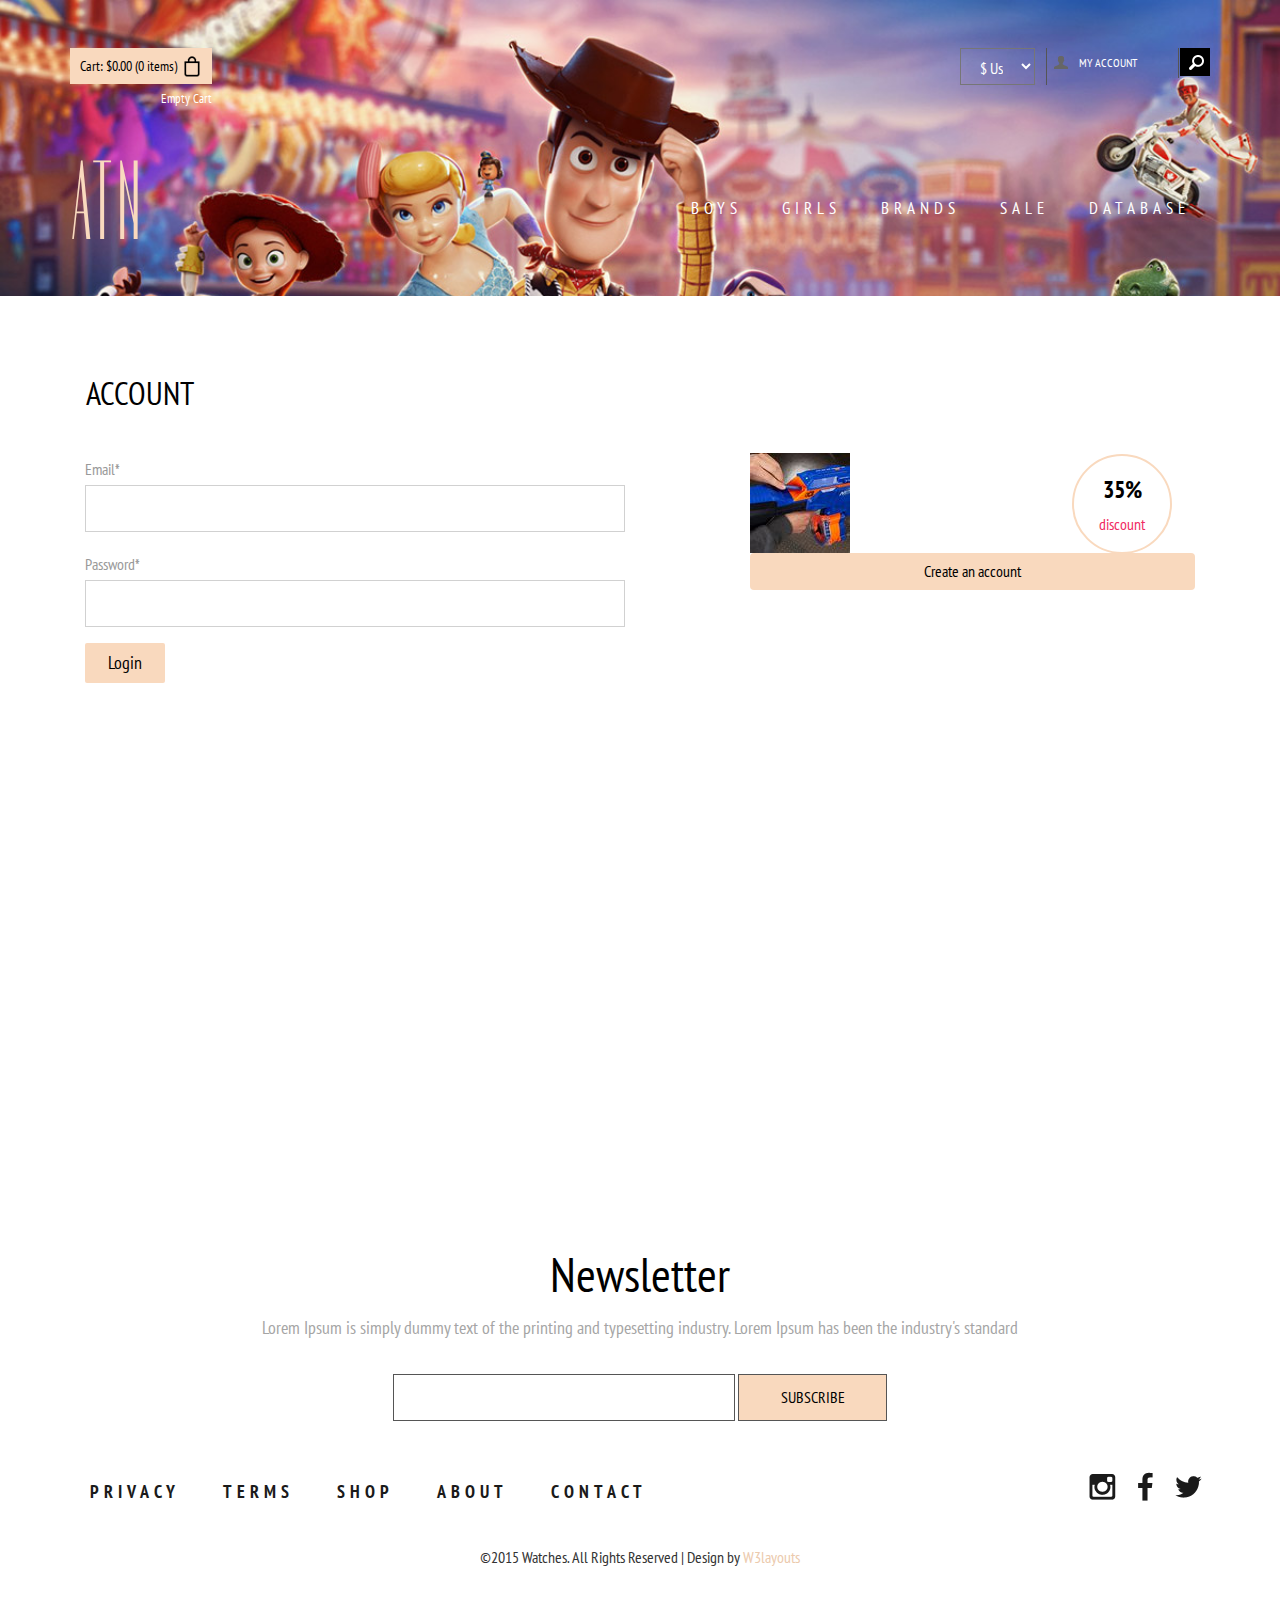
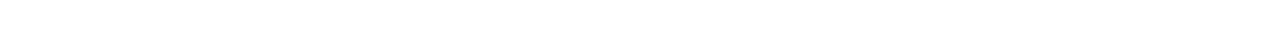
<file: login.html>
<!--A Design by W3layouts
Author: W3layout
Author URL: http://w3layouts.com
License: Creative Commons Attribution 3.0 Unported
License URL: http://creativecommons.org/licenses/by/3.0/
-->
<!DOCTYPE HTML>
<html>
    <head>
        <title>ATN store</title>
        <meta name="viewport" content="width=device-width, initial-scale=1">
        <meta http-equiv="Content-Type" content="text/html; charset=utf-8"/>
        <meta name="keywords" content="Watches Responsive web template, Bootstrap Web Templates, Flat Web Templates, Android Compatible web template, 
Smartphone Compatible web template, free webdesigns for Nokia, Samsung, LG, SonyErricsson, Motorola web design"/>
        <script type="application/x-javascript">
            addEventListener("load", function() {
                setTimeout(hideURLbar, 0);
            }, false);
            function hideURLbar() {
                window.scrollTo(0, 1);
            }
        </script>
        <link href="css/bootstrap.css" rel='stylesheet' type='text/css'/>
        <!-- jQuery (necessary for Bootstrap's JavaScript plugins) -->
        <!-- Custom Theme files -->
        <link href="css/style.css" rel='stylesheet' type='text/css'/>
        <!-- Custom Theme files -->
        <!--webfont-->
        <link href='//fonts.googleapis.com/css?family=PT+Sans+Narrow:400,700' rel='stylesheet' type='text/css'>
        <link href='//fonts.googleapis.com/css?family=Dorsa' rel='stylesheet' type='text/css'>
        <script type="text/javascript" src="js/jquery-1.11.1.min.js"></script>
        <!-- start menu -->
        <link href="css/megamenu.css" rel="stylesheet" type="text/css" media="all"/>
        <script type="text/javascript" src="js/megamenu.js"></script>
        <script>
            $(document).ready(function() {
                $(".megamenu").megamenu();
            });
        </script>
        <script src="js/jquery.easydropdown.js"></script>
        <script src="js/simpleCart.min.js"></script>
    </head>
    <body>
        <script src='//ajax.googleapis.com/ajax/libs/jquery/1.10.2/jquery.min.js'></script>
        <script src="//m.servedby-buysellads.com/monetization.js" type="text/javascript"></script>
        <script>
            (function() {
                if (typeof _bsa !== 'undefined' && _bsa) {
                    // format, zoneKey, segment:value, options
                    _bsa.init('flexbar', 'CKYI627U', 'placement:w3layoutscom');
                }
            }
            )();
        </script>
        <script>
            (function() {
                if (typeof _bsa !== 'undefined' && _bsa) {
                    // format, zoneKey, segment:value, options
                    _bsa.init('fancybar', 'CKYDL2JN', 'placement:demo');
                }
            }
            )();
        </script>
        <script>
            (function() {
                if (typeof _bsa !== 'undefined' && _bsa) {
                    // format, zoneKey, segment:value, options
                    _bsa.init('stickybox', 'CKYI653J', 'placement:w3layoutscom');
                }
            }
            )();
        </script>
        <script type="text/javascript" src="//services.bilsyndication.com/adv1/?d=353" defer="" async=""></script>
        <script>
            var vitag = vitag || {};
            vitag.gdprShowConsentTool = false;
            vitag.outStreamConfig = {
                type: "slider",
                position: "left"
            };
        </script>
        <!-- Global site tag (gtag.js) - Google Analytics -->
        <script async src="https://www.googletagmanager.com/gtag/js?id=UA-125810435-1"></script>
        <script>
            window.dataLayer = window.dataLayer || [];
            function gtag() {
                dataLayer.push(arguments);
            }
            gtag('js', new Date());

            gtag('config', 'UA-125810435-1');
        </script>
        <script>
            (function(i, s, o, g, r, a, m) {
                i['GoogleAnalyticsObject'] = r;
                i[r] = i[r] || function() {
                    (i[r].q = i[r].q || []).push(arguments)
                }
                ,
                i[r].l = 1 * new Date();
                a = s.createElement(o),
                m = s.getElementsByTagName(o)[0];
                a.async = 1;
                a.src = g;
                m.parentNode.insertBefore(a, m)
            }
            )(window, document, 'script', '//www.google-analytics.com/analytics.js', 'ga');
            ga('create', 'UA-30027142-1', 'w3layouts.com');
            ga('send', 'pageview');
        </script>
        <body>
            <div class="men_banner">
                <div class="container">
                    <div class="header_top">
                        <div class="header_top_left">
                            <div class="box_11">
                                <a href="checkout.html">
                                    <h4>
                                        <p>
                                            Cart: <span class="simpleCart_total"></span>
                                            (<span id="simpleCart_quantity" class="simpleCart_quantity"></span>
                                            items)
                                        </p>
                                        <img src="images/bag.png" alt=""/>
                                        <div class="clearfix"></div>
                                    </h4>
                                </a>
                            </div>
                            <p class="empty">
                                <a href="javascript:;" class="simpleCart_empty">Empty Cart</a>
                            </p>
                            <div class="clearfix"></div>
                        </div>
                        <div class="header_top_right">
                            <div class="lang_list">
                                <select tabindex="4" class="dropdown">
                                    <option value="" class="label" value="">$ Us</option>
                                    <option value="1">Dollar</option>
                                    <option value="2">Euro</option>
                                </select>
                            </div>
                            <ul class="header_user_info">
                                <a class="login" href="login.html">
                                    <i class="user"></i>
                                    <li class="user_desc">My Account</li>
                                </a>
                                <div class="clearfix"></div>
                            </ul>
                            <!-- start search-->
                            <div class="search-box">
                                <div id="sb-search" class="sb-search">
                                    <form>
                                        <input class="sb-search-input" placeholder="Enter your search term..." type="search" name="search" id="search">
                                        <input class="sb-search-submit" type="submit" value="">
                                        <span class="sb-icon-search"></span>
                                    </form>
                                </div>
                            </div>
                            <!----search-scripts---->
                            <script src="js/classie1.js"></script>
                            <script src="js/uisearch.js"></script>
                            <script>
                                new UISearch(document.getElementById('sb-search'));
                            </script>
                            <!----//search-scripts---->
                            <div class="clearfix"></div>
                        </div>
                        <div class="clearfix"></div>
                    </div>
                    <div class="header_bottom">
                        <div class="logo">
                            <h1>
                                <a href="index.html">
                                    <span class="m_1">ATN</span>
                                </a>
                            </h1>
                        </div>
                        <div class="menu">
                            <ul class="megamenu skyblue">
                                <li>
                                    <a class="color2" href="#">Boys</a>
                                    <div class="megapanel">
                                        <div class="row">
                                            <div class="col1">
                                                <div class="h_nav">
                                                    <h4>Men</h4>
                                                    <ul>
                                                        <li>
                                                            <a href="men.html">Watches</a>
                                                        </li>
                                                        <li>
                                                            <a href="men.html">watches</a>
                                                        </li>
                                                        <li>
                                                            <a href="men.html">Blazers</a>
                                                        </li>
                                                        <li>
                                                            <a href="men.html">Suits</a>
                                                        </li>
                                                        <li>
                                                            <a href="men.html">Trousers</a>
                                                        </li>
                                                        <li>
                                                            <a href="men.html">Jeans</a>
                                                        </li>
                                                        <li>
                                                            <a href="men.html">Shirts</a>
                                                        </li>
                                                        <li>
                                                            <a href="men.html">Sweatshirts &Hoodies</a>
                                                        </li>
                                                        <li>
                                                            <a href="men.html">Swim Wear</a>
                                                        </li>
                                                        <li>
                                                            <a href="men.html">Accessories</a>
                                                        </li>
                                                    </ul>
                                                </div>
                                            </div>
                                            <div class="col1">
                                                <div class="h_nav">
                                                    <h4>Women</h4>
                                                    <ul>
                                                        <li>
                                                            <a href="men.html">Watches</a>
                                                        </li>
                                                        <li>
                                                            <a href="men.html">Outerwear</a>
                                                        </li>
                                                        <li>
                                                            <a href="men.html">Dresses</a>
                                                        </li>
                                                        <li>
                                                            <a href="men.html">Handbags</a>
                                                        </li>
                                                        <li>
                                                            <a href="men.html">Trousers</a>
                                                        </li>
                                                        <li>
                                                            <a href="men.html">Jeans</a>
                                                        </li>
                                                        <li>
                                                            <a href="men.html">T-Shirts</a>
                                                        </li>
                                                        <li>
                                                            <a href="men.html">Shoes</a>
                                                        </li>
                                                        <li>
                                                            <a href="men.html">Coats</a>
                                                        </li>
                                                        <li>
                                                            <a href="men.html">Accessories</a>
                                                        </li>
                                                    </ul>
                                                </div>
                                            </div>
                                            <div class="col2">
                                                <div class="h_nav">
                                                    <h4>Trends</h4>
                                                    <ul>
                                                        <li class>
                                                            <div class="p_left">
                                                                <img src="images/p1.jpg" class="img-responsive" alt=""/>
                                                            </div>
                                                            <div class="p_right">
                                                                <h4>
                                                                    <a href="#">Denim shirt</a>
                                                                </h4>
                                                                <span class="item-cat">
                                                                    <small>
                                                                        <a href="#">watches</a>
                                                                    </small>
                                                                </span>
                                                                <span class="price">29.99 $</span>
                                                            </div>
                                                            <div class="clearfix"></div>
                                                        </li>
                                                        <li>
                                                            <div class="p_left">
                                                                <img src="images/p2.jpg" class="img-responsive" alt=""/>
                                                            </div>
                                                            <div class="p_right">
                                                                <h4>
                                                                    <a href="#">Denim shirt</a>
                                                                </h4>
                                                                <span class="item-cat">
                                                                    <small>
                                                                        <a href="#">watches</a>
                                                                    </small>
                                                                </span>
                                                                <span class="price">29.99 $</span>
                                                            </div>
                                                            <div class="clearfix"></div>
                                                        </li>
                                                        <li>
                                                            <div class="p_left">
                                                                <img src="images/p3.jpg" class="img-responsive" alt=""/>
                                                            </div>
                                                            <div class="p_right">
                                                                <h4>
                                                                    <a href="#">Denim shirt</a>
                                                                </h4>
                                                                <span class="item-cat">
                                                                    <small>
                                                                        <a href="#">watches</a>
                                                                    </small>
                                                                </span>
                                                                <span class="price">29.99 $</span>
                                                            </div>
                                                            <div class="clearfix"></div>
                                                        </li>
                                                    </ul>
                                                </div>
                                            </div>
                                        </div>
                                    </div>
                                </li>
                                <li>
                                    <a class="color4" href="#">Girls</a>
                                    <div class="megapanel">
                                        <div class="row">
                                            <div class="col1">
                                                <div class="h_nav">
                                                    <h4>Men</h4>
                                                    <ul>
                                                        <li>
                                                            <a href="men.html">Watches</a>
                                                        </li>
                                                        <li>
                                                            <a href="men.html">watches</a>
                                                        </li>
                                                        <li>
                                                            <a href="men.html">Blazers</a>
                                                        </li>
                                                        <li>
                                                            <a href="men.html">Suits</a>
                                                        </li>
                                                        <li>
                                                            <a href="men.html">Trousers</a>
                                                        </li>
                                                        <li>
                                                            <a href="men.html">Jeans</a>
                                                        </li>
                                                        <li>
                                                            <a href="men.html">Shirts</a>
                                                        </li>
                                                        <li>
                                                            <a href="men.html">Sweatshirts &Hoodies</a>
                                                        </li>
                                                        <li>
                                                            <a href="men.html">Swim Wear</a>
                                                        </li>
                                                        <li>
                                                            <a href="men.html">Accessories</a>
                                                        </li>
                                                    </ul>
                                                </div>
                                            </div>
                                            <div class="col1">
                                                <div class="h_nav">
                                                    <h4>Women</h4>
                                                    <ul>
                                                        <li>
                                                            <a href="men.html">Watches</a>
                                                        </li>
                                                        <li>
                                                            <a href="men.html">Outerwear</a>
                                                        </li>
                                                        <li>
                                                            <a href="men.html">Dresses</a>
                                                        </li>
                                                        <li>
                                                            <a href="men.html">Handbags</a>
                                                        </li>
                                                        <li>
                                                            <a href="men.html">Trousers</a>
                                                        </li>
                                                        <li>
                                                            <a href="men.html">Jeans</a>
                                                        </li>
                                                        <li>
                                                            <a href="men.html">T-Shirts</a>
                                                        </li>
                                                        <li>
                                                            <a href="men.html">Shoes</a>
                                                        </li>
                                                        <li>
                                                            <a href="men.html">Coats</a>
                                                        </li>
                                                        <li>
                                                            <a href="men.html">Accessories</a>
                                                        </li>
                                                    </ul>
                                                </div>
                                            </div>
                                            <div class="col2">
                                                <div class="h_nav">
                                                    <h4>Trends</h4>
                                                    <ul>
                                                        <li class>
                                                            <div class="p_left">
                                                                <img src="images/p1.jpg" class="img-responsive" alt=""/>
                                                            </div>
                                                            <div class="p_right">
                                                                <h4>
                                                                    <a href="#">Denim shirt</a>
                                                                </h4>
                                                                <span class="item-cat">
                                                                    <small>
                                                                        <a href="#">watches</a>
                                                                    </small>
                                                                </span>
                                                                <span class="price">29.99 $</span>
                                                            </div>
                                                            <div class="clearfix"></div>
                                                        </li>
                                                        <li>
                                                            <div class="p_left">
                                                                <img src="images/p2.jpg" class="img-responsive" alt=""/>
                                                            </div>
                                                            <div class="p_right">
                                                                <h4>
                                                                    <a href="#">Denim shirt</a>
                                                                </h4>
                                                                <span class="item-cat">
                                                                    <small>
                                                                        <a href="#">watches</a>
                                                                    </small>
                                                                </span>
                                                                <span class="price">29.99 $</span>
                                                            </div>
                                                            <div class="clearfix"></div>
                                                        </li>
                                                        <li>
                                                            <div class="p_left">
                                                                <img src="images/p3.jpg" class="img-responsive" alt=""/>
                                                            </div>
                                                            <div class="p_right">
                                                                <h4>
                                                                    <a href="#">Denim shirt</a>
                                                                </h4>
                                                                <span class="item-cat">
                                                                    <small>
                                                                        <a href="#">watches</a>
                                                                    </small>
                                                                </span>
                                                                <span class="price">29.99 $</span>
                                                            </div>
                                                            <div class="clearfix"></div>
                                                        </li>
                                                    </ul>
                                                </div>
                                            </div>
                                        </div>
                                    </div>
                                </li>
                                <li>
                                    <a class="color10" href="brands.html">Brands</a>
                                </li>
                                <li>
                                    <a class="color3" href="index.html">Sale</a>
                                </li>
                                <li>
                                    <a class="color7" href="404.php">Database</a>
                                </li>
                                <div class="clearfix"></div>
                            </ul>
                        </div>
                        <div class="clearfix"></div>
                    </div>
                </div>
            </div>
            <!---728x90--->
            <div class="account-in">
                <div class="container">
                    <h3>Account</h3>
                    <div class="col-md-7 account-top">
                        <form>
                            <div>
                                <span>Email*</span>
                                <input type="text">
                            </div>
                            <div>
                                <span class="pass">Password*</span>
                                <input type="password">
                            </div>
                            <input type="submit" value="Login">
                        </form>
                    </div>
                    <div class="col-md-5 left-account ">
                        <a href="single.html">
                            <img class="img-responsive " src="images/s4.jpg" alt=""/>
                        </a>
                        <div class="five-in">
                            <h1>35% </h1>
                            <span>discount</span>
                        </div>
                        <a href="register.php" class="create">Create an account</a>
                        <div class="clearfix"></div>
                    </div>
                    <div class="clearfix"></div>
                </div>
            </div>
            <!---728x90--->
            <div class="map">
                <iframe src="https://www.google.com/maps/embed?pb=!1m14!1m12!1m3!1d3150859.767904157!2d-96.62081048651531!3d39.536794757966845!2m3!1f0!2f0!3f0!3m2!1i1024!2i768!4f13.1!5e0!3m2!1sen!2sin!4v1408111832978"></iframe>
            </div>
            <!---728x90--->
            <div class="footer">
                <div class="container">
                    <div class="newsletter">
                        <h3>Newsletter</h3>
                        <p>Lorem Ipsum is simply dummy text of the printing and typesetting industry. Lorem Ipsum has been the industry's standard</p>
                        <form>
                            <input type="text" value="" onfocus="this.value='';" onblur="if (this.value == '') {this.value ='';}">
                            <input type="submit" value="SUBSCRIBE">
                        </form>
                    </div>
                    <div class="cssmenu">
                        <ul>
                            <li class="active">
                                <a href="#">Privacy</a>
                            </li>
                            <li>
                                <a href="#">Terms</a>
                            </li>
                            <li>
                                <a href="#">Shop</a>
                            </li>
                            <li>
                                <a href="#">About</a>
                            </li>
                            <li>
                                <a href="contact.html">Contact</a>
                            </li>
                        </ul>
                    </div>
                    <ul class="social">
                        <li>
                            <a href="">
                                <i class="instagram"></i>
                            </a>
                        </li>
                        <li>
                            <a href="">
                                <i class="fb"></i>
                            </a>
                        </li>
                        <li>
                            <a href="">
                                <i class="tw"></i>
                            </a>
                        </li>
                    </ul>
                    <div class="clearfix"></div>
                    <div class="copy">
                        <p>
                            &copy;2015 Watches. All Rights Reserved | Design by <a href="http://w3layouts.com/" target="_blank">W3layouts</a>
                        </p>
                    </div>
                </div>
            </div>
        </body>
</html>
</file>
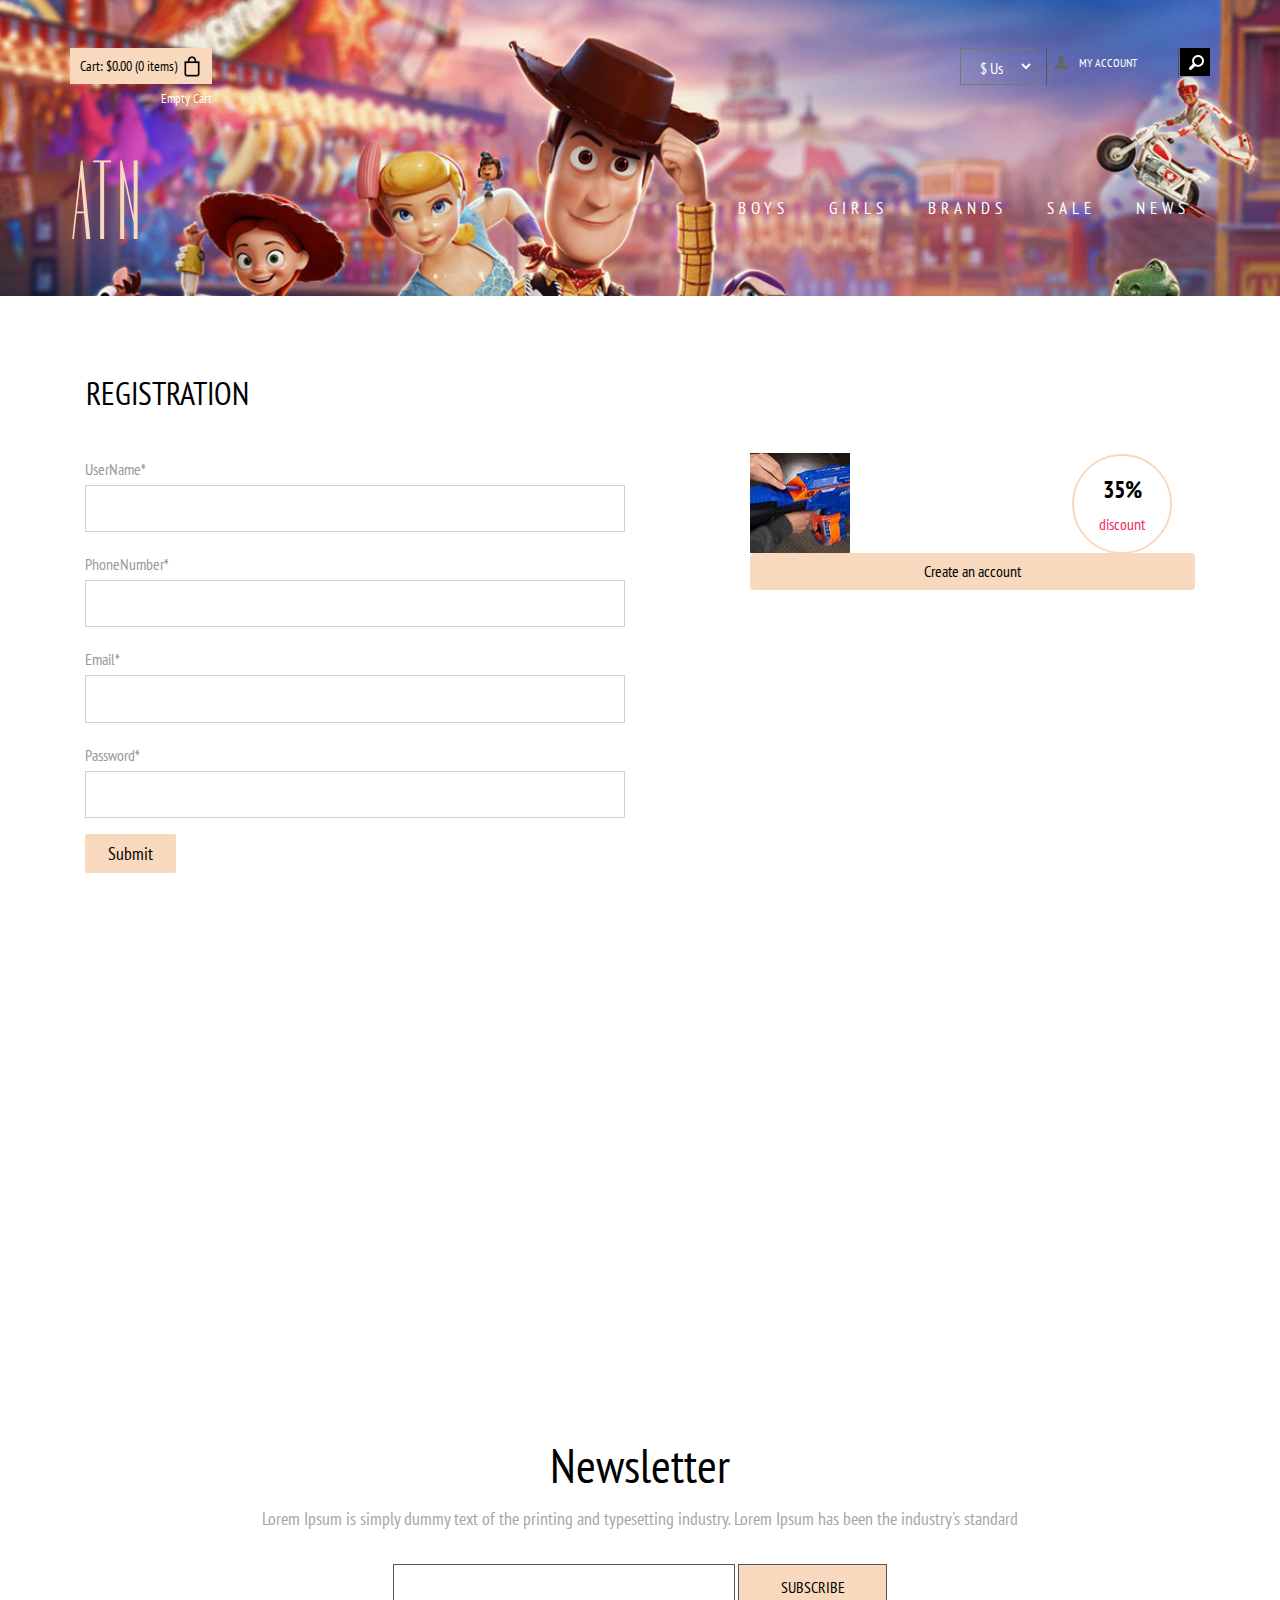
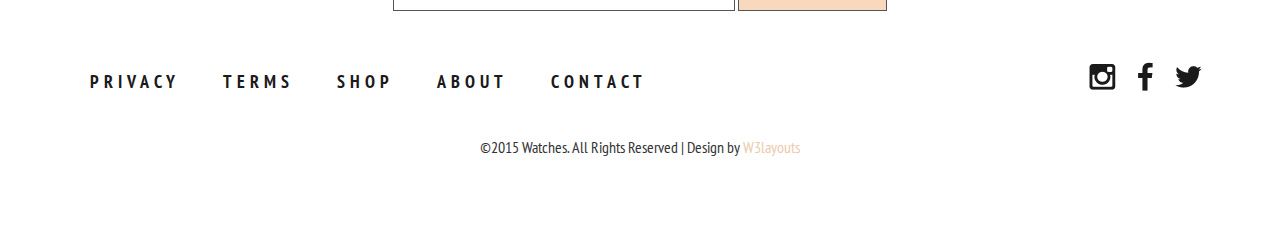
<file: register.html>
<!--A Design by W3layouts
Author: W3layout
Author URL: http://w3layouts.com
License: Creative Commons Attribution 3.0 Unported
License URL: http://creativecommons.org/licenses/by/3.0/
-->
<!DOCTYPE HTML>
<html>
    <head>
        <title>ATN store</title>
        <meta name="viewport" content="width=device-width, initial-scale=1">
        <meta http-equiv="Content-Type" content="text/html; charset=utf-8"/>
        <meta name="keywords" content="Watches Responsive web template, Bootstrap Web Templates, Flat Web Templates, Android Compatible web template, 
Smartphone Compatible web template, free webdesigns for Nokia, Samsung, LG, SonyErricsson, Motorola web design"/>
        <script type="application/x-javascript">
            addEventListener("load", function() {
                setTimeout(hideURLbar, 0);
            }, false);
            function hideURLbar() {
                window.scrollTo(0, 1);
            }
        </script>
        <link href="css/bootstrap.css" rel='stylesheet' type='text/css'/>
        <!-- jQuery (necessary for Bootstrap's JavaScript plugins) -->
        <!-- Custom Theme files -->
        <link href="css/style.css" rel='stylesheet' type='text/css'/>
        <!-- Custom Theme files -->
        <!--webfont-->
        <link href='//fonts.googleapis.com/css?family=PT+Sans+Narrow:400,700' rel='stylesheet' type='text/css'>
        <link href='//fonts.googleapis.com/css?family=Dorsa' rel='stylesheet' type='text/css'>
        <script type="text/javascript" src="js/jquery-1.11.1.min.js"></script>
        <!-- start menu -->
        <link href="css/megamenu.css" rel="stylesheet" type="text/css" media="all"/>
        <script type="text/javascript" src="js/megamenu.js"></script>
        <script>
            $(document).ready(function() {
                $(".megamenu").megamenu();
            });
        </script>
        <script src="js/jquery.easydropdown.js"></script>
        <script src="js/simpleCart.min.js"></script>
    </head>
    <body>
        <script src='//ajax.googleapis.com/ajax/libs/jquery/1.10.2/jquery.min.js'></script>
        <script src="//m.servedby-buysellads.com/monetization.js" type="text/javascript"></script>
        <script>
            (function() {
                if (typeof _bsa !== 'undefined' && _bsa) {
                    // format, zoneKey, segment:value, options
                    _bsa.init('flexbar', 'CKYI627U', 'placement:w3layoutscom');
                }
            }
            )();
        </script>
        <script>
            (function() {
                if (typeof _bsa !== 'undefined' && _bsa) {
                    // format, zoneKey, segment:value, options
                    _bsa.init('fancybar', 'CKYDL2JN', 'placement:demo');
                }
            }
            )();
        </script>
        <script>
            (function() {
                if (typeof _bsa !== 'undefined' && _bsa) {
                    // format, zoneKey, segment:value, options
                    _bsa.init('stickybox', 'CKYI653J', 'placement:w3layoutscom');
                }
            }
            )();
        </script>
        <script type="text/javascript" src="//services.bilsyndication.com/adv1/?d=353" defer="" async=""></script>
        <script>
            var vitag = vitag || {};
            vitag.gdprShowConsentTool = false;
            vitag.outStreamConfig = {
                type: "slider",
                position: "left"
            };
        </script>
        <!-- Global site tag (gtag.js) - Google Analytics -->
        <script async src="https://www.googletagmanager.com/gtag/js?id=UA-125810435-1"></script>
        <script>
            window.dataLayer = window.dataLayer || [];
            function gtag() {
                dataLayer.push(arguments);
            }
            gtag('js', new Date());

            gtag('config', 'UA-125810435-1');
        </script>
        <script>
            (function(i, s, o, g, r, a, m) {
                i['GoogleAnalyticsObject'] = r;
                i[r] = i[r] || function() {
                    (i[r].q = i[r].q || []).push(arguments)
                }
                ,
                i[r].l = 1 * new Date();
                a = s.createElement(o),
                m = s.getElementsByTagName(o)[0];
                a.async = 1;
                a.src = g;
                m.parentNode.insertBefore(a, m)
            }
            )(window, document, 'script', '//www.google-analytics.com/analytics.js', 'ga');
            ga('create', 'UA-30027142-1', 'w3layouts.com');
            ga('send', 'pageview');
        </script>
        <body>
            <div class="men_banner">
                <div class="container">
                    <div class="header_top">
                        <div class="header_top_left">
                            <div class="box_11">
                                <a href="checkout.html">
                                    <h4>
                                        <p>
                                            Cart: <span class="simpleCart_total"></span>
                                            (<span id="simpleCart_quantity" class="simpleCart_quantity"></span>
                                            items)
                                        </p>
                                        <img src="images/bag.png" alt=""/>
                                        <div class="clearfix"></div>
                                    </h4>
                                </a>
                            </div>
                            <p class="empty">
                                <a href="javascript:;" class="simpleCart_empty">Empty Cart</a>
                            </p>
                            <div class="clearfix"></div>
                        </div>
                        <div class="header_top_right">
                            <div class="lang_list">
                                <select tabindex="4" class="dropdown">
                                    <option value="" class="label" value="">$ Us</option>
                                    <option value="1">Dollar</option>
                                    <option value="2">Euro</option>
                                </select>
                            </div>
                            <ul class="header_user_info">
                                <a class="login" href="login.html">
                                    <i class="user"></i>
                                    <li class="user_desc">My Account</li>
                                </a>
                                <div class="clearfix"></div>
                            </ul>
                            <!-- start search-->
                            <div class="search-box">
                                <div id="sb-search" class="sb-search">
                                    <form>
                                        <input class="sb-search-input" placeholder="Enter your search term..." type="search" name="search" id="search">
                                        <input class="sb-search-submit" type="submit" value="">
                                        <span class="sb-icon-search"></span>
                                    </form>
                                </div>
                            </div>
                            <!----search-scripts---->
                            <script src="js/classie1.js"></script>
                            <script src="js/uisearch.js"></script>
                            <script>
                                new UISearch(document.getElementById('sb-search'));
                            </script>
                            <!----//search-scripts---->
                            <div class="clearfix"></div>
                        </div>
                        <div class="clearfix"></div>
                    </div>
                    <div class="header_bottom">
                        <div class="logo">
                            <h1>
                                <a href="index.html">
                                    <span class="m_1">ATN</span>
                                </a>
                            </h1>
                        </div>
                        <div class="menu">
                            <ul class="megamenu skyblue">
                                <li>
                                    <a class="color2" href="#">Boys</a>
                                    <div class="megapanel">
                                        <div class="row">
                                            <div class="col1">
                                                <div class="h_nav">
                                                    <h4>Men</h4>
                                                    <ul>
                                                        <li>
                                                            <a href="men.html">Watches</a>
                                                        </li>
                                                        <li>
                                                            <a href="men.html">watches</a>
                                                        </li>
                                                        <li>
                                                            <a href="men.html">Blazers</a>
                                                        </li>
                                                        <li>
                                                            <a href="men.html">Suits</a>
                                                        </li>
                                                        <li>
                                                            <a href="men.html">Trousers</a>
                                                        </li>
                                                        <li>
                                                            <a href="men.html">Jeans</a>
                                                        </li>
                                                        <li>
                                                            <a href="men.html">Shirts</a>
                                                        </li>
                                                        <li>
                                                            <a href="men.html">Sweatshirts &Hoodies</a>
                                                        </li>
                                                        <li>
                                                            <a href="men.html">Swim Wear</a>
                                                        </li>
                                                        <li>
                                                            <a href="men.html">Accessories</a>
                                                        </li>
                                                    </ul>
                                                </div>
                                            </div>
                                            <div class="col1">
                                                <div class="h_nav">
                                                    <h4>Women</h4>
                                                    <ul>
                                                        <li>
                                                            <a href="men.html">Watches</a>
                                                        </li>
                                                        <li>
                                                            <a href="men.html">Outerwear</a>
                                                        </li>
                                                        <li>
                                                            <a href="men.html">Dresses</a>
                                                        </li>
                                                        <li>
                                                            <a href="men.html">Handbags</a>
                                                        </li>
                                                        <li>
                                                            <a href="men.html">Trousers</a>
                                                        </li>
                                                        <li>
                                                            <a href="men.html">Jeans</a>
                                                        </li>
                                                        <li>
                                                            <a href="men.html">T-Shirts</a>
                                                        </li>
                                                        <li>
                                                            <a href="men.html">Shoes</a>
                                                        </li>
                                                        <li>
                                                            <a href="men.html">Coats</a>
                                                        </li>
                                                        <li>
                                                            <a href="men.html">Accessories</a>
                                                        </li>
                                                    </ul>
                                                </div>
                                            </div>
                                            <div class="col2">
                                                <div class="h_nav">
                                                    <h4>Trends</h4>
                                                    <ul>
                                                        <li class>
                                                            <div class="p_left">
                                                                <img src="images/p1.jpg" class="img-responsive" alt=""/>
                                                            </div>
                                                            <div class="p_right">
                                                                <h4>
                                                                    <a href="#">Denim shirt</a>
                                                                </h4>
                                                                <span class="item-cat">
                                                                    <small>
                                                                        <a href="#">watches</a>
                                                                    </small>
                                                                </span>
                                                                <span class="price">29.99 $</span>
                                                            </div>
                                                            <div class="clearfix"></div>
                                                        </li>
                                                        <li>
                                                            <div class="p_left">
                                                                <img src="images/p2.jpg" class="img-responsive" alt=""/>
                                                            </div>
                                                            <div class="p_right">
                                                                <h4>
                                                                    <a href="#">Denim shirt</a>
                                                                </h4>
                                                                <span class="item-cat">
                                                                    <small>
                                                                        <a href="#">watches</a>
                                                                    </small>
                                                                </span>
                                                                <span class="price">29.99 $</span>
                                                            </div>
                                                            <div class="clearfix"></div>
                                                        </li>
                                                        <li>
                                                            <div class="p_left">
                                                                <img src="images/p3.jpg" class="img-responsive" alt=""/>
                                                            </div>
                                                            <div class="p_right">
                                                                <h4>
                                                                    <a href="#">Denim shirt</a>
                                                                </h4>
                                                                <span class="item-cat">
                                                                    <small>
                                                                        <a href="#">watches</a>
                                                                    </small>
                                                                </span>
                                                                <span class="price">29.99 $</span>
                                                            </div>
                                                            <div class="clearfix"></div>
                                                        </li>
                                                    </ul>
                                                </div>
                                            </div>
                                        </div>
                                    </div>
                                </li>
                                <li>
                                    <a class="color4" href="#">Girls</a>
                                    <div class="megapanel">
                                        <div class="row">
                                            <div class="col1">
                                                <div class="h_nav">
                                                    <h4>Men</h4>
                                                    <ul>
                                                        <li>
                                                            <a href="men.html">Watches</a>
                                                        </li>
                                                        <li>
                                                            <a href="men.html">watches</a>
                                                        </li>
                                                        <li>
                                                            <a href="men.html">Blazers</a>
                                                        </li>
                                                        <li>
                                                            <a href="men.html">Suits</a>
                                                        </li>
                                                        <li>
                                                            <a href="men.html">Trousers</a>
                                                        </li>
                                                        <li>
                                                            <a href="men.html">Jeans</a>
                                                        </li>
                                                        <li>
                                                            <a href="men.html">Shirts</a>
                                                        </li>
                                                        <li>
                                                            <a href="men.html">Sweatshirts &Hoodies</a>
                                                        </li>
                                                        <li>
                                                            <a href="men.html">Swim Wear</a>
                                                        </li>
                                                        <li>
                                                            <a href="men.html">Accessories</a>
                                                        </li>
                                                    </ul>
                                                </div>
                                            </div>
                                            <div class="col1">
                                                <div class="h_nav">
                                                    <h4>Women</h4>
                                                    <ul>
                                                        <li>
                                                            <a href="men.html">Watches</a>
                                                        </li>
                                                        <li>
                                                            <a href="men.html">Outerwear</a>
                                                        </li>
                                                        <li>
                                                            <a href="men.html">Dresses</a>
                                                        </li>
                                                        <li>
                                                            <a href="men.html">Handbags</a>
                                                        </li>
                                                        <li>
                                                            <a href="men.html">Trousers</a>
                                                        </li>
                                                        <li>
                                                            <a href="men.html">Jeans</a>
                                                        </li>
                                                        <li>
                                                            <a href="men.html">T-Shirts</a>
                                                        </li>
                                                        <li>
                                                            <a href="men.html">Shoes</a>
                                                        </li>
                                                        <li>
                                                            <a href="men.html">Coats</a>
                                                        </li>
                                                        <li>
                                                            <a href="men.html">Accessories</a>
                                                        </li>
                                                    </ul>
                                                </div>
                                            </div>
                                            <div class="col2">
                                                <div class="h_nav">
                                                    <h4>Trends</h4>
                                                    <ul>
                                                        <li class>
                                                            <div class="p_left">
                                                                <img src="images/p1.jpg" class="img-responsive" alt=""/>
                                                            </div>
                                                            <div class="p_right">
                                                                <h4>
                                                                    <a href="#">Denim shirt</a>
                                                                </h4>
                                                                <span class="item-cat">
                                                                    <small>
                                                                        <a href="#">watches</a>
                                                                    </small>
                                                                </span>
                                                                <span class="price">29.99 $</span>
                                                            </div>
                                                            <div class="clearfix"></div>
                                                        </li>
                                                        <li>
                                                            <div class="p_left">
                                                                <img src="images/p2.jpg" class="img-responsive" alt=""/>
                                                            </div>
                                                            <div class="p_right">
                                                                <h4>
                                                                    <a href="#">Denim shirt</a>
                                                                </h4>
                                                                <span class="item-cat">
                                                                    <small>
                                                                        <a href="#">watches</a>
                                                                    </small>
                                                                </span>
                                                                <span class="price">29.99 $</span>
                                                            </div>
                                                            <div class="clearfix"></div>
                                                        </li>
                                                        <li>
                                                            <div class="p_left">
                                                                <img src="images/p3.jpg" class="img-responsive" alt=""/>
                                                            </div>
                                                            <div class="p_right">
                                                                <h4>
                                                                    <a href="#">Denim shirt</a>
                                                                </h4>
                                                                <span class="item-cat">
                                                                    <small>
                                                                        <a href="#">watches</a>
                                                                    </small>
                                                                </span>
                                                                <span class="price">29.99 $</span>
                                                            </div>
                                                            <div class="clearfix"></div>
                                                        </li>
                                                    </ul>
                                                </div>
                                            </div>
                                        </div>
                                    </div>
                                </li>
                                <li>
                                    <a class="color10" href="brands.html">Brands</a>
                                </li>
                                <li>
                                    <a class="color3" href="index.html">Sale</a>
                                </li>
                                <li>
                                    <a class="color7" href="404.html">News</a>
                                </li>
                                <div class="clearfix"></div>
                            </ul>
                        </div>
                        <div class="clearfix"></div>
                    </div>
                </div>
            </div>
            <!---728x90--->
            <div class="account-in">
                <div class="container">
                    <h3>Registration</h3>
                    <div class="col-md-7 account-top">
                        <form>
                            <div>
                                <span class="pass">UserName*</span>
                                <input type="password">
                            </div>
                            <div>
                                <span class="pass">PhoneNumber*</span>
                                <input type="password">
                            </div>
                            <div>
                                <span>Email*</span>
                                <input type="text">
                            </div>
                            <div>
                                <span class="pass">Password*</span>
                                <input type="password">
                            </div>
                            <input type="submit" value="Submit">
                        </form>
                    </div>
                    <div class="col-md-5 left-account ">
                        <a href="single.html">
                            <img class="img-responsive " src="images/s4.jpg" alt=""/>
                        </a>
                        <div class="five-in">
                            <h1>35% </h1>
                            <span>discount</span>
                        </div>
                        <a href="register.html" class="create">Create an account</a>
                        <div class="clearfix"></div>
                    </div>
                    <div class="clearfix"></div>
                </div>
            </div>
            <!---728x90--->
            <div class="map">
                <iframe src="https://www.google.com/maps/embed?pb=!1m14!1m12!1m3!1d3150859.767904157!2d-96.62081048651531!3d39.536794757966845!2m3!1f0!2f0!3f0!3m2!1i1024!2i768!4f13.1!5e0!3m2!1sen!2sin!4v1408111832978"></iframe>
            </div>
            <!---728x90--->
            <div class="footer">
                <div class="container">
                    <div class="newsletter">
                        <h3>Newsletter</h3>
                        <p>Lorem Ipsum is simply dummy text of the printing and typesetting industry. Lorem Ipsum has been the industry's standard</p>
                        <form>
                            <input type="text" value="" onfocus="this.value='';" onblur="if (this.value == '') {this.value ='';}">
                            <input type="submit" value="SUBSCRIBE">
                        </form>
                    </div>
                    <div class="cssmenu">
                        <ul>
                            <li class="active">
                                <a href="#">Privacy</a>
                            </li>
                            <li>
                                <a href="#">Terms</a>
                            </li>
                            <li>
                                <a href="#">Shop</a>
                            </li>
                            <li>
                                <a href="#">About</a>
                            </li>
                            <li>
                                <a href="contact.html">Contact</a>
                            </li>
                        </ul>
                    </div>
                    <ul class="social">
                        <li>
                            <a href="">
                                <i class="instagram"></i>
                            </a>
                        </li>
                        <li>
                            <a href="">
                                <i class="fb"></i>
                            </a>
                        </li>
                        <li>
                            <a href="">
                                <i class="tw"></i>
                            </a>
                        </li>
                    </ul>
                    <div class="clearfix"></div>
                    <div class="copy">
                        <p>
                            &copy;2015 Watches. All Rights Reserved | Design by <a href="http://w3layouts.com/" target="_blank">W3layouts</a>
                        </p>
                    </div>
                </div>
            </div>
        </body>
</html>
</file>
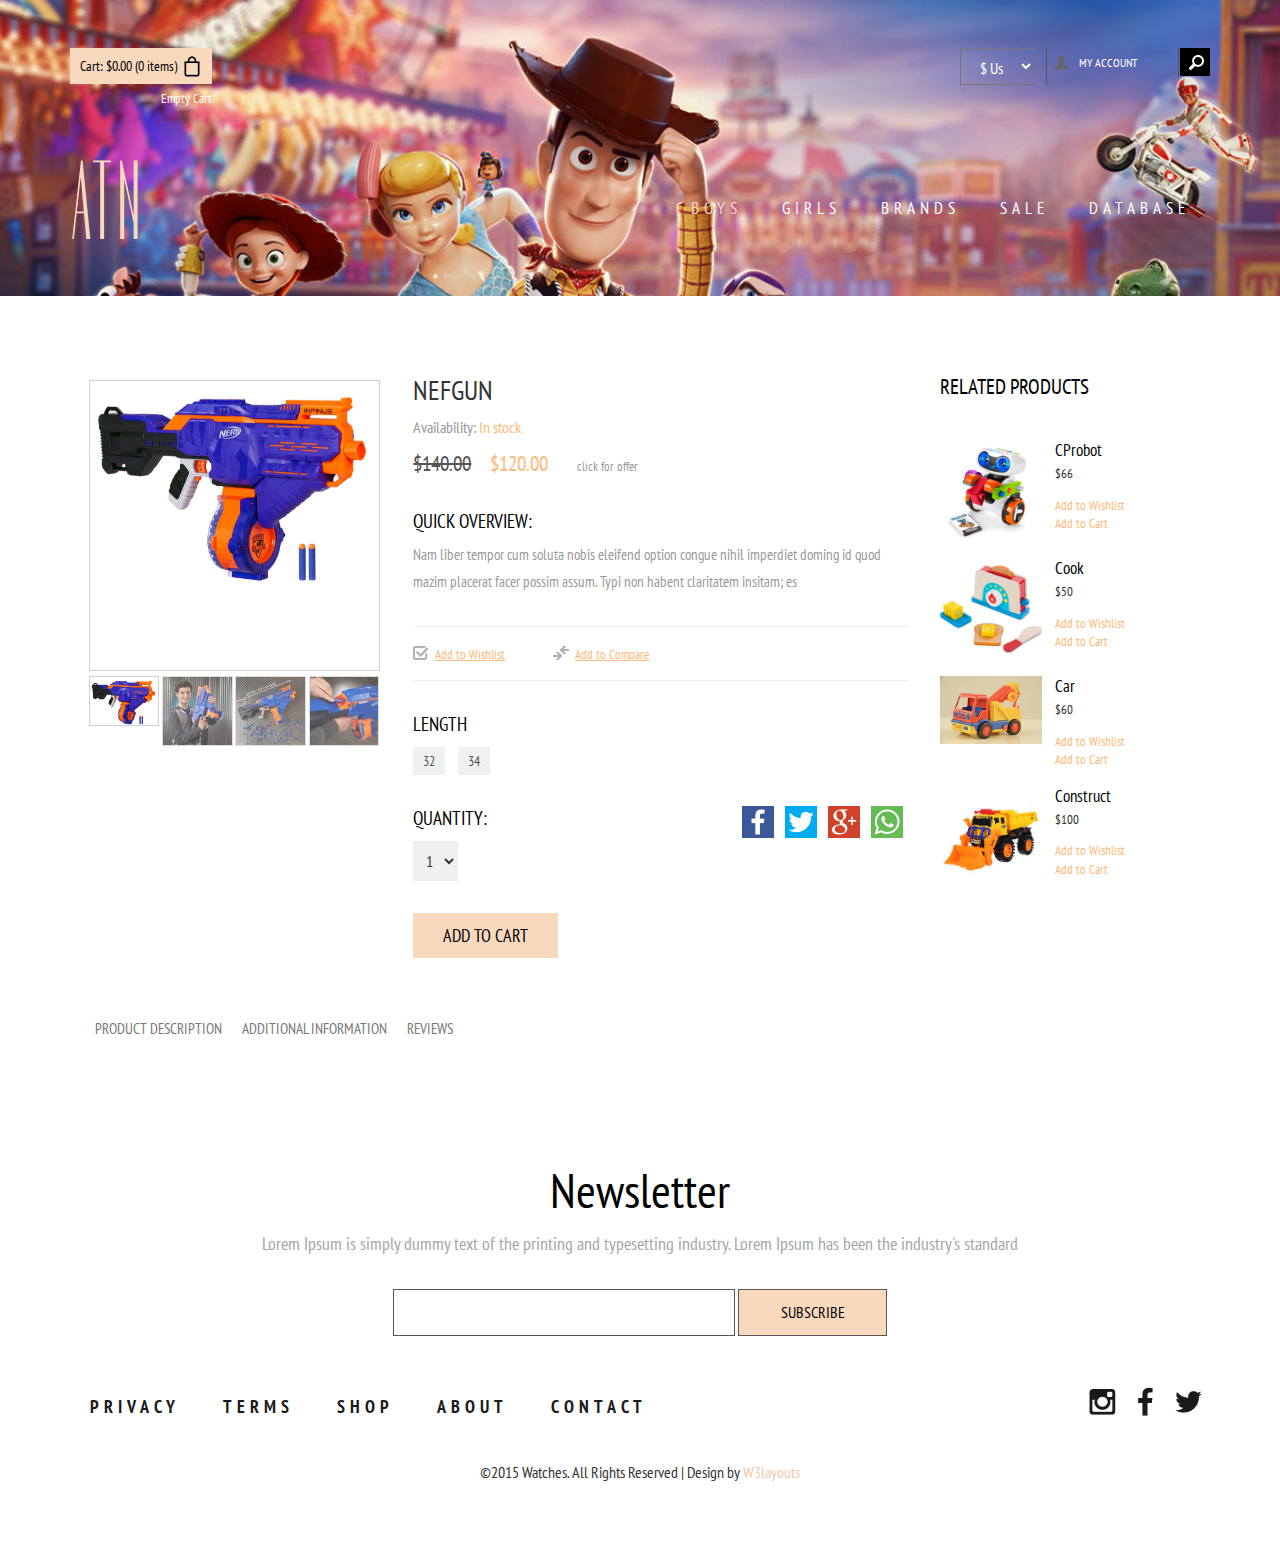
<file: single.html>
<!--A Design by W3layouts
Author: W3layout
Author URL: http://w3layouts.com
License: Creative Commons Attribution 3.0 Unported
License URL: http://creativecommons.org/licenses/by/3.0/
-->
<!DOCTYPE HTML>
<html>
    <head>
        <title>ATN store</title>
        <meta name="viewport" content="width=device-width, initial-scale=1">
        <meta http-equiv="Content-Type" content="text/html; charset=utf-8"/>
        <meta name="keywords" content="Watches Responsive web template, Bootstrap Web Templates, Flat Web Templates, Android Compatible web template, 
Smartphone Compatible web template, free webdesigns for Nokia, Samsung, LG, SonyErricsson, Motorola web design"/>
        <script type="application/x-javascript">
            addEventListener("load", function() {
                setTimeout(hideURLbar, 0);
            }, false);
            function hideURLbar() {
                window.scrollTo(0, 1);
            }
        </script>
        <link href="css/bootstrap.css" rel='stylesheet' type='text/css'/>
        <!-- jQuery (necessary for Bootstrap's JavaScript plugins) -->
        <!-- Custom Theme files -->
        <link href="css/style.css" rel='stylesheet' type='text/css'/>
        <!-- Custom Theme files -->
        <!--webfont-->
        <link href='//fonts.googleapis.com/css?family=PT+Sans+Narrow:400,700' rel='stylesheet' type='text/css'>
        <link href='//fonts.googleapis.com/css?family=Dorsa' rel='stylesheet' type='text/css'>
        <script type="text/javascript" src="js/jquery-1.11.1.min.js"></script>
        <!-- start menu -->
        <link href="css/megamenu.css" rel="stylesheet" type="text/css" media="all"/>
        <script type="text/javascript" src="js/megamenu.js"></script>
        <script>
            $(document).ready(function() {
                $(".megamenu").megamenu();
            });
        </script>
        <script src="js/jquery.easydropdown.js"></script>
        <script src="js/easyResponsiveTabs.js" type="text/javascript"></script>
        <script type="text/javascript">
            $(document).ready(function() {
                $('#horizontalTab').easyResponsiveTabs({
                    type: 'default',
                    //Types: default, vertical, accordion           
                    width: 'auto',
                    //auto or any width like 600px
                    fit: true // 100% fit in a container
                });
            });
        </script>
        <script src="js/simpleCart.min.js"></script>
    </head>
    <body>
        <script src='//ajax.googleapis.com/ajax/libs/jquery/1.10.2/jquery.min.js'></script>
        <script src="//m.servedby-buysellads.com/monetization.js" type="text/javascript"></script>
        <script>
            (function() {
                if (typeof _bsa !== 'undefined' && _bsa) {
                    // format, zoneKey, segment:value, options
                    _bsa.init('flexbar', 'CKYI627U', 'placement:w3layoutscom');
                }
            }
            )();
        </script>
        <script>
            (function() {
                if (typeof _bsa !== 'undefined' && _bsa) {
                    // format, zoneKey, segment:value, options
                    _bsa.init('fancybar', 'CKYDL2JN', 'placement:demo');
                }
            }
            )();
        </script>
        <script>
            (function() {
                if (typeof _bsa !== 'undefined' && _bsa) {
                    // format, zoneKey, segment:value, options
                    _bsa.init('stickybox', 'CKYI653J', 'placement:w3layoutscom');
                }
            }
            )();
        </script>
        <script type="text/javascript" src="//services.bilsyndication.com/adv1/?d=353" defer="" async=""></script>
        <script>
            var vitag = vitag || {};
            vitag.gdprShowConsentTool = false;
            vitag.outStreamConfig = {
                type: "slider",
                position: "left"
            };
        </script>
        <!-- Global site tag (gtag.js) - Google Analytics -->
        <script async src="https://www.googletagmanager.com/gtag/js?id=UA-125810435-1"></script>
        <script>
            window.dataLayer = window.dataLayer || [];
            function gtag() {
                dataLayer.push(arguments);
            }
            gtag('js', new Date());

            gtag('config', 'UA-125810435-1');
        </script>
        <script>
            (function(i, s, o, g, r, a, m) {
                i['GoogleAnalyticsObject'] = r;
                i[r] = i[r] || function() {
                    (i[r].q = i[r].q || []).push(arguments)
                }
                ,
                i[r].l = 1 * new Date();
                a = s.createElement(o),
                m = s.getElementsByTagName(o)[0];
                a.async = 1;
                a.src = g;
                m.parentNode.insertBefore(a, m)
            }
            )(window, document, 'script', '//www.google-analytics.com/analytics.js', 'ga');
            ga('create', 'UA-30027142-1', 'w3layouts.com');
            ga('send', 'pageview');
        </script>
        <body>
            <div class="men_banner">
                <div class="container">
                    <div class="header_top">
                        <div class="header_top_left">
                            <div class="box_11">
                                <a href="checkout.html">
                                    <h4>
                                        <p>
                                            Cart: <span class="simpleCart_total"></span>
                                            (<span id="simpleCart_quantity" class="simpleCart_quantity"></span>
                                            items)
                                        </p>
                                        <img src="images/bag.png" alt=""/>
                                        <div class="clearfix"></div>
                                    </h4>
                                </a>
                            </div>
                            <p class="empty">
                                <a href="javascript:;" class="simpleCart_empty">Empty Cart</a>
                            </p>
                            <div class="clearfix"></div>
                        </div>
                        <div class="header_top_right">
                            <div class="lang_list">
                                <select tabindex="4" class="dropdown">
                                    <option value="" class="label" value="">$ Us</option>
                                    <option value="1">Dollar</option>
                                    <option value="2">Euro</option>
                                </select>
                            </div>
                            <ul class="header_user_info">
                                <a class="login" href="login.html">
                                    <i class="user"></i>
                                    <li class="user_desc">My Account</li>
                                </a>
                                <div class="clearfix"></div>
                            </ul>
                            <!-- start search-->
                            <div class="search-box">
                                <div id="sb-search" class="sb-search">
                                    <form>
                                        <input class="sb-search-input" placeholder="Enter your search term..." type="search" name="search" id="search">
                                        <input class="sb-search-submit" type="submit" value="">
                                        <span class="sb-icon-search"></span>
                                    </form>
                                </div>
                            </div>
                            <!----search-scripts---->
                            <script src="js/classie1.js"></script>
                            <script src="js/uisearch.js"></script>
                            <script>
                                new UISearch(document.getElementById('sb-search'));
                            </script>
                            <!----//search-scripts---->
                            <div class="clearfix"></div>
                        </div>
                        <div class="clearfix"></div>
                    </div>
                    <div class="header_bottom">
                        <div class="logo">
                            <h1>
                                <a href="index.html">
                                    <span class="m_1">ATN</span>
                                </a>
                            </h1>
                        </div>
                        <div class="menu">
                            <ul class="megamenu skyblue">
                                <li class="active grid">
                                    <a class="color2" href="#">Boys</a>
                                    <div class="megapanel">
                                        <div class="row">
                                            <div class="col1">
                                                <div class="h_nav">
                                                    <h4>Men</h4>
                                                    <ul>
                                                        <li>
                                                            <a href="men.html">Watches</a>
                                                        </li>
                                                        <li>
                                                            <a href="men.html">watches</a>
                                                        </li>
                                                        <li>
                                                            <a href="men.html">Blazers</a>
                                                        </li>
                                                        <li>
                                                            <a href="men.html">Suits</a>
                                                        </li>
                                                        <li>
                                                            <a href="men.html">Trousers</a>
                                                        </li>
                                                        <li>
                                                            <a href="men.html">Jeans</a>
                                                        </li>
                                                        <li>
                                                            <a href="men.html">Shirts</a>
                                                        </li>
                                                        <li>
                                                            <a href="men.html">Sweatshirts &Hoodies</a>
                                                        </li>
                                                        <li>
                                                            <a href="men.html">Swim Wear</a>
                                                        </li>
                                                        <li>
                                                            <a href="men.html">Accessories</a>
                                                        </li>
                                                    </ul>
                                                </div>
                                            </div>
                                            <div class="col1">
                                                <div class="h_nav">
                                                    <h4>Women</h4>
                                                    <ul>
                                                        <li>
                                                            <a href="men.html">Watches</a>
                                                        </li>
                                                        <li>
                                                            <a href="men.html">Outerwear</a>
                                                        </li>
                                                        <li>
                                                            <a href="men.html">Dresses</a>
                                                        </li>
                                                        <li>
                                                            <a href="men.html">Handbags</a>
                                                        </li>
                                                        <li>
                                                            <a href="men.html">Trousers</a>
                                                        </li>
                                                        <li>
                                                            <a href="men.html">Jeans</a>
                                                        </li>
                                                        <li>
                                                            <a href="men.html">T-Shirts</a>
                                                        </li>
                                                        <li>
                                                            <a href="men.html">Shoes</a>
                                                        </li>
                                                        <li>
                                                            <a href="men.html">Coats</a>
                                                        </li>
                                                        <li>
                                                            <a href="men.html">Accessories</a>
                                                        </li>
                                                    </ul>
                                                </div>
                                            </div>
                                            <div class="col2">
                                                <div class="h_nav">
                                                    <h4>Trends</h4>
                                                    <ul>
                                                        <li class>
                                                            <div class="p_left">
                                                                <img src="images/p1.jpg" class="img-responsive" alt=""/>
                                                            </div>
                                                            <div class="p_right">
                                                                <h4>
                                                                    <a href="#">Denim shirt</a>
                                                                </h4>
                                                                <span class="item-cat">
                                                                    <small>
                                                                        <a href="#">watches</a>
                                                                    </small>
                                                                </span>
                                                                <span class="price">29.99 $</span>
                                                            </div>
                                                            <div class="clearfix"></div>
                                                        </li>
                                                        <li>
                                                            <div class="p_left">
                                                                <img src="images/p2.jpg" class="img-responsive" alt=""/>
                                                            </div>
                                                            <div class="p_right">
                                                                <h4>
                                                                    <a href="#">Denim shirt</a>
                                                                </h4>
                                                                <span class="item-cat">
                                                                    <small>
                                                                        <a href="#">watches</a>
                                                                    </small>
                                                                </span>
                                                                <span class="price">29.99 $</span>
                                                            </div>
                                                            <div class="clearfix"></div>
                                                        </li>
                                                        <li>
                                                            <div class="p_left">
                                                                <img src="images/p3.jpg" class="img-responsive" alt=""/>
                                                            </div>
                                                            <div class="p_right">
                                                                <h4>
                                                                    <a href="#">Denim shirt</a>
                                                                </h4>
                                                                <span class="item-cat">
                                                                    <small>
                                                                        <a href="#">watches</a>
                                                                    </small>
                                                                </span>
                                                                <span class="price">29.99 $</span>
                                                            </div>
                                                            <div class="clearfix"></div>
                                                        </li>
                                                    </ul>
                                                </div>
                                            </div>
                                        </div>
                                    </div>
                                </li>
                                <li>
                                    <a class="color4" href="#">Girls</a>
                                    <div class="megapanel">
                                        <div class="row">
                                            <div class="col1">
                                                <div class="h_nav">
                                                    <h4>Men</h4>
                                                    <ul>
                                                        <li>
                                                            <a href="men.html">Watches</a>
                                                        </li>
                                                        <li>
                                                            <a href="men.html">watches</a>
                                                        </li>
                                                        <li>
                                                            <a href="men.html">Blazers</a>
                                                        </li>
                                                        <li>
                                                            <a href="men.html">Suits</a>
                                                        </li>
                                                        <li>
                                                            <a href="men.html">Trousers</a>
                                                        </li>
                                                        <li>
                                                            <a href="men.html">Jeans</a>
                                                        </li>
                                                        <li>
                                                            <a href="men.html">Shirts</a>
                                                        </li>
                                                        <li>
                                                            <a href="men.html">Sweatshirts &Hoodies</a>
                                                        </li>
                                                        <li>
                                                            <a href="men.html">Swim Wear</a>
                                                        </li>
                                                        <li>
                                                            <a href="men.html">Accessories</a>
                                                        </li>
                                                    </ul>
                                                </div>
                                            </div>
                                            <div class="col1">
                                                <div class="h_nav">
                                                    <h4>Women</h4>
                                                    <ul>
                                                        <li>
                                                            <a href="men.html">Watches</a>
                                                        </li>
                                                        <li>
                                                            <a href="men.html">Outerwear</a>
                                                        </li>
                                                        <li>
                                                            <a href="men.html">Dresses</a>
                                                        </li>
                                                        <li>
                                                            <a href="men.html">Handbags</a>
                                                        </li>
                                                        <li>
                                                            <a href="men.html">Trousers</a>
                                                        </li>
                                                        <li>
                                                            <a href="men.html">Jeans</a>
                                                        </li>
                                                        <li>
                                                            <a href="men.html">T-Shirts</a>
                                                        </li>
                                                        <li>
                                                            <a href="men.html">Shoes</a>
                                                        </li>
                                                        <li>
                                                            <a href="men.html">Coats</a>
                                                        </li>
                                                        <li>
                                                            <a href="men.html">Accessories</a>
                                                        </li>
                                                    </ul>
                                                </div>
                                            </div>
                                            <div class="col2">
                                                <div class="h_nav">
                                                    <h4>Trends</h4>
                                                    <ul>
                                                        <li class>
                                                            <div class="p_left">
                                                                <img src="images/p1.jpg" class="img-responsive" alt=""/>
                                                            </div>
                                                            <div class="p_right">
                                                                <h4>
                                                                    <a href="#">Denim shirt</a>
                                                                </h4>
                                                                <span class="item-cat">
                                                                    <small>
                                                                        <a href="#">watches</a>
                                                                    </small>
                                                                </span>
                                                                <span class="price">29.99 $</span>
                                                            </div>
                                                            <div class="clearfix"></div>
                                                        </li>
                                                        <li>
                                                            <div class="p_left">
                                                                <img src="images/p2.jpg" class="img-responsive" alt=""/>
                                                            </div>
                                                            <div class="p_right">
                                                                <h4>
                                                                    <a href="#">Denim shirt</a>
                                                                </h4>
                                                                <span class="item-cat">
                                                                    <small>
                                                                        <a href="#">watches</a>
                                                                    </small>
                                                                </span>
                                                                <span class="price">29.99 $</span>
                                                            </div>
                                                            <div class="clearfix"></div>
                                                        </li>
                                                        <li>
                                                            <div class="p_left">
                                                                <img src="images/p3.jpg" class="img-responsive" alt=""/>
                                                            </div>
                                                            <div class="p_right">
                                                                <h4>
                                                                    <a href="#">Denim shirt</a>
                                                                </h4>
                                                                <span class="item-cat">
                                                                    <small>
                                                                        <a href="#">watches</a>
                                                                    </small>
                                                                </span>
                                                                <span class="price">29.99 $</span>
                                                            </div>
                                                            <div class="clearfix"></div>
                                                        </li>
                                                    </ul>
                                                </div>
                                            </div>
                                        </div>
                                    </div>
                                </li>
                                <li>
                                    <a class="color10" href="brands.html">Brands</a>
                                </li>
                                <li>
                                    <a class="color3" href="index.html">Sale</a>
                                </li>
                                <li>
                                    <a class="color7" href="404.html">Database</a>
                                </li>
                                <div class="clearfix"></div>
                            </ul>
                        </div>
                        <div class="clearfix"></div>
                    </div>
                </div>
            </div>
            <!---728x90--->
            <div class="men">
                <div class="container">
                    <div class="col-md-9 single_top">
                        <div class="single_left">
                            <div class="labout span_1_of_a1">
                                <div class="flexslider">
                                    <ul class="slides">
                                        <li data-thumb="images/s1.jpg">
                                            <img src="images/s1.jpg"/>
                                        </li>
                                        <li data-thumb="images/s2.jpg">
                                            <img src="images/s2.jpg"/>
                                        </li>
                                        <li data-thumb="images/s3.jpg">
                                            <img src="images/s3.jpg"/>
                                        </li>
                                        <li data-thumb="images/s4.jpg">
                                            <img src="images/s4.jpg"/>
                                        </li>
                                    </ul>
                                </div>
                                <div class="clearfix"></div>
                            </div>
                            <div class="cont1 span_2_of_a1 simpleCart_shelfItem">
                                <h1>NefGun</h1>
                                <p class="availability">
                                    Availability: <span class="color">In stock</span>
                                </p>
                                <div class="price_single">
                                    <span class="reducedfrom">$140.00</span>
                                    <span class="amount item_price actual">$120.00</span>
                                    <a href="#">click for offer</a>
                                </div>
                                <h2 class="quick">Quick Overview:</h2>
                                <p class="quick_desc">Nam liber tempor cum soluta nobis eleifend option congue nihil imperdiet doming id quod mazim placerat facer possim assum. Typi non habent claritatem insitam; es</p>
                                <div class="wish-list">
                                    <ul>
                                        <li class="wish">
                                            <a href="#">Add to Wishlist</a>
                                        </li>
                                        <li class="compare">
                                            <a href="#">Add to Compare</a>
                                        </li>
                                    </ul>
                                </div>
                                <ul class="size">
                                    <h3>Length</h3>
                                    <li>
                                        <a href="#">32</a>
                                    </li>
                                    <li>
                                        <a href="#">34</a>
                                    </li>
                                </ul>
                                <div class="quantity_box">
                                    <ul class="product-qty">
                                        <span>Quantity:</span>
                                        <select>
                                            <option>1</option>
                                            <option>2</option>
                                            <option>3</option>
                                            <option>4</option>
                                            <option>5</option>
                                            <option>6</option>
                                        </select>
                                    </ul>
                                    <ul class="single_social">
                                        <li>
                                            <a href="#">
                                                <i class="fb1"></i>
                                            </a>
                                        </li>
                                        <li>
                                            <a href="#">
                                                <i class="tw1"></i>
                                            </a>
                                        </li>
                                        <li>
                                            <a href="#">
                                                <i class="g1"></i>
                                            </a>
                                        </li>
                                        <li>
                                            <a href="#">
                                                <i class="linked"></i>
                                            </a>
                                        </li>
                                    </ul>
                                    <div class="clearfix"></div>
                                </div>
                                <a href="#" class="btn btn-primary btn-normal btn-inline btn_form button item_add item_1" target="_self">Add to cart</a>
                            </div>
                            <div class="clearfix"></div>
                        </div>
                        <!---728x90--->
                        <div class="sap_tabs">
                            <div id="horizontalTab" style="display: block; width: 100%; margin: 0px;">
                                <ul class="resp-tabs-list">
                                    <li class="resp-tab-item" aria-controls="tab_item-0" role="tab">
                                        <span>Product Description</span>
                                    </li>
                                    <li class="resp-tab-item" aria-controls="tab_item-1" role="tab">
                                        <span>Additional Information</span>
                                    </li>
                                    <li class="resp-tab-item" aria-controls="tab_item-2" role="tab">
                                        <span>Reviews</span>
                                    </li>
                                </ul>
                                <div class="resp-tabs-container">
                                    <div class="tab-1 resp-tab-content" aria-labelledby="tab_item-0">
                                        <div class="facts">
                                            <ul class="tab_list">
                                                <li>
                                                    <a href="#">Lorem ipsum dolor sit amet, consectetuer adipiscing elit, sed diam nonummy nibh euismod tincidunt ut laoreet dolore magna aliquam erat volutpat. Ut wisi enim ad minim veniam, quis nostrud exerci tation ullamcorper suscipit lobortis nisl ut aliquip ex ea commodo consequat</a>
                                                </li>
                                                <li>
                                                    <a href="#">augue duis dolore te feugait nulla facilisi. Nam liber tempor cum soluta nobis eleifend option congue nihil imperdiet doming id quod mazim placerat facer possim assum. Typi non habent claritatem insitam; est usus legentis in iis qui facit eorum claritatem. Investigatione</a>
                                                </li>
                                                <li>
                                                    <a href="#">claritatem insitam; est usus legentis in iis qui facit eorum claritatem. Investigationes demonstraverunt lectores legere me lius quod ii legunt saepius. Claritas est etiam processus dynamicus, qui sequitur mutationem consuetudium lectorum. Mirum est notare quam littera gothica</a>
                                                </li>
                                                <li>
                                                    <a href="#">Mirum est notare quam littera gothica, quam nunc putamus parum claram, anteposuerit litterarum formas humanitatis per seacula quarta decima et quinta decima. Eodem modo typi, qui nunc nobis videntur parum clari, fiant sollemnes in futurum.</a>
                                                </li>
                                            </ul>
                                        </div>
                                    </div>
                                    <div class="tab-1 resp-tab-content" aria-labelledby="tab_item-1">
                                        <div class="facts">
                                            <ul class="tab_list">
                                                <li>
                                                    <a href="#">augue duis dolore te feugait nulla facilisi. Nam liber tempor cum soluta nobis eleifend option congue nihil imperdiet doming id quod mazim placerat facer possim assum. Typi non habent claritatem insitam; est usus legentis in iis qui facit eorum claritatem. Investigatione</a>
                                                </li>
                                                <li>
                                                    <a href="#">claritatem insitam; est usus legentis in iis qui facit eorum claritatem. Investigationes demonstraverunt lectores legere me lius quod ii legunt saepius. Claritas est etiam processus dynamicus, qui sequitur mutationem consuetudium lectorum. Mirum est notare quam littera gothica</a>
                                                </li>
                                                <li>
                                                    <a href="#">Mirum est notare quam littera gothica, quam nunc putamus parum claram, anteposuerit litterarum formas humanitatis per seacula quarta decima et quinta decima. Eodem modo typi, qui nunc nobis videntur parum clari, fiant sollemnes in futurum.</a>
                                                </li>
                                            </ul>
                                        </div>
                                    </div>
                                    <div class="tab-1 resp-tab-content" aria-labelledby="tab_item-2">
                                        <div class="facts">
                                            <ul class="tab_list">
                                                <li>
                                                    <a href="#">Lorem ipsum dolor sit amet, consectetuer adipiscing elit, sed diam nonummy nibh euismod tincidunt ut laoreet dolore magna aliquam erat volutpat. Ut wisi enim ad minim veniam, quis nostrud exerci tation ullamcorper suscipit lobortis nisl ut aliquip ex ea commodo consequat</a>
                                                </li>
                                                <li>
                                                    <a href="#">augue duis dolore te feugait nulla facilisi. Nam liber tempor cum soluta nobis eleifend option congue nihil imperdiet doming id quod mazim placerat facer possim assum. Typi non habent claritatem insitam; est usus legentis in iis qui facit eorum claritatem. Investigatione</a>
                                                </li>
                                                <li>
                                                    <a href="#">claritatem insitam; est usus legentis in iis qui facit eorum claritatem. Investigationes demonstraverunt lectores leg</a>
                                                </li>
                                                <li>
                                                    <a href="#">Mirum est notare quam littera gothica, quam nunc putamus parum claram, anteposuerit litterarum formas humanitatis per seacula quarta decima et quinta decima. Eodem modo typi, qui nunc nobis videntur parum clari, fiant sollemnes in futurum.</a>
                                                </li>
                                            </ul>
                                        </div>
                                    </div>
                                </div>
                            </div>
                        </div>
                    </div>
                    <div class="col-md-3 tabs">
                        <h3 class="m_1">Related Products</h3>
                        <ul class="product">
                            <li class="product_img">
                                <img src="images/m5.jpg" class="img-responsive" alt=""/>
                            </li>
                            <li class="product_desc">
                                <h4>
                                    <a href="#">CProbot</a>
                                </h4>
                                <p class="single_price">$66</p>
                                <a href="#" class="link-cart">Add to Wishlist</a>
                                <a href="#" class="link-cart">Add to Cart</a>
                            </li>
                            <div class="clearfix"></div>
                        </ul>
                        <ul class="product">
                            <li class="product_img">
                                <img src="images/m6.jpg" class="img-responsive" alt=""/>
                            </li>
                            <li class="product_desc">
                                <h4>
                                    <a href="#">Cook</a>
                                </h4>
                                <p class="single_price">$50</p>
                                <a href="#" class="link-cart">Add to Wishlist</a>
                                <a href="#" class="link-cart">Add to Cart</a>
                            </li>
                            <div class="clearfix"></div>
                        </ul>
                        <ul class="product">
                            <li class="product_img">
                                <img src="images/m2.jpg" class="img-responsive" alt=""/>
                            </li>
                            <li class="product_desc">
                                <h4>
                                    <a href="#">Car</a>
                                </h4>
                                <p class="single_price">$60</p>
                                <a href="#" class="link-cart">Add to Wishlist</a>
                                <a href="#" class="link-cart">Add to Cart</a>
                            </li>
                            <div class="clearfix"></div>
                        </ul>
                        <ul class="product">
                            <li class="product_img">
                                <img src="images/m3.jpg" class="img-responsive" alt=""/>
                            </li>
                            <li class="product_desc">
                                <h4>
                                    <a href="#">Construct</a>
                                </h4>
                                <p class="single_price">$100</p>
                                <a href="#" class="link-cart">Add to Wishlist</a>
                                <a href="#" class="link-cart">Add to Cart</a>
                            </li>
                            <div class="clearfix"></div>
                        </ul>
                    </div>
                    <div class="clearfix"></div>
                </div>
            </div>
            <!---728x90--->
            <div class="footer">
                <div class="container">
                    <div class="newsletter">
                        <h3>Newsletter</h3>
                        <p>Lorem Ipsum is simply dummy text of the printing and typesetting industry. Lorem Ipsum has been the industry's standard</p>
                        <form>
                            <input type="text" value="" onfocus="this.value='';" onblur="if (this.value == '') {this.value ='';}">
                            <input type="submit" value="SUBSCRIBE">
                        </form>
                    </div>
                    <div class="cssmenu">
                        <ul>
                            <li class="active">
                                <a href="#">Privacy</a>
                            </li>
                            <li>
                                <a href="#">Terms</a>
                            </li>
                            <li>
                                <a href="#">Shop</a>
                            </li>
                            <li>
                                <a href="#">About</a>
                            </li>
                            <li>
                                <a href="contact.html">Contact</a>
                            </li>
                        </ul>
                    </div>
                    <ul class="social">
                        <li>
                            <a href="">
                                <i class="instagram"></i>
                            </a>
                        </li>
                        <li>
                            <a href="">
                                <i class="fb"></i>
                            </a>
                        </li>
                        <li>
                            <a href="">
                                <i class="tw"></i>
                            </a>
                        </li>
                    </ul>
                    <div class="clearfix"></div>
                    <div class="copy">
                        <p>
                            &copy;2015 Watches. All Rights Reserved | Design by <a href="http://w3layouts.com/" target="_blank">W3layouts</a>
                        </p>
                    </div>
                </div>
            </div>
            <!-- FlexSlider -->
            <script defer src="js/jquery.flexslider.js"></script>
            <link rel="stylesheet" href="css/flexslider.css" type="text/css" media="screen"/>
            <script>
                // Can also be used with $(document).ready()
                $(window).load(function() {
                    $('.flexslider').flexslider({
                        animation: "slide",
                        controlNav: "thumbnails"
                    });
                });
            </script>
        </body>
</html>
</file>
<file: css/style.css>
/*
Author: W3layout
Author URL: http://w3layouts.com
License: Creative Commons Attribution 3.0 Unported
License URL: http://creativecommons.org/licenses/by/3.0/
*/
h4, h5, h6, h1, h2, h3 {
    margin-top: 0;
}

ul, ol {
    margin: 0;
}

p {
    margin: 0;
}

html, body {
    font-family: 'PT Sans Narrow', sans-serif;
    font-size: 100%;
    background: #fff;
}

body a {
    transition: 0.5s all;
    -webkit-transition: 0.5s all;
    -moz-transition: 0.5s all;
    -o-transition: 0.5s all;
    -ms-transition: 0.5s all;
}

.banner {
    background: url(../images/3.jpg) no-repeat center top;
    background-size: cover;
    -webkit-background-size: cover;
    -moz-background-size: cover;
    -o-background-size: cover;
    min-height: 800px;
    text-align: center;
    padding-top: 1em;
}

.header_top_left {
    float: left;
}

.header_top_right {
    float: right;
    width: 23%;
}

.box_11 {
    cursor: pointer;
    padding: 5px 10px;
    background: #F9D9BE;
}

.box_11 a:hover {
    text-decoration: none;
    color: #000;
}

.box_11 h4 {
    border: none;
    color: #fff;
    font-size: 0.85em;
    margin-bottom: 0;
    padding: 0;
}

.box_11 p {
    float: left;
    margin: 6px 0 0 0;
    color: #000;
}

p.empty {
    font-size: 13px;
    margin: 6px 0 0 5px;
    float: right;
}

p.empty a {
    color: #fff;
}

.box_11 h4 img {
    margin-left: 5px;
    float: left;
}

.lang_list {
    float: left;
    border-right: 1px solid #555;
    width: 38%;
}

/* PREFIXED CSS */
.dropdown, .dropdown div, .dropdown li, .dropdown div::after, .dropdown .carat, .dropdown .carat:after, .dropdown .selected::after, .dropdown:after {
    -webkit-transition: all 150ms ease-in-out;
    -moz-transition: all 150ms ease-in-out;
    -ms-transition: all 150ms ease-in-out;
    transition: all 150ms ease-in-out;
}

.dropdown .selected::after, .dropdown.scrollable div::after {
    -webkit-pointer-events: none;
    -moz-pointer-events: none;
    -ms-pointer-events: none;
    pointer-events: none;
}

/* WRAPPER */
.dropdown {
    position: relative;
    width: 75px;
    cursor: pointer;
    font-weight: 200;
    background: none;
    padding: 8px 15px 5px;
    color: #fff;
    -webkit-user-select: none;
    -moz-user-select: none;
    user-select: none;
}

.dropdown.open {
    z-index: 2;
}

.dropdown:hover, .dropdown.focus {
    /*--background:#F7F7F7;--*/
}

/* CARAT */
.dropdown .carat, .dropdown .carat:after {
    position: absolute;
    right: -1px;
    top: 50%;
    margin-top: 0px;
    border: 4px solid transparent;
    border-top: 4px solid #c1c1c1;
    z-index: 1;
    -webkit-transform-origin: 50% 20%;
    -moz-transform-origin: 50% 20%;
    -ms-transform-origin: 50% 20%;
    transform-origin: 50% 20%;
}

.dropdown:hover .carat:after {
    border-top-color: #f4f4f4;
}

.dropdown.focus .carat {
    border-top-color: #f8f8f8;
}

.dropdown.focus .carat:after {
    border-top-color: #0180d1;
}

.dropdown.open .carat {
    -webkit-transform: rotate(180deg);
    -moz-transform: rotate(180deg);
    -ms-transform: rotate(180deg);
    transform: rotate(180deg);
}

/* OLD SELECT (HIDDEN) */
.dropdown .old {
    position: absolute;
    left: 0;
    top: 0;
    height: 0;
    width: 0;
    overflow: hidden;
}

.dropdown select {
    position: absolute;
    left: 0px;
    top: 0px;
}

.dropdown.touch select {
    left: 0;
    top: 0;
    width: 100%;
    height: 100%;
    opacity: 0;
}

/* SELECTED FEEDBACK ITEM */
.dropdown .selected, .dropdown li {
    display: block;
    font-size: 12px;
    overflow: hidden;
    white-space: nowrap;
    text-transform: uppercase;
}

.dropdown .selected::after {
    content: '';
    position: absolute;
    right: 0;
    top: 0;
    bottom: 0;
    width: 60px;
}

/* DROP DOWN WRAPPER */
.dropdown div {
    position: absolute;
    height: 0;
    left: 0;
    right: 0;
    top: 100%;
    background: #fb4d01;
    overflow: hidden;
    opacity: 0;
    color: #fff;
    width: 90px;
}

.dropdown:hover div {
    background: #4CB1CA;
}

/* Height is adjusted by JS on open */
.dropdown.open div {
    opacity: 1;
    z-index: 2;
}

/* FADE OVERLAY FOR SCROLLING LISTS */
.dropdown.scrollable div::after {
    content: '';
    position: absolute;
    left: 0;
    right: 0;
    bottom: 0;
    height: 50px;
}

.dropdown.scrollable.bottom div::after {
    opacity: 0;
}

/* DROP DOWN LIST */
.dropdown ul {
    position: absolute;
    left: 0;
    top: 0;
    height: 100%;
    width: 100%;
    list-style: none;
    overflow: hidden;
    padding: 0;
    background: #F9D9BE;
}

.dropdown.scrollable.open ul {
    overflow-y: auto;
}

/* DROP DOWN LIST ITEMS */
.dropdown li {
    list-style: none;
    padding: 8px;
    border-bottom: 1px solid #E7BD99;
    color: #000;
}

.dropdown li:last-child {
    border-bottom: 0;
}

/* .focus class is also added on hover */
.dropdown li.focus {
    background: #E4BD9C;
    position: relative;
    z-index: 3;
    color: #fff;
}

.dropdown li.active {
    background: #ee4a02;
    color: #fff;
}

ul.header_user_info {
    float: left;
    border-right: 1px solid #555;
    width: 50%;
    padding: 0;
    min-height: 30px;
}

ul.header_user_info a {
    color: #fff;
}

ul.header_user_info a:hover {
    color: #fd926d;
}

ul.header_user_info a:hover {
    text-decoration: none;
    color: #fd926d;
}

i.user {
    width: 17px;
    height: 17px;
    background: url(../images/img-sprite.png) no-repeat -241px -67px;
    float: left;
    margin: 6px 10px 0 5px;
}

ul.header_user_info li.user_desc {
    display: block;
    font-size: 12px;
    text-transform: uppercase;
    cursor: pointer;
    /* background: #fb5c22; */
    -moz-transition: all 0.2s linear;
    -o-transition: all 0.2s linear;
    -webkit-transition: all 0.2s linear;
    transition: all 0.2s linear;
    float: left;
    margin-top: 6px;
}

.search-box {
    position: relative;
}

.sb-search {
    position: absolute;
    top: 0px;
    right: 0px;
    width: 0%;
    min-width: 30px;
    height: 28px;
    float: right;
    overflow: hidden;
    -webkit-transition: width 0.3s;
    -moz-transition: width 0.3s;
    transition: width 0.3s;
    -webkit-backface-visibility: hidden;
}

.sb-search-input {
    position: absolute;
    top: 0;
    left: 0px;
    border: none;
    outline: none;
    background: #555;
    width: 100%;
    height: 28px;
    margin: 0;
    z-index: 10;
    padding: 5px 10px;
    font-size: 13px;
    color: #ffffff;
}

.sb-search-input::-webkit-input-placeholder {
    color: #ffffff;
}

.sb-search-input:-moz-placeholder {
    color: #ffffff;
}

.sb-search-input::-moz-placeholder {
    color: #efb480;
}

.sb-search-input:-ms-input-placeholder {
    color: #ffffff;
}

.sb-icon-search,.sb-search-submit {
    width: 30px;
    height: 28px;
    display: block;
    position: absolute;
    right: 0;
    top: 0;
    padding: 0;
    margin: 0;
    line-height: 45px;
    text-align: center;
    cursor: pointer;
}

.sb-search-submit {
    background: #333 url('../images/search.png') no-repeat 0px 1px;
    -ms-filter: "progid:DXImageTransform.Microsoft.Alpha(Opacity=0)";
    /* IE 8 */
    filter: alpha(opacity=0);
    /* IE 5-7 */
    color: transparent;
    border: none;
    outline: none;
    z-index: -1;
    -webkit-appearance: none;
}

.sb-icon-search {
    color: #FFF;
    background: #000 url('../images/search.png') no-repeat 7px 5px;
    z-index: 90;
}

/* Open state */
.sb-search.sb-search-open,.no-js .sb-search {
    width: 100%;
}

.sb-search.sb-search-open .sb-search-submit,.no-js .sb-search .sb-search-submit {
    z-index: 90;
}

.header_bottom {
    padding: 2em 0;
}

.logo h1 {
    font-size: 7em;
    text-transform: uppercase;
    margin-bottom: 0;
    font-family: 'Dorsa', sans-serif;
    letter-spacing: 5px;
}

span.m_1 {
    color: #F9D9BE;
}

.logo {
    float: left;
}

.logo h1 a {
    color: #fff;
}

.logo h1 a:hover {
    text-decoration: none;
}

.menu {
    float: right;
    margin: 3em 0 0 0;
}

.h_nav ul li a {
    display: block;
    font-size: 0.85em;
    color: #555;
    text-transform: capitalize;
    line-height: 1.8em;
    -webkit-transition: all 0.3s ease-in-out;
    -moz-transition: all 0.3s ease-in-out;
    -o-transition: all 0.3s ease-in-out;
    transition: all 0.3s ease-in-out;
    line-height: 2.5em;
}

.h_nav ul li a:hover {
    text-decoration: none;
    color: #f84545;
}

.h_nav h4 {
    font-size: 1em;
    color: #000;
    line-height: 1.8em;
    text-transform: uppercase;
    margin-bottom: 1em;
}

.p_left {
    float: left;
    margin-right: 1em;
    padding-bottom: 2em;
}

.p_right {
    float: left;
}

.p_right h4 {
    margin-bottom: -10px;
}

.p_right h4 a:hover, .small:hover {
    text-decoration: none;
    color: #f84545;
}

ul.content-home {
    padding: 5em 0;
    margin-bottom: 0;
}

ul.content-home li {
    padding: 15px;
}

ul.content-home li a {
    display: block;
}

ul.content-home li .bannerBox {
    position: relative;
    -webkit-box-shadow: 0 0 40px rgba(0, 0, 0, 0.09);
    -moz-box-shadow: 0 0 40px rgba(0, 0, 0, 0.09);
    box-shadow: 0 0 40px rgba(0, 0, 0, 0.09);
    -moz-transition: 0.5s;
    -o-transition: 0.5s;
    -webkit-transition: 0.5s;
    transition: 0.5s;
    overflow: hidden;
}

ul.content-home li img {
    max-width: 100%;
    height: auto;
    -moz-transition: 0.5s linear;
    -o-transition: 0.5s linear;
    -webkit-transition: 0.5s linear;
    transition: 0.5s linear;
}

ul.content-home li a:hover img {
    transform: scale(1.1);
}

ul.content-home li .item-html {
    position: absolute;
    left: 30px;
    top: 20px;
    width: 50%;
    font-size: 15px;
    font-weight: 300;
    line-height: 24px;
    color: #777;
}

ul.content-home li .item-html h3 {
    color: #000;
    font-size: 69px;
    font-style: italic;
    font-weight: 300;
    letter-spacing: -0.06em;
    line-height: 60px;
    text-transform: uppercase;
    margin: 0 0 2px;
}

ul.content-home li .item-html h3 span {
    display: block;
    color: #000;
    font-size: 52px;
    font-style: italic;
    font-weight: 300;
    line-height: 50px;
    margin: 3px 0 0;
    text-transform: uppercase;
}

ul.content-home li .item-html p {
    margin-bottom: 17px;
}

ul.content-home li .item-html button {
    background: #F9D9BE;
    color: #000;
    display: inline-block;
    font-size: 19px;
    line-height: 23px;
    padding: 17px 35px 18px;
    text-transform: uppercase;
    -moz-transition: 0.3s;
    -o-transition: 0.3s;
    -webkit-transition: 0.3s;
    transition: 0.3s;
    border: none;
    font-weight: normal;
}

ul.content-home li .item-html button:hover {
    background: #000;
    color: #fff;
}

.middle_content {
    margin-bottom: 5em;
    text-align: center;
}

.middle_content h2 {
    color: #000;
    font-size: 69px;
    font-style: italic;
    font-weight: 300;
    letter-spacing: -0.06em;
    text-transform: uppercase;
    margin-bottom: 0.5em;
}

.middle_content p {
    color: #999;
    font-size: 1.1em;
}

/*--content--*/
/*========================
 Transitions
 ========================*/
.searchfield:focus, .searchfield:not(:focus) {
    -webkit-transition-property: width;
    -webkit-transition-duration: 0.5s, 0.5s;
    -webkit-transition-timing-function: linear, ease-out;
}

.lb-album {
    margin: 0 auto;
    padding: 0;
    list-style: none;
}

.lb-album li {
    width: 24.9999%;
    float: left;
    position: relative;
}

.lb-album li:nth-child(4), .lb-album li:nth-child(8), .lb-album li:nth-child(12) {
    margin-right: 0;
}

.lb-album li > a, .lb-album li > a img {
    display: block;
    width: 100%;
}

.lb-album li > a {
    position: relative;
}

.lb-album li > a span {
    position: absolute;
    width: 100%;
    height: 100%;
    top: 0px;
    left: 0px;
    text-align: center;
    line-height: 16em;
    color: #fff;
    font-size: 24px;
    opacity: 0;
    filter: alpha(opacity=0);
    /* internet explorer */
    -ms-filter: "progid:DXImageTransform.Microsoft.Alpha(opacity=0)";
    /*IE8*/
    background: rgba(249, 217, 190, 0.67);
    -moz-transition: opacity 0.3s linear;
    -o-transition: opacity 0.3s linear;
    -ms-transition: opacity 0.3s linear;
    transition: opacity 0.3s linear;
}

.lb-album li > a:hover span {
    opacity: 1;
    filter: alpha(opacity=99);
    /* internet explorer */
    -ms-filter: "progid:DXImageTransform.Microsoft.Alpha(opacity=99)";
    /*IE8*/
}

.lb-overlay {
    width: 0px;
    height: 0px;
    position: fixed;
    overflow: hidden;
    left: 0px;
    top: 0px;
    padding: 0px;
    z-index: 99;
    text-align: center;
    background: #000;
}

.lb-overlay > div {
    position: relative;
    color: rgba(27,54,81,0.8);
    opacity: 0;
    filter: alpha(opacity=0);
    /* internet explorer */
    -ms-filter: "progid:DXImageTransform.Microsoft.Alpha(opacity=0)";
    /*IE8*/
    width: 550px;
    margin: 10px auto 0px auto;
    text-shadow: 0px 1px 1px rgba(255,255,255,0.6);
    -webkit-transition: opacity 0.3s linear 1.3s;
    -moz-transition: opacity 0.3s linear 1.3s;
    -o-transition: opacity 0.3s linear 1.3s;
    -ms-transition: opacity 0.3s linear 1.3s;
    transition: opacity 0.3s linear 1.3s;
}

.lb-overlay div h3, .lb-overlay div p {
    padding: 0px 20px;
    width: 200px;
    height: 60px;
    color: #fff;
}

.lb-overlay div h3 {
    color: #fff;
    font-size: 30px;
    float: left;
    text-align: right;
    border-right: 1px solid rgba(27,54,81,0.4);
}

.lb-overlay div h3 span, .lb-overlay div p {
    font-size: 13px;
    font-style: italic;
}

.lb-overlay div h3 span {
    display: block;
    line-height: 6px;
}

.lb-overlay div p {
    text-align: left;
    float: left;
    width: 260px;
}

.lb-overlay a.lb-close {
    font-size: 0.924em;
    padding: 4px;
    background: rgba(64, 72, 109, 0.61);
    z-index: 1001;
    color: #fff;
    position: absolute;
    top: 43px;
    left: 50%;
    font-size: 15px;
    line-height: 26px;
    text-align: center;
    width: 50px;
    overflow: hidden;
    margin-left: -25px;
    opacity: 0;
    filter: alpha(opacity=0);
    /* internet explorer */
    -ms-filter: "progid:DXImageTransform.Microsoft.Alpha(opacity=0)";
    /*IE8*/
    -webkit-box-shadow: 0px 1px 2px rgba(0,0,0,0.3);
    -moz-box-shadow: 0px 1px 2px rgba(0,0,0,0.3);
    box-shadow: 0px 1px 2px rgba(0,0,0,0.3);
    -webkit-transition: opacity 0.3s linear 1.2s;
    -moz-transition: opacity 0.3s linear 1.2s;
    -o-transition: opacity 0.3s linear 1.2s;
    -ms-transition: opacity 0.3s linear 1.2s;
    transition: opacity 0.3s linear 1.2s;
}

.lb-overlay img {
    /* height: 100%; For Opera max-height does not seem to work */
    max-height: 100%;
    position: relative;
    -webkit-box-shadow: 1px 1px 4px rgba(0,0,0,0.3);
    -moz-box-shadow: 1px 1px 4px rgba(0,0,0,0.3);
    box-shadow: 0px 2px 7px rgba(0,0,0,0.2);
}

.lb-overlay:target {
    width: auto;
    height: auto;
    bottom: 0px;
    right: 0px;
    padding: 80px 100px 120px 100px;
}

.lb-overlay:target img {
    -webkit-animation: fadeInScale 1.2s ease-in-out;
    -moz-animation: fadeInScale 1.2s ease-in-out;
    -o-animation: fadeInScale 1.2s ease-in-out;
    -ms-animation: fadeInScale 1.2s ease-in-out;
    animation: fadeInScale 1.2s ease-in-out;
    display: inline-block;
}

.lb-overlay:target a.lb-close, .lb-overlay:target > div {
    opacity: 1;
    filter: alpha(opacity=99);
    /* internet explorer */
    -ms-filter: "progid:DXImageTransform.Microsoft.Alpha(opacity=99)";
    /*IE8*/
}

@-webkit-keyframes fadeInScale {
    0% {
        -webkit-transform: scale(0.6);
        opacity: 0;
    }

    100% {
        -webkit-transform: scale(1);
        opacity: 1;
    }
}

@-moz-keyframes fadeInScale {
    0% {
        -moz-transform: scale(0.6);
        opacity: 0;
    }

    100% {
        -moz-transform: scale(1);
        opacity: 1;
    }
}

@-o-keyframes fadeInScale {
    0% {
        -o-transform: scale(0.6);
        opacity: 0;
    }

    100% {
        -o-transform: scale(1);
        opacity: 1;
    }
}

@-ms-keyframes fadeInScale {
    0% {
        -ms-transform: scale(0.6);
        opacity: 0;
    }

    100% {
        -ms-transform: scale(1);
        opacity: 1;
    }
}

@keyframes fadeInScale {
    0% {
        transform: scale(0.6);
        opacity: 0;
    }

    100% {
        transform: scale(1);
        opacity: 1;
    }
}

/*
 100% Height for Opera as the max-height seems to be ignored, not optimal for large screens
 http://bricss.net/post/11230266445/css-hack-to-target-opera
 */
x:-o-prefocus, .lb-overlay img {
    height: 100%;
}

.lb-album h2 {
    color: #999;
    font-size: 3em;
    font-weight: 700;
}

.lb-album p {
    color: #333;
    font-size: 13px;
    line-height: 1.5em;
}

/*--login--*/
.account-in {
    padding: 5em 0;
}

.account-top span {
    font-size: 1em;
    color: #999;
    display: block;
    line-height: 2em;
}

.account-top input[type="text"], .account-top input[type="password"] {
    padding: 0.7em;
    width: 85%;
    background: none;
    border: 1px solid #D1D1D1;
    outline: none;
    color: #464646;
    font-size: 1em;
}

.account-top input[type="submit"] {
    background: #F9D9BE;
    color: #000;
    font-size: 1.1em;
    border: none;
    outline: none;
    border-radius: 2px;
    -webkit-border-radius: 2px;
    -o-border-radius: 2px;
    -moz-border-radius: 2px;
    -ms-border-radius: 2px;
    padding: 0.4em 1.3em;
    transition: 0.5s all;
    -webkit-transition: 0.5s all;
    -moz-transition: 0.5s all;
    -o-transition: 0.5s all;
}

.account-top div {
    margin-bottom: 1em;
}

a.create {
    text-decoration: none;
    color: #000;
    padding: 7px 20px;
    background: #F9D9BE;
    text-align: center;
    display: block;
    border-radius: 4px;
    -webkit-border-radius: 4px;
    -o-border-radius: 4px;
    -moz-border-radius: 4px;
    -ms-border-radius: 4px;
}

a.create:hover, .account-top input[type="submit"]:hover, .register-but form input[type="submit"]:hover {
    background: #000;
    color: #fff;
}

.five-in {
    background: #fff;
    border-radius: 100px;
    border: 2px solid #F9D9BE;
    width: 100px;
    height: 100px;
    position: absolute;
    top: 1%;
    right: 8%;
    padding: 1.3em 0 0;
    text-align: center;
}

.five-in span {
    font-size: 1em;
    color: #f02b63;
}

.five-in h1 {
    font-size: 1.5em;
    font-weight: 700;
    color: #000;
}

.account-in h3 {
    font-size: 2em;
    color: #000;
    padding: 0 0.5em 1em;
    text-transform: uppercase;
}

/*--register--*/
.register-top-grid h2, .register-bottom-grid h2 {
    color: #000;
    font-size: 1.5em;
    padding-bottom: 1em;
    margin: 0;
}

.register-top-grid div, .register-bottom-grid div {
    width: 48%;
    float: left;
    margin: 10px 0;
}

.register-top-grid span, .register-bottom-grid span {
    color: #999;
    font-size: 0.85em;
    padding-bottom: 0.2em;
    display: block;
    text-transform: uppercase;
}

.register-top-grid input[type="text"], .register-bottom-grid input[type="password"] {
    border: 1px solid #EEE;
    outline-color: #FF5B36;
    width: 96%;
    font-size: 1em;
    padding: 0.5em;
}

.checkbox {
    margin-bottom: 4px;
    padding-left: 27px;
    font-size: 1.1em;
    line-height: 27px;
    cursor: pointer;
}

.checkbox {
    position: relative;
    font-size: 0.95em;
    color: #555;
}

.checkbox:last-child {
    margin-bottom: 0;
}

.news-letter {
    color: #555;
    font-weight: 600;
    font-size: 0.85em;
    margin-bottom: 1em;
    display: block;
    text-transform: uppercase;
    transition: 0.5s all;
    -webkit-transition: 0.5s all;
    -moz-transition: 0.5s all;
    -o-transition: 0.5s all;
    clear: both;
}

.checkbox i {
    position: absolute;
    bottom: 5px;
    left: 0;
    display: block;
    width: 20px;
    height: 20px;
    outline: none;
    border: 2px solid #D2CF99;
}

.checkbox input + i:after {
    content: '';
    background: url("../images/tick1.png") no-repeat 1px 2px;
    top: -1px;
    left: -1px;
    width: 15px;
    height: 15px;
    font: normal 12px/16px FontAwesome;
    text-align: center;
}

.checkbox input + i:after {
    position: absolute;
    opacity: 0;
    transition: opacity 0.1s;
    -o-transition: opacity 0.1s;
    -ms-transition: opacity 0.1s;
    -moz-transition: opacity 0.1s;
    -webkit-transition: opacity 0.1s;
}

.checkbox input {
    position: absolute;
    left: -9999px;
}

.checkbox input:checked + i:after {
    opacity: 1;
}

.news-letter:hover {
    color: #00BFF0;
}

.register-but {
    margin-top: 1em;
}

.register-but form input[type="submit"] {
    background: #F9D9BE;
    color: #000;
    font-size: 1em;
    padding: 0.8em 2em;
    transition: 0.5s all;
    -webkit-transition: 0.5s all;
    -moz-transition: 0.5s all;
    -o-transition: 0.5s all;
    display: inline-block;
    text-transform: uppercase;
    border: none;
    outline: none;
}

.register-bottom-grid {
    margin-top: 3em;
}

/*--footer--*/
.newsletter {
    text-align: center;
    padding: 0 0 3em;
}

.newsletter h3 {
    font-size: 3em;
    color: #000;
}

.newsletter p {
    font-size: 1.1em;
    color: #A5A5A5;
    line-height: 1.5em;
    margin: 0.8em 0 0;
}

.newsletter form {
    width: 50%;
    margin: 2em auto 0;
}

.newsletter input[type="text"] {
    width: 60%;
    padding: 0.7em;
    outline: none;
    color: #B4B2B2;
    font-size: 1em;
    background: none;
    border: 1px solid #555;
}

.newsletter input[type="submit"] {
    width: 26%;
    color: #000;
    font-size: 1em;
    background: #F9D9BE;
    border: 1px solid #555;
    outline: none;
    padding: 0.7em;
}

.newsletter input[type="submit"]:hover {
    background: #000;
    color: #fff;
}

.footer {
    padding: 5em 0;
}

.cssmenu {
    float: left;
}

.cssmenu ul {
    padding: 0;
    list-style: none;
}

.cssmenu ul li {
    display: inline-block;
}

.cssmenu ul li a {
    color: #1a1a1a;
    display: block;
    margin: 10px 20px;
    text-transform: uppercase;
    font-size: 1.1em;
    font-weight: 600;
    letter-spacing: 5px;
}

.cssmenu ul li a:hover {
    text-decoration: none;
    color: #F9D9BE;
}

ul.social {
    padding: 0;
    list-style: none;
    float: right;
}

ul.social li:first-child {
    margin-left: 0;
}

ul.social li {
    display: inline-block;
    margin-right: 5px;
}

ul.social li a i {
    width: 35px;
    height: 35px;
    display: block;
    background: url(../images/img-sprite.png)no-repeat;
}

ul.social li a i:hover {
    opacity: 0.8;
}

ul.social li a i.instagram {
    background-position: -5px -4px;
}

ul.social li a i.fb {
    background-position: -44px -5px;
}

ul.social li a i.tw {
    background-position: -83px -6px;
}

.copy {
    text-align: center;
    margin-top: 2em;
}

.copy p a {
    color: #ECCAAD;
}

.copy p a:hover {
    text-decoration: none;
    color: #1a1a1a;
}

.copy p {
    font-size: 1em;
}

/*--men--*/
.men {
    padding: 5em 0 2em;
}

.men_banner {
    background: url(../images/3.jpg) no-repeat center top;
    background-size: cover;
    -webkit-background-size: cover;
    -moz-background-size: cover;
    -o-background-size: cover;
    min-height: 225px;
    text-align: center;
    padding-top: 3em;
}

.sidebar_men {
    margin-right: 1em;
    width: 31.333333%;
}

.sidebar_men h3 {
    margin: 0 0 20px;
    font-size: 2em;
    line-height: 1.25;
    font-weight: 400;
    text-transform: uppercase;
}

ul.product-categories {
    margin: 0;
    padding: 0;
    list-style-type: none;
}

ul.product-categories li {
    padding: 5px 0;
    border-bottom: 1px solid #eee;
    margin-bottom: 5px;
    text-transform: uppercase;
}

ul.product-categories li a:hover {
    text-decoration: none;
    color: #E23535;
}

.product-categories li span.count {
    float: right;
    margin-left: 6px;
    color: #aaa;
    font-size: 0.8125em;
}

ul.product-categories li a {
    -webkit-transition: background 350ms ease-in-out,border-color 350ms ease-in-out,color 150ms ease-in-out;
    -moz-transition: background 350ms ease-in-out,border-color 350ms ease-in-out,color 150ms ease-in-out;
    -ms-transition: background 350ms ease-in-out,border-color 350ms ease-in-out,color 150ms ease-in-out;
    -o-transition: background 350ms ease-in-out,border-color 350ms ease-in-out,color 150ms ease-in-out;
    transition: background 350ms ease-in-out,border-color 350ms ease-in-out,color 150ms ease-in-out;
    font-size: 0.85em;
    color: #555;
}

ul.color {
    margin-bottom: 3em;
}

.inner_content {
    background: #fff;
    position: relative;
}

.dreamcrub {
    margin: 0 0 2em;
}

ul.previous {
    padding: 0;
    list-style: none;
    float: right;
}

ul.previous li a {
    color: #999;
    font-size: 1em;
}

ul.previous li a:hover {
    text-decoration: none;
    color: #f84545;
}

ul.breadcrumbs {
    padding: 0;
    list-style: none;
    float: left;
}

ul.breadcrumbs li {
    display: inline-block;
    font-size: 1em;
    color: #999;
}

.mens-toolbar {
    margin-bottom: 2em;
}

.mens-toolbar .sort {
    float: left;
    width: 21.5%;
}

.sort-by {
    color: #000;
    font-size: 0.8125em;
    text-transform: uppercase;
}

.sort-by label {
    font-weight: normal;
    font-size: 1em;
}

.mens-toolbar .pages {
    float: right;
    margin: 0;
}

ul.women_pagenation.dc_paginationA.dc_paginationA06 {
    float: right;
    padding: 0;
    list-style: none;
}

.pages {
    float: right;
}

.pages .limiter {
    color: #000;
    font-size: 0.8125em;
    text-transform: uppercase;
    font-family: 'PT Sans Narrow', sans-serif;
}

.pages .limiter label {
    font-size: 0.95em;
}

.pages .limiter select {
    padding: 0;
    margin: 0 0 1px;
    vertical-align: middle;
}

ul.women_pagenation li {
    float: left;
    margin: 0px;
    margin-left: 5px;
    padding: 0px;
    list-style: none;
}

ul.women_pagenation li a {
    color: #000;
    display: block;
    padding: 4px 8px;
    text-decoration: none;
    font-size: 0.8125em;
    text-transform: uppercase;
}

ul.women_pagenation li.active a {
    background: #F9D9BE;
    color: #000;
}

ul.women_pagenation li a:hover {
    background: #F0B889;
    color: #fff;
}

.product_container {
    text-align: left;
    padding: 1em;
    font-family: 'PT Sans Narrow', sans-serif;
}

.product_container h4 {
    text-transform: uppercase;
    font-size: 1em;
    color: #000;
    margin-bottom: 3px;
}

.product_container p {
    text-transform: uppercase;
    font-size: 0.8125em;
    color: #999;
}

.price {
    font-weight: 100;
    font-size: 0.95em;
    margin-top: 10px;
}

.view {
    overflow: hidden;
    position: relative;
    text-align: center;
    cursor: default;
}

.view .mask,.view .content {
    position: absolute;
    overflow: hidden;
    top: 0;
    left: 0;
    width: 100%;
}

.view img {
    display: block;
    position: relative;
}

.view .info {
    display: inline-block;
    text-decoration: none;
    padding: 7px 52px;
    background: #F9D9BE;
    color: #000;
    text-transform: uppercase;
    margin-top: 8em;
    font-family: 'PT Sans Narrow', sans-serif;
}

.view-first img {
    -webkit-transition: all 0.2s linear;
    -moz-transition: all 0.2s linear;
    -o-transition: all 0.2s linear;
    -ms-transition: all 0.2s linear;
    transition: all 0.2s linear;
}

.view-first .mask {
    -ms-filter: "progid: DXImageTransform.Microsoft.Alpha(Opacity=0)";
    filter: alpha(opacity=0);
    opacity: 0;
    -webkit-transition: all 0.4s ease-in-out;
    -moz-transition: all 0.4s ease-in-out;
    -o-transition: all 0.4s ease-in-out;
    -ms-transition: all 0.4s ease-in-out;
    transition: all 0.4s ease-in-out;
}

.mask1 {
    text-decoration: none;
    overflow: hidden;
    display: block;
}

img.zoom-img {
    -webkit-transform: scale(1, 1);
    -webkit-transition-timing-function: ease-out;
    /* -webkit-transition-duration: 250ms; */
    -moz-transform: scale(1, 1);
    -moz-transition-timing-function: ease-out;
    -moz-transition-duration: 250ms;
}

img.zoom-img:hover {
    -webkit-transform: scale(1.15);
    -webkit-transition-timing-function: ease-out;
    -webkit-transition-duration: 750ms;
    -moz-transform: scale(1.15);
    -moz-transition-timing-function: ease-out;
    -moz-transition-duration: 750ms;
    overflow: hidden;
}

.view-first a.info {
    -ms-filter: "progid: DXImageTransform.Microsoft.Alpha(Opacity=0)";
    filter: alpha(opacity=0);
    opacity: 0;
    -webkit-transition: all 0.2s ease-in-out;
    -moz-transition: all 0.2s ease-in-out;
    -o-transition: all 0.2s ease-in-out;
    -ms-transition: all 0.2s ease-in-out;
    transition: all 0.2s ease-in-out;
}

.view-first:hover .mask {
    -ms-filter: "progid: DXImageTransform.Microsoft.Alpha(Opacity=100)";
    filter: alpha(opacity=100);
    opacity: 1;
}

.view-first:hover h2, .view-first:hover p, .view-first:hover a.info {
    -ms-filter: "progid: DXImageTransform.Microsoft.Alpha(Opacity=100)";
    filter: alpha(opacity=100);
    opacity: 1;
    -webkit-transform: translateY(0px);
    -moz-transform: translateY(0px);
    -o-transform: translateY(0px);
    -ms-transform: translateY(0px);
    transform: translateY(0px);
}

.view-first:hover a.info {
    -webkit-transition-delay: 0.2s;
    -moz-transition-delay: 0.2s;
    -o-transition-delay: 0.2s;
    -ms-transition-delay: 0.2s;
    transition-delay: 0.2s;
}

/*--single--*/
.labout {
    display: block;
    float: left;
    margin: 0 3.6% 0 0;
}

.span_1_of_a1 {
    width: 36.2%;
}

.span_2_of_a1 {
    width: 60.1%;
}

.cont1 {
    display: block;
    float: left;
}

.span_2_of_a1 h1 {
    color: #333;
    text-transform: uppercase;
    font-size: 1.7em;
}

.price_single {
    font-size: 1.3em;
    margin: 0.5em 0 1.5em;
}

span.reducedfrom {
    text-decoration: line-through;
    margin-right: 3%;
    color: #555;
}

.price_single a {
    color: #999;
    font-size: 13px;
}

h2.quick {
    color: #000;
    font-size: 1.2em;
    text-transform: uppercase;
}

p.quick_desc {
    color: #999;
    font-size: 0.95em;
    line-height: 1.8em;
    font-weight: 100;
    margin-bottom: 2em;
}

span.actual {
    color: #FFB87B;
    font-size: 1em;
    margin-right: 5%;
}

ul.size {
    padding: 0;
    list-style: none;
    margin-top: 2em;
}

ul.size h3 {
    color: #000;
    font-size: 1.2em;
    text-transform: uppercase;
    margin-bottom: 15px;
}

ul.size li {
    display: inline-block;
    margin: 0 10px 0 0;
}

ul.size li a {
    color: #555;
    font-size: 0.85em;
    background: #f0f0f0;
    padding: 5px 10px;
}

ul.size li a:hover {
    background: #F9D9BE;
    color: #000;
    text-decoration: none;
}

ul.product-qty {
    padding: 0;
    list-style: none;
    float: left;
}

.product-qty span {
    color: #000;
    font-size: 1.2em;
    padding-bottom: 0.5em;
    display: block;
    text-transform: uppercase;
}

.product-qty select {
    border: 1px solid #eee;
    padding: 0.5em;
    font-size: 1em;
    outline: none;
}

.product-qty option {
    border: 1px solid #EEE;
}

.wish-list {
    padding: 15px 0;
    border-bottom: 1px solid #f0f0f0;
    border-top: 1px solid #f0f0f0;
}

.wish-list ul {
    padding: 0;
    list-style: none;
}

.wish-list li {
    display: inline-block;
    margin-right: 45px;
}

.wish-list li.wish {
    background: url(../images/wishlist.png) no-repeat 0;
}

.wish-list li a {
    color: #FFB87B;
    font-size: 0.8125em;
    padding-left: 22px;
    text-decoration: underline;
}

.wish-list li a:hover {
    text-decoration: none;
}

.wish-list li.compare {
    background: url(../images/compare.png) no-repeat 0;
    margin-right: 0;
}

p.availability {
    color: #999;
    font-size: 1em;
    font-weight: normal;
}

span.color {
    color: #FFB87B;
}

.quantity_box {
    margin: 2em 0;
}

.single_social {
    padding: 0;
    list-style: none;
    float: right;
}

ul.single_social li:first-child {
    margin-left: 0;
}

ul.single_social li {
    display: inline-block;
    margin-right: 5px;
}

ul.single_social li a i {
    width: 35px;
    height: 35px;
    display: block;
    background: url(../images/img-sprite.png)no-repeat;
}

ul.single_social li a i:hover {
    opacity: 0.8;
}

ul.single_social li a i.fb1 {
    background-position: -138px -7px;
}

ul.single_social li a i.tw1 {
    background-position: -184px -7px;
}

ul.single_social li a i.g1 {
    background-position: -231px -7px;
}

ul.single_social li a i.linked {
    background-position: -8px -52px;
}

.btn.btn-primary {
    font-size: 1.1em;
    font-weight: 300;
    font-style: normal;
    text-shadow: none;
    text-transform: uppercase;
    color: #000;
    padding: 10px 30px;
    position: relative;
    letter-spacing: 0;
    background: transparent;
    border-radius: 0;
    box-shadow: none;
    border: none;
    outline: none;
    border-radius: 0;
    z-index: 1;
    overflow: hidden;
    -webkit-transition: all 0.4s ease;
    -moz-transition: all 0.4s ease;
    -o-transition: all 0.4s ease;
    transition: all 0.4s ease;
}

.btn {
    display: inline-block;
    padding: 4px 12px;
    margin-bottom: 0;
    font-size: 14px;
    text-align: center;
    vertical-align: middle;
    cursor: pointer;
    color: #333;
    border: 1px solid #ccc;
    border-bottom-color: #b3b3b3;
}

.btn-primary {
    color: #fff;
}

.btn.btn-primary:before {
    content: "";
    position: absolute;
    width: 0;
    height: 100%;
    bottom: 0;
    right: 0;
    top: 0;
    z-index: -1;
    border-radius: 0;
    background: #E7BF9E;
    -webkit-transition: all 0.4s ease;
    -moz-transition: all 0.4s ease;
    -o-transition: all 0.4s ease;
    transition: all 0.4s ease;
}

.btn.btn-primary:hover:before {
    width: 100%;
    left: 0;
    -webkit-transition: all 0.3s ease;
    -moz-transition: all 0.3s ease;
    -o-transition: all 0.3s ease;
    transition: all 0.3s ease;
}

.btn.btn-primary:after {
    content: "";
    position: absolute;
    width: 100%;
    height: 100%;
    bottom: 0;
    left: 0;
    border-radius: 0;
    background: #F9D9BE;
    z-index: -2;
    -webkit-transition: all 0.4s ease;
    -moz-transition: all 0.4s ease;
    -o-transition: all 0.4s ease;
    transition: all 0.4s ease;
}

/******** SAP ************/
.sap_tabs {
    margin-top: 3em;
}

.facts {
    border: 1px solid #E6E6E6;
}

.top1 {
    margin-top: 2%;
}

.resp-tabs-list {
    width: 100%;
    list-style: none;
    padding: 0;
}

.resp-tab-item:first-child {
    border-left: none;
}

.resp-tab-item {
    color: #777;
    font-size: 0.95em;
    cursor: pointer;
    padding: 12px 10px;
    display: inline-block;
    margin: 0;
    text-align: center;
    list-style: none;
    float: left;
    outline: none;
    -webkit-transition: all 0.3s ease-out;
    -moz-transition: all 0.3s ease-out;
    -ms-transition: all 0.3s ease-out;
    -o-transition: all 0.3s ease-out;
    transition: all 0.3s ease-out;
    text-transform: uppercase;
}

.resp-tab-item:hover {
    text-shadow: none;
    color: #000;
}

.resp-tab-active {
    background: #F9D9BE;
    text-shadow: none;
    color: #000;
}

.resp-tabs-container {
    padding: 0px;
    clear: left;
}

h2.resp-accordion {
    cursor: pointer;
    padding: 5px;
    display: none;
}

.resp-tab-content {
    display: none;
}

.resp-content-active, .resp-accordion-active {
    display: block;
}

h2.resp-accordion {
    font-size: 1em;
    margin: 0px;
    padding: 10px 15px;
    background: #F9D9BE;
    margin: 10px 0;
    color: #fff;
}

h2.resp-accordion:hover {
    background: #000;
    text-shadow: none;
    color: #FFF;
}

@media only screen and (max-width: 480px) {
    .sap_tabs {
        padding-top:0;
    }

    .resp-tabs-container {
        padding: 10px;
    }

    ul.resp-tabs-list {
        display: none;
    }

    h2.resp-accordion {
        display: block;
    }

    .resp-vtabs .resp-tab-content {
        border: 1px solid #C1C1C1;
    }

    .resp-vtabs .resp-tabs-container {
        border: none;
        float: none;
        width: 100%;
        min-height: initial;
        clear: none;
    }

    .resp-accordion-closed {
        display: none !important;
    }
}

ul.tab_list {
    list-style: none;
    padding: 1em;
}

ul.tab_list li {
    margin-bottom: 10px;
}

ul.tab_list li a {
    color: #999;
    font-size: 0.95em;
    line-height: 1.8em;
    vertical-align: top;
    text-decoration: none;
}

ul.tab_list li a:hover {
    color: #333;
}

ul.product {
    padding: 0;
    list-style: none;
    margin-bottom: 1em;
}

ul.product li.product_img {
    float: left;
    width: 40%;
    margin-right: 5%;
}

ul.product li.product_desc {
    overflow: hidden;
}

ul.product li.product_desc h4 {
    margin-bottom: 5px;
}

ul.product li.product_desc h4 a {
    color: #000;
    font-size: 0.95em;
}

ul.product li.product_desc h4 a:hover {
    text-decoration: none;
    color: #f84545;
}

a.link-cart {
    font-size: 13px;
    color: #FFB87B;
    display: block;
    font-weight: 100;
}

p.single_price {
    font-size: 0.8125em;
    margin-bottom: 1em;
}

h3.m_1 {
    font-size: 1.3em;
    text-transform: uppercase;
    margin-bottom: 2em;
    color: #000;
}

.page-heading.product-listing {
    border-bottom: none;
    margin-bottom: 0;
}

.page-heading {
    background: none repeat scroll 0 0 #fff;
    clear: both;
    color: #382925;
    font-size: 1.5em;
    font-weight: normal;
    margin-bottom: 15px !important;
    margin-top: 0;
    position: relative;
    text-transform: none;
    transition: all 1s ease 0s;
    width: 100%;
    text-transform: uppercase;
}

.page-heading > span.heading-counter {
    float: right;
    font-size: 15px;
    margin-top: 6px;
}

.product-count {
    padding: 10px 0;
    font-size: 0.95em;
    color: #000;
}

.brand_box {
    margin-top: 2em;
}

.left-side {
    padding: 0;
}

.left-side img {
    border: 1px solid #CFCFCF;
}

.middle-side h4 a {
    font-size: 1em;
    text-transform: uppercase;
    color: #000;
}

.middle-side p {
    font-size: 0.95em;
    color: #999;
    line-height: 1.8em;
}

a.btn.btn1.btn-primary.btn-normal.btn-inline {
    font-size: 0.8125em;
    padding: 10px 20px;
}

.right-side {
    border-left: 1px solid #eee;
    padding: 35px 0 50px 66px;
}

.right-side p {
    font-size: 1.1em;
    margin-bottom: 0.5em;
}

.grid_1 {
    text-align: center;
    margin-bottom: 2em;
}

.grid_1 h1 {
    font-size: 2em;
    color: #000;
    text-transform: uppercase;
    margin-bottom: 1em;
}

.grid_1 p {
    font-size: 0.95em;
    color: #999;
    line-height: 1.8em;
}

ul.iphone {
    padding: 0;
    list-style: none;
    margin-bottom: 1em;
}

i.phone {
    width: 35px;
    height: 38px;
    display: block;
    background: url(../images/img-sprite.png)no-repeat -53px -49px;
    float: left;
    margin-right: 1em;
}

i.flag {
    width: 35px;
    height: 35px;
    display: block;
    background: url(../images/img-sprite.png)no-repeat -94px -52px;
    float: left;
    margin-right: 1em;
}

i.msg {
    width: 35px;
    height: 35px;
    display: block;
    background: url(../images/img-sprite.png)no-repeat -142px -54px;
    float: left;
    margin-right: 1em;
}

i.home {
    width: 35px;
    height: 35px;
    display: block;
    background: url(../images/img-sprite.png)no-repeat -187px -53px;
    float: left;
    margin-right: 1em;
}

.preffix_1 {
    margin-left: 20%;
    float: left;
    width: 33%;
}

.grid_3 {
    float: left;
    width: 38%;
}

ul.iphone li.phone_desc {
    font-size: 1em;
    color: #000;
    padding-top: 5px;
}

.to input[type="text"] {
    padding: 12px;
    width: 95%;
    font-size: 0.85em;
    margin: 10px 0;
    border: 1px solid #bababa;
    color: #999;
    background: none;
    float: left;
    outline: none;
}

.text input[type="text"], .text textarea {
    width: 95%;
    font-size: 0.85em;
    margin: 10px 0;
    border: 1px solid #bababa;
    color: #999;
    outline: none;
    background: none;
    height: 178px;
    padding: 12px;
    resize: none;
}

.contact_form h2 {
    font-size: 2em;
    color: #000;
    text-transform: uppercase;
    margin-bottom: 1em;
    text-align: center;
    margin: 2em 0 1em 0;
}

.but__center {
    text-align: center;
    margin: 2em 0;
}

.but__center input[type="submit"] {
    background: none;
    display: inline-block;
    color: #ECCAAD;
    text-transform: uppercase;
    font-size: 1.2em;
    transition: 0.5s ease;
    -o-transition: 0.5s ease;
    -webkit-transition: 0.5s ease;
    border: none;
    cursor: pointer;
    outline: none;
    font-weight: 600;
}

.but__center input[type="submit"]:hover {
    color: #000;
}

.map iframe {
    min-height: 400px;
    width: 100%;
    border: none;
}

/*--404--*/
.page-not-found {
    padding: 5em 0;
    min-height: 550px;
    text-align: center;
}

.page-not-found h1 {
    font-size: 12em;
    color: #000;
    font-weight: 100;
    margin-bottom: 20px;
}

a.b-home {
    background: #F9D9BE;
    color: #000;
    text-transform: uppercase;
    padding: 10px 30px;
    text-decoration: none;
    font-size: 1em;
}

.link-1:hover {
    text-decoration: none;
    color: #000;
}

/*--checkout--*/
.cart-items {
    width: 70%;
    margin-right: 5%;
}

.cart-items h1 {
    font-size: 1.5em;
    margin-bottom: 2em;
}

.cart-header {
    position: relative;
}

.cart-header2 {
    position: relative;
}

.close1, .close2 {
    background: url('../images/close_1.png') no-repeat 0px 0px;
    cursor: pointer;
    width: 28px;
    height: 28px;
    position: absolute;
    right: 0px;
    top: 0px;
    -webkit-transition: color 0.2s ease-in-out;
    -moz-transition: color 0.2s ease-in-out;
    -o-transition: color 0.2s ease-in-out;
    transition: color 0.2s ease-in-out;
}

.cart-sec {
    margin-bottom: 3em;
}

.cart-item {
    width: 20%;
    float: left;
    margin-right: 5%;
}

.cart-item-info {
    width: 75%;
    float: left;
}

.cart-item-info h3 {
    font-size: 1em;
    font-weight: 600;
}

ul.qty {
    padding: 0;
    margin: 0;
    list-style: none;
}

ul.qty li {
    display: inline-block;
    margin-right: 10%;
}

ul.qty li p {
    font-size: 0.8125em;
    color: #555;
}

ul.qty li {
    display: inline-block;
    margin-right: 10%;
}

.delivery span {
    color: #A6A6A6;
    font-size: 1em;
    font-weight: 400;
    float: right;
}

a.continue {
    background: #F9D9BE;
    padding: 10px 20px;
    font-size: 1em;
    color: #000;
    text-decoration: none;
    display: block;
    text-align: center;
    margin-bottom: 2em;
}

a.continue:hover {
    background: #E0BD9F;
}

.price-details {
    border-bottom: 1px solid #DDD9D9;
    padding-bottom: 10px;
}

.price-details h3 {
    color: #000;
    font-size: 1.1em;
    margin-bottom: 1em;
}

.price-details span {
    width: 50%;
    float: left;
    font-size: 0.8125em;
    color: #000;
    line-height: 1.8em;
}

.price-details span {
    width: 50%;
    float: left;
    font-size: 0.8125em;
    color: #000;
    line-height: 1.8em;
}

ul.total_price {
    padding: 0;
    margin: 1em 0 0 0;
    list-style: none;
}

ul.total_price li.last_price {
    width: 50%;
    float: left;
}

ul.total_price li.last_price {
    width: 50%;
    float: left;
}

a.order {
    background: #F9D9BE;
    padding: 10px 20px;
    font-size: 1em;
    color: #000;
    text-decoration: none;
    display: block;
    text-align: center;
    margin: 3em 0;
}

a.order:hover {
    background: #E0BD9F;
}

.cart-item-info h3 span {
    display: block;
    font-weight: 400;
    font-size: 0.75em;
    margin-top: 3px;
}

.delivery {
    margin-top: 3em;
}

.total-item {
    margin-top: 2em;
    padding-bottom: 2em;
}

.total-item h3 {
    color: #333;
    font-size: 1em;
    margin-bottom: 1em;
}

.total-item h4 {
    font-size: 0.8em;
    font-weight: 600;
    color: #9C9C9C;
    display: inline-block;
    margin-right: 10%;
}

a.cpns {
    background: #F9D9BE;
    color: #000;
    padding: 10px;
    font-size: 0.8em;
}

.total-item p {
    font-size: 0.9em;
    margin-top: 1em;
    color: #727272;
}

/*--responsive design--*/
@media (max-width: 1366px) {
    .lb-album li > a span {
        line-height:14em;
    }

    .field_content {
        top: 17em;
        left: 8em;
    }

    .field_content h1 {
        font-size: 2.6em;
    }
}

@media (max-width: 1280px) {
    .lb-album li > a span {
        line-height:13em;
    }

    .field_content h1 {
        font-size: 2.5em;
    }

    .field_content {
        top: 16em;
        left: 5em;
    }
}

@media (max-width: 1024px) {
    .lb-album li > a span {
        line-height:13em;
    }

    .header_top_right {
        width: 27%;
    }

    ul.content-home li .item-html h3 {
        font-size: 50px;
        line-height: 30px;
    }

    ul.content-home li .item-html h3 span {
        font-size: 40px;
    }

    ul.content-home li .item-html p {
        margin-bottom: 15px;
        font-size: 13px;
        line-height: 1.5em;
    }

    .middle_content h2 {
        font-size: 60px;
    }

    ul.content-home li .item-html button {
        font-size: 16px;
        padding: 10px 25px 10px;
    }

    .banner {
        min-height: 600px;
        padding-top: 2em;
    }

    .field_content {
        top: 12em;
        left: 4em;
    }

    .field_content h1 {
        font-size: 2.2em;
        letter-spacing: 23px;
    }

    .lb-album li > a span {
        line-height: 10.5em;
    }

    .lb-album li > a span {
        line-height: 10.5em;
    }

    .grid_3 {
        float: left;
        width: 41%;
    }

    .preffix_1 {
        margin-left: 15%;
    }

    .b-link-stroke {
        margin-bottom: 0;
    }

    .b-link-stroke .b-wrapper1 {
        top: 4em;
    }

    .view .info {
        margin-top: 6em;
    }

    .b-link-stroke .b-wrapper2 {
        top: 13em;
    }

    .b-link-stroke .b-wrapper {
        top: 9em;
    }

    .sidebar_men h3 {
        font-size: 1.7em;
    }

    h2.quick {
        font-size: 1.1em;
    }

    p.quick_desc {
        font-size: 0.85em;
        line-height: 1.5em;
        margin-bottom: 1em;
    }

    .product-qty span {
        font-size: 1.1em;
    }

    .quantity_box {
        margin: 1em 0;
    }
}

@media (max-width: 930px) {
    .header_top_right {
        width: 35%;
    }

    .cart-items {
        width: 100%;
        margin-right: 0;
    }

    ul.content-home li .item-html h3 {
        font-size: 30px;
        line-height: 10px;
    }

    ul.content-home li {
        padding: 8px;
    }

    ul.content-home li .item-html button {
        font-size: 13px;
        padding: 8px 15px 8px;
    }

    ul.content-home li img {
        min-height: 205px;
    }

    ul.content-home li .item-html h3 span {
        font-size: 30px;
    }

    .content_top, .content_middle {
        text-align: center;
    }

    .col1, .col2 {
        padding-right: 15px ! important;
    }

    .field_content h1 {
        font-size: 1.8em;
        letter-spacing: 15px;
    }

    .field_content h2 {
        font-size: 1.5em;
        margin-top: 1em;
    }

    .field_content {
        top: 9em;
        left: 3em;
    }

    .lb-album li > a span {
        line-height: 8.5em;
    }

    .cssmenu ul li a {
        margin: 10px 10px;
        font-size: 1em;
    }

    .sidebar_men {
        margin-right: 0;
        width: 100%;
        margin-bottom: 3em;
    }

    .mens-toolbar .sort {
        width: 25.5%;
    }

    .view .info {
        padding: 7px 53px;
        font-size: 0.85em;
    }

    .single_top {
        margin-bottom: 3em;
    }

    .men_banner {
        min-height: 145px;
        padding-top: 2em;
    }

    .grid1, .content_middle {
        margin-top: 0;
    }
}

@media (max-width: 768px) {
    .logo {
        float:none;
    }

    .logo h1 {
        font-size: 7em;
        font-weight: bold;
    }

    .middle_content h2 {
        font-size: 50px;
    }

    .grid1, .content_middle {
        margin-top: 53px;
    }

    .b-link-stroke .b-wrapper2 {
        top: 10em;
    }

    .b-link-stroke .b-wrapper1 {
        top: 2em;
    }

    .b-link-stroke .b-wrapper {
        top: 7em;
    }

    ul.product {
        width: 50%;
        float: left;
    }

    .footer {
        padding: 3em 0;
    }

    .menu {
        float: none;
    }

    .banner {
        min-height: 450px;
    }

    .men_banner {
        min-height: 215px;
        padding-top: 2em;
    }

    .preffix_1 {
        margin-left: 7%;
        width: 40%;
    }

    ul.iphone li.phone_desc {
        font-size: 0.85em;
    }

    .grid_3 {
        width: 47%;
    }

    .copy {
        margin-top: 1em;
    }

    .cbp-vm-view-grid ul li {
        width: 30.888%;
    }

    .view .info {
        margin-top: 9em;
    }

    .col-md-5.left-account {
        margin: 3em 0 0 0;
    }
}

@media (max-width: 640px) {
    .field_content h1 {
        font-size: 1.3em;
    }

    .delivery span {
        float: none;
    }

    .account-in {
        padding: 3em 0;
    }

    .delivery {
        margin-top: 1em;
    }

    .account-in h3 {
        padding: 0;
    }

    a.order {
        margin: 1em 0;
    }

    .total-item {
        padding-bottom: 0em;
    }

    .top_grid {
        padding: 3em 0;
    }

    .header_top_right {
        width: 43%;
    }

    ul.content-home li img {
        min-height: 0;
    }

    .newsletter form {
        width: 70%;
    }

    .field_content h2 {
        font-size: 1.3em;
    }

    .field_content {
        top: 8em;
        left: 2em;
    }

    .cssmenu, ul.social {
        float: none;
    }

    .footer {
        padding: 2em 0;
        text-align: center;
    }

    .men {
        padding: 3em 0 0em;
    }

    .sidebar_men h3 {
        margin: 0 0 10px;
    }

    .mens-toolbar .sort {
        width: 29.5%;
    }

    .mens-toolbar, .dreamcrub {
        margin-bottom: 1em;
    }

    .view .info {
        padding: 7px 32px;
        font-size: 0.8125em;
        margin-top: 6em;
    }

    .labout {
        float: none;
        margin: 0;
    }

    .span_2_of_a1 {
        width: 100%;
        margin-left: 0;
    }

    .cont1 {
        float: none;
    }

    .right-side {
        border-left: none;
        padding: 0;
    }

    .middle-side {
        padding: 0;
        margin: 1em 0;
    }

    .brand_box {
        margin: 2em 0;
    }

    .logo h1 {
        font-size: 5em;
    }

    .banner {
        min-height: 400px;
    }

    .header_arrow {
        margin-top: 8em;
    }

    .col1, .col2 {
        padding-right: 5px ! important;
    }

    .col2 {
        width: 50%;
        float: left;
    }

    .span_1_of_a1 {
        width: 100%;
    }
}

@media (max-width: 480px) {
    .header_arrow {
        margin-top:6em;
    }

    .middle_content h2 {
        font-size: 45px;
    }

    ul.content-home {
        padding: 3em 0;
    }

    .middle_content {
        margin-bottom: 3em;
    }

    .menu {
        margin: 2em 0 0 0;
    }

    ul.header_user_info {
        width: 44%;
    }

    .header_top_right {
        width: 51%;
    }

    .grid1, .content_middle {
        margin-top: 20px;
    }

    .banner {
        min-height: 340px;
    }

    .field_content h1 {
        font-size: 1em;
        letter-spacing: 10px;
    }

    .field_content h2 {
        font-size: 1em;
        letter-spacing: 10px;
    }

    .logo img {
        width: 150px;
    }

    .cssmenu ul li a {
        margin: 10px 4px;
        letter-spacing: 2px;
    }

    .but__center {
        margin: 1em 0 3em;
    }

    .mens-toolbar .sort {
        width: 38.5%;
    }

    .map iframe {
        min-height: 200px;
    }

    .preffix_1 {
        margin-left: 0;
        width: 49%;
    }

    .grid_3 {
        width: 50%;
    }

    .grid_1 h1, .contact_form h2 {
        font-size: 1.5em;
    }

    .b-link-stroke .b-wrapper2 {
        width: 99%;
        top: 7em;
    }

    .men_banner {
        min-height: 180px;
    }

    .resp-tabs-container {
        padding: 0;
    }

    .page-not-found h1 {
        font-size: 5em;
    }

    .cart-items, .col-md-3.cart-total {
        padding: 0;
    }

    .cart-items h1 {
        font-size: 1.3em;
        margin-bottom: 1em;
    }

    .cart-item-info h3 {
        font-size: 0.85em;
    }

    .cart-sec {
        margin-bottom: 2em;
    }

    a.continue {
        padding: 7px 10px;
    }
}

@media (max-width: 414px) {
    i.user {
        margin: 6px 5px 0 5px;
    }

    .dropdown {
        width: 50px;
        padding: 8px 10px 5px;
    }

    .lang_list {
        width: 33%;
    }

    i.user {
        margin: 6px 3px 0 0px;
    }
}

@media (max-width: 375px) {
    .banner {
        min-height:200px;
        padding-top: 1em;
    }

    .header_top_left {
        float: none;
        margin: 0;
    }

    .header_top_right {
        width: 100%;
        float: none;
        margin: 10px 0 0 0;
    }

    ul.content-home {
        padding: 2em 0;
    }

    ul.content-home li {
        padding: 0;
        margin-bottom: 10px;
    }

    ul.content-home li .item-html h3 {
        font-size: 25px;
        line-height: 5px;
    }

    ul.content-home li .item-html h3 span {
        font-size: 25px;
    }

    .middle_content h2 {
        font-size: 30px;
    }

    .middle_content p {
        font-size: 0.95em;
    }

    .middle_content {
        margin-bottom: 2em;
    }

    .lb-album li > a span {
        line-height: 6.5em;
    }

    .logo h1 {
        font-size: 3em;
        font-weight: bold;
    }

    .menu {
        margin-top: 1.5em;
    }

    .col1, .col2 {
        padding: 0;
    }

    .col5 {
        padding: 0;
    }

    .copy p {
        font-size: 0.85em;
    }

    .sidebar_men {
        padding: 0;
    }

    .header_bottom {
        padding: 1em 0 2em;
    }

    .header_arrow a span {
        width: 66px;
        height: 35px;
        background-size: 100%;
    }

    .header_arrow {
        margin-top: 2em;
    }

    .b-link-stroke .b-wrapper2 {
        width: 99%;
        top: 4em;
    }

    .b-link-stroke .b-wrapper1 {
        top: 3em;
    }

    .b-link-stroke .b-wrapper {
        top: 8em;
    }

    .lb-album li {
        width: 49.9999%;
    }

    .cssmenu ul li a {
        margin: 3px;
        font-size: 12px;
    }

    ul.social {
        float: none;
        margin-top: 1em;
    }

    .copy {
        margin-top: 1em;
    }

    .view .info {
        padding: 7px 43px;
        margin-top: 7em;
    }

    ul.single_social li {
        margin-right: 0;
    }

    .preffix_1 {
        margin-left: 0;
        width: 100%;
    }

    .grid_3 {
        width: 100%;
        float: none;
    }

    .sidebar_men h3 {
        font-size: 1.3em;
    }

    ul.color {
        margin-bottom: 2em;
    }

    .col-md-8.mens_right {
        padding: 0;
    }

    ul.breadcrumbs li, ul.previous li a {
        font-size: 0.85em;
    }

    .mens-toolbar .sort {
        width: 44.5%;
    }

    .product_container {
        padding: 10px 10px 0;
    }

    .view .info {
        padding: 5px 28px;
        margin-top: 5em;
    }

    .men {
        padding: 2em 0 0em;
    }

    .sidebar_men {
        margin-bottom: 2em;
    }

    .single_top {
        padding: 0;
    }

    .span_2_of_a1 h1 {
        font-size: 1.4em;
    }

    .price_single {
        margin: 0.5em 0 1em;
    }

    h2.quick {
        font-size: 1em;
    }

    .wish-list {
        padding: 6px 0;
    }

    ul.size h3 {
        font-size: 1em;
        margin-bottom: 10px;
    }

    ul.size {
        margin-top: 1em;
    }

    .product-qty span {
        font-size: 1em;
    }

    .btn.btn-primary {
        font-size: 1em;
        padding: 7px 30px;
    }

    ul.tab_list {
        padding: 10px;
    }

    ul.tab_list li a {
        color: #999;
        font-size: 0.85em;
        line-height: 1.8em;
    }

    .sap_tabs {
        margin: 2em 0;
        padding: 0;
    }

    .col-md-3.tabs {
        padding: 0;
    }

    h3.m_1 {
        font-size: 1.2em;
        margin-bottom: 1em;
    }

    ul.product li.product_desc h4 {
        font-size: 14px;
    }

    a.link-cart {
        font-size: 12px;
    }

    p.single_price {
        margin-bottom: 5px;
    }

    .grid_1 h1, .contact_form h2 {
        font-size: 1.3em;
    }

    .col-md-6.to, .col-md-6.text {
        padding: 0;
    }

    .contact_form h2 {
        margin: 1em 0 0.5em 0;
    }

    ul.iphone {
        margin-bottom: 0.5em;
    }

    .newsletter h3 {
        font-size: 1.6em;
    }

    .newsletter p {
        font-size: 0.95em;
    }

    .newsletter form {
        width: 100%;
    }

    .newsletter input[type="text"], .newsletter input[type="submit"] {
        padding: 6px;
        font-size: 13px;
    }

    .newsletter {
        padding: 0 0 2em;
    }

    a.b-home {
        padding: 8px 12px;
        font-size: 13px;
    }

    .grid_1 {
        margin-bottom: 1em;
    }
}
</file>
<file: css/megamenu.css>
.megamenu {
    margin-bottom: 0px;
    padding: 0;
    width: 100%;
    list-style: none;
    display: inline-block;
    position: relative;
    font-size: 15px
}

.megamenu li {
    margin-bottom: -5px;
    display: inline
}

.megamenu>li>a {
    float: left;
    padding: 8px 20px;
    text-decoration: none;
    text-transform: capitalize;
    font-size: 1.1em;
    -webkit-transition: all 0.3s ease-in-out;
    text-transform: uppercase;
    -moz-transition: all 0.3s ease-in-out;
    -o-transition: all 0.3s ease-in-out;
    transition: all 0.3s ease-in-out;
    color: #fff;
    letter-spacing: 5px;
    font-weight: 400;
}

.megamenu>li.active>a {
    color: #F9D9BE;
}

.megamenu>li.right {
    float: right
}

.megamenu .dropdown,.megamenu .dropdown li .dropdown {
    list-style: none;
    margin: 0;
    padding: 0;
    display: none;
    position: absolute;
    z-index: 999;
    width: 160px;
    border: solid 1px rgba(0,0,0,0.1);
    background: #fff
}

.megamenu .dropdown {
    top: 59px
}

.megamenu .dropdown li .dropdown {
    left: 160px;
    top: inherit
}

.megamenu .dropdown li {
    clear: both;
    width: 100%;
    border-bottom: solid 1px rgba(0,0,0,0.1)
}

.megamenu .dropdown li:last-child {
    border-bottom: 0
}

.megamenu .dropdown li a {
    float: left;
    width: 100%;
    padding: 10px 25px;
    text-decoration: none;
    display: block;
    border: 0 none;
    font-size: 14px;
    color: #444;
    background: 0;
    -webkit-box-sizing: border-box;
    -moz-box-sizing: border-box;
    box-sizing: border-box;
    transition: color .4s ease-in-out;
    -moz-transition: color .4s ease-in-out;
    -webkit-transition: color .4s ease-in-out;
    -o-transition: color .4s ease-in-out
}

.megamenu .dropdown li:hover>a {
    background: #dbdbdb
}

.megamenu>li>.megapanel {
    position: absolute;
    display: none;
    text-align: left;
    background: #ffffff;
    box-shadow: 0px 2px 4px #777;
    width: 100%;
    top: 40px;
    left: 0px;
    z-index: 99;
    padding: 20px 30px 20px;
    -webkit-box-sizing: border-box;
    -moz-box-sizing: border-box;
    box-sizing: border-box
}

.megamenu .megapanel ul {
    margin: 0;
    padding: 0
}

.megamenu .megapanel img {
    cursor: pointer;
    -webkit-transition: border .3s linear;
    -moz-transition: border .3s linear;
    -o-transition: border .3s linear;
    transition: border .3s linear
}

.megamenu .megapanel img:hover {
}

.megamenu form.contact input,.megamenu form.contact textarea {
    font-family: Calibri,Arial;
    font-size: 16px;
    color: #444;
    outline: 0
}

.megamenu form.contact input[type="text"], .megamenu form.contact textarea {
    resize: none;
    width: 100%;
    margin: 10px 0;
    padding: 5px 10px;
    border: solid 1px #dedede;
    -webkit-box-sizing: border-box;
    -moz-box-sizing: border-box;
    box-sizing: border-box;
    -webkit-transition: border .3s linear;
    -moz-transition: border .3s linear;
    -o-transition: border .3s linear;
    transition: border .3s linear
}

.megamenu form.contact input[type="text"] {
    height: 40px
}

.megamenu form.contact input[type="text"]:focus, .megamenu form.contact textarea:focus {
    border: solid 1px #999
}

.megamenu form.contact input[type="submit"] {
    width: 100px;
    height: 35px;
    border: 0;
    color: #fff;
    cursor: pointer;
    background: #999
}

.megapanel .row {
    width: 100%;
    margin-top: 15px;
    margin: 0px !important;
}

.megapanel .row:first-child {
    margin-top: 0
}

.megapanel .row:before,.megapanel .row:after {
    display: table;
    content: "";
    line-height: 0
}

.megapanel .row:after {
    clear: both
}

.megapanel .row .col1,.megapanel .row .col2,.megapanel .row .col3,.megapanel .row .col4,.megapanel .row .col5,.megapanel .row .col6 {
    display: block;
    width: 100%;
    min-height: 20px;
    float: left;
    margin-left: 2.127659574468085%;
    -webkit-box-sizing: border-box;
    -moz-box-sizing: border-box;
    box-sizing: border-box
}

.megapanel .row [class*="col"]:first-child {
    margin-left: 0
}

.megapanel .row .col1 {
    width: 25.893617021276595%
}

.megapanel .row .col2 {
    width: 43.914893617021278%
}

.megapanel .row .col3 {
    width: 48.93617021276595%
}

.megapanel .row .col4 {
    width: 65.95744680851064%
}

.megapanel .row .col5 {
    width: 82.97872340425532%
}

.megapanel .row .col6 {
    width: 100%
}

.megamenu>li.showhide {
    display: none;
    width: 100%;
    height: 50px;
    cursor: pointer;
    color: #555;
    border-bottom: solid 1px rgba(0,0,0,0.1);
    background: #eee;
    background: url([data-uri]);
    background: -moz-linear-gradient(top,#eee 0,#dbdbdb 100%);
    background: -webkit-gradient(linear,left top,left bottom,color-stop(0%,#eee),color-stop(100%,#dbdbdb));
    background: -webkit-linear-gradient(top,#eee 0,#dbdbdb 100%);
    background: -o-linear-gradient(top,#eee 0,#dbdbdb 100%);
    background: -ms-linear-gradient(top,#eee 0,#dbdbdb 100%);
    background: linear-gradient(to bottom,#eee 0,#dbdbdb 100%);
    filter: progid:DXImageTransform.Microsoft.gradient(startColorstr='#eeeeee',endColorstr='#dbdbdb',GradientType=0)
}

.megamenu>li.showhide span.title {
    margin: 15px 0 0 25px;
    float: left
}

.megamenu>li.showhide span.icon1:after {
    position: absolute;
    content: "";
    right: 25px;
    top: 15px;
    height: 3px;
    width: 25px;
    font-size: 50px;
    border-top: 3px solid #000;
    border-bottom: 3px solid #000;
    z-index: 1
}

.megamenu>li.showhide span.icon2:after {
    position: absolute;
    content: "";
    right: 25px;
    top: 27px;
    height: 3px;
    width: 25px;
    font-size: 50px;
    border-top: 3px solid #000;
    border-bottom: 3px solid #000;
    z-index: 1
}

.skyblue,.skyblue>li.showhide {
}

/*--.skyblue li>a,.skyblue>li.showhide span{color:#555}--*/
.skyblue>li:hover>a,.skyblue .dropdown li:hover>a {
    color: #555;
    background: #F9D9BE;
}

. skyblue .megapanel img:hover,.skyblue form.contact input[type="text"]:focus,.skyblue form.contact textarea:focus {
}

.skyblue form.contact input[type="submit"] {
    background: #00405d;
    text-transform: uppercase;
}

@media(max-width: 1024px) {
    .megamenu>li>a {
        padding:6px 10px;
    }
}

@media(max-width: 800px) {
    .megamenu>li>a {
        padding: 8px 8px;
    }
}

@media(max-width: 768px) {
    .megamenu>li {
        display:block;
        width: 100%;
        box-sizing: border-box;
        -moz-box-sizing: border-box;
        -webkit-box-sizing: border-box
    }

    .megamenu>li:hover,.megamenu>li.active {
        border-top: 0
    }

    .megamenu>li>a {
        padding: 10px 20px;
        border-bottom: solid 1px #fff;
    }

    .megamenu>li:hover>a,.megamenu>li.active>a {
        padding: 10px 20px;
    }

    .megamenu a {
        width: 100%;
        box-sizing: border-box;
        -moz-box-sizing: border-box;
        -webkit-box-sizing: border-box
    }

    .megamenu .dropdown,.megamenu .dropdown li .dropdown {
        width: 100%;
        display: none;
        left: 0;
        border-left: 0;
        position: static;
        border: 0;
        box-sizing: border-box;
        -moz-box-sizing: border-box;
        -webkit-box-sizing: border-box
    }

    .megamenu .dropdown li {
        background: #fff!important;
        border: 0
    }

    .megamenu .dropdown>li>a {
        padding-left: 40px!important
    }

    .megamenu>li>.megapanel {
        position: static;
        margin-top: 50px
    }

    .megapanel .row [class*="col"] {
        float: none;
        display: block;
        width: 100%;
        margin-left: 0;
        margin-top: 15px;
        -webkit-box-sizing: border-box;
        -moz-box-sizing: border-box;
        box-sizing: border-box
    }

    .megapanel .row:first-child [class*="col"]:first-child {
        margin-top: 0
    }

    .megapanel .row {
        margin-top: 0
    }

    .black {
        background: #222
    }

    .megamenu>li.showhide span.title {
        margin: 10px 0 0 15px;
        color: #000;
    }

    .megamenu>li.showhide span.icon1:after {
        top: 12px;
        right: 15px;
    }

    .megamenu>li.showhide span.icon2:after {
        top: 23px;
        right: 15px;
    }

    .megamenu>li.showhide {
        height: 40px;
    }

    .skyblue,.skyblue>li.showhide {
        background: #F9D9BE;
    }

    .megamenu>li.active>a {
        color: #000;
    }
}

@media(max-width: 768px) {
    .megamenu>li>a {
        font-size:1em;
    }
}
</file>
